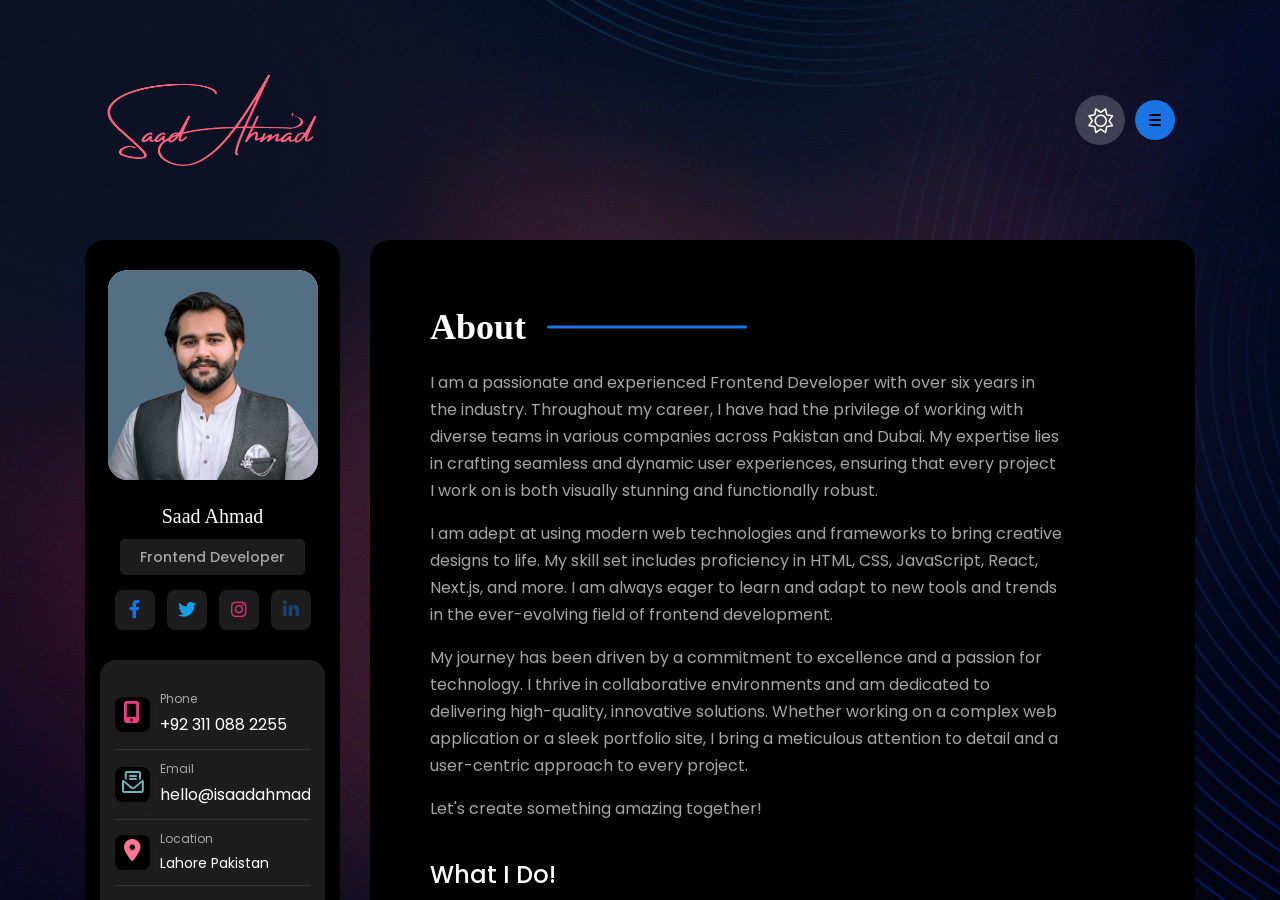
<file: index.html>
<!Doctype html>
<html class="no-js" lang="zxx">


<head>
  <meta charset="utf-8">
  <meta http-equiv="x-ua-compatible" content="ie=edge">
  <title>Saad Ahmad - Experienced Frontend Developer</title>
  <meta name="description"
    content="Saad Ahmad's portfolio showcasing over 6 years of experience in frontend development, including UI/UX design, web development, and performance optimization.">
  <meta name="viewport" content="width=device-width, initial-scale=1">

  <!-- Additional Meta Tags for SEO -->
  <meta name="keywords"
    content="Saad Ahmad, Frontend Developer, UI/UX Design, Web Development, Portfolio, JavaScript, React, Next.js">
  <meta name="author" content="Saad Ahmad">
  <meta property="og:title" content="Saad Ahmad - Experienced Frontend Developer">
  <meta property="og:description"
    content="Saad Ahmad's portfolio showcasing over 6 years of experience in frontend development, including UI/UX design, web development, and performance optimization.">
  <meta property="og:image" content="https://isaadahmad.com/img/parsonal-info/saad_ahmad.svg">
  <meta property="og:url" content="https://isaadahmad.com">
  <meta name="twitter:card" content="summary_large_image">
  <meta name="twitter:title" content="Saad Ahmad - Experienced Frontend Developer">
  <meta name="twitter:description"
    content="Saad Ahmad's portfolio showcasing over 6 years of experience in frontend development, including UI/UX design, web development, and performance optimization.">
  <meta name="twitter:image" content="https://isaadahmad.com/img/parsonal-info/saad_ahmad.svg">
  <meta name="twitter:url" content="https://isaadahmad.com">

  <meta name="google-site-verification" content="AFawb7bnR98AW-VXKnIg9qSYxJrBQGwKhzY2PDUI9mA" />

  <meta name="robots" content="index">

   <link rel="canonical" href="https://isaadahmad.com" />




  <link rel="shortcut icon" type="image/x-icon" href="assets/img/favicon.png">
  <!-- Place favicon.ico in the root directory -->

  <!-- CSS here -->
  <link rel="stylesheet" href="assets/css/bootstrap.min.css">
  <link rel="stylesheet" href="assets/css/animate.min.css">
  <link rel="stylesheet" href="assets/css/fontawesome.min.css">
  <link rel="stylesheet" href="assets/css/all.min.css">
  <link rel="stylesheet" href="assets/css/odometer.min.css">
  <link rel="stylesheet" href="assets/css/jquery.modal.min.css">
  <link rel="stylesheet" href="assets/css/meanmenu.css">
  <link rel="stylesheet" href="assets/css/swipper.css">
  <link rel="stylesheet" href="assets/css/main.css">
</head>

<body class="dark-theme">

  <div class="page-wrapper home-1" data-background="assets/img/bg/page-bg-dark-1.jpg">

    <!-- PRELOADER -->
    <div id="preloader">
      <div class="loader_line"></div>
    </div>
    <!-- /PRELOADER -->

    <!-- header-start -->
    <div class="bostami-header-area mb-30 z-index-5">
      <div class="container">
        <div class="bostami-header-wrap">
          <div class="row align-items-center">

            <!-- logo -->
            <div class="col-6">
              <div class="bostami-header-logo">
                <a class="site-logo" href="https://isaadahmad.com">
                  <img src="assets/img/logo/saad_name.png" class="main-logo" alt="Saad Ahmad">
                </a>
              </div>
            </div>

            <!-- menu btn -->
            <div class="col-6">
              <div class="bostami-header-menu-btn text-right">
                <div class="dark-btn dark-btn-stored dark-btn-icon">
                  <i class="fa-light fa-moon"></i>
                  <i class="fa-light fa-sun"></i>
                </div>
                <div class="menu-btn toggle_menu">
                  <span></span>
                  <span></span>
                  <span></span>
                </div>
              </div>
            </div>

          </div>
        </div>

        <!-- mobile menu -->
        <div class="mobile-menu-wrap">
          <div class="mobile-menu mobile_menu">
          </div>
        </div>

      </div>
    </div>
    <!-- header-end -->

    <div class="container z-index-3">
      <div class="row">

        <!-- parsonal-info-start -->
        <div class="col-xxl-3 col-xl-3">
          <div class="bostami-parsonal-info-area">
            <div class="bostami-parsonal-info-wrap">

              <!-- img -->
              <div class="bostami-parsonal-info-img">
                <img src="assets/img/parsonal-info/saad_ahmad.svg" alt="Saad Ahmad">
              </div>

              <!-- name -->
              <h4 class="bostami-parsonal-info-name">
                <a href="#">Saad Ahmad</a>
              </h4>
              <span class="bostami-parsonal-info-bio mb-15">Frontend Developer</span>

              <!-- socail link -->
              <ul class="bostami-parsonal-info-social-link mb-30">
                <li>
                  <a href="https://web.facebook.com/B3ardGuy" class="facebook">
                    <i class="fa-brands fa-facebook-f"></i>
                  </a>
                </li>
                <li>
                  <a href="https://x.com/saadbhatti_saad" class="twitter">
                    <i class="fa-brands fa-twitter"></i>
                  </a>
                </li>
                <li>
                  <a href="https://www.instagram.com/saadahmad3039/" class="instagram">
                    <i class="fa-brands fa-instagram"></i>
                  </a>
                </li>
                <li>
                  <a href="https://www.linkedin.com/in/isaadahmad/" class="linkedin">
                    <i class="fa-brands fa-linkedin-in"></i>
                  </a>
                </li>
              </ul>

              <!-- contact -->
              <div class="bostami-parsonal-info-contact mb-30">
                <div class="bostami-parsonal-info-contact-item phone">
                  <div class="icon">
                    <i class="fa-solid fa-mobile-screen-button"></i>
                  </div>
                  <div class="text">
                    <span>Phone</span>
                    <a class="text-white" href="tel:+923110882255">+92 311 088 2255</a>
                  </div>
                </div>


                <div class="bostami-parsonal-info-contact-item email">
                  <div class="icon">
                    <i class="fa-regular fa-envelope-open-text"></i>
                  </div>
                  <div class="text">
                    <span>Email</span>
                    <a class="text-white" href="mailto:isaadahmad.com">hello@isaadahmad.com</a>
                  </div>
                </div>

                <div class="bostami-parsonal-info-contact-item location">
                  <div class="icon">
                    <i class="fa-solid fa-location-dot"></i>
                  </div>
                  <div class="text">
                    <span>Location</span>
                    <p>Lahore Pakistan</p>
                  </div>
                </div>

                <div class="bostami-parsonal-info-contact-item calendar">
                  <div class="icon">
                    <i class="fa-light fa-calendar-days"></i>
                  </div>
                  <div class="text">
                    <span>Birthday</span>
                    <p>Dec 09, 2000</p>
                  </div>
                </div>
              </div>

              <!-- cv button -->
              <div class="bostami-parsonal-info-btn">
                <a class="btn-1"
                  href="https://drive.google.com/file/d/1MZ28nQ2D2U1mCT9hXKnlhXymgLYSQ7Zo/view?usp=sharing">
                  <span class="icon">
                    <i class="fa-regular fa-download"></i>
                  </span>
                  download cv
                </a>
              </div>

            </div>
          </div>
        </div>
        <!-- personal-info-end -->

        <!-- about-page-start -->
        <div class="col-xxl-8 col-xl-9">
          <div class="bostami-page-content-wrap">

            <!-- page title -->
            <div class="section-wrapper pl-60 pr-60 pt-60">
              <div class="bostami-page-title-wrap mb-35">
                <h2 class="page-title">about</h2>
                <p>I am a passionate and experienced Frontend Developer with over six years in the
                  industry. Throughout my career, I have
                  had the privilege of working with diverse teams in various companies across Pakistan
                  and Dubai. My expertise lies in
                  crafting seamless and dynamic user experiences, ensuring that every project I work
                  on is both visually stunning and
                  functionally robust.</p>
                <p>I am adept at using modern web technologies and frameworks to bring creative designs
                  to life. My skill set includes
                  proficiency in HTML, CSS, JavaScript, React, Next.js, and more. I am always eager to
                  learn and adapt to new tools and
                  trends in the ever-evolving field of frontend development.</p>
                <p>
                  My journey has been driven by a commitment to excellence and a passion for
                  technology. I thrive in collaborative
                  environments and am dedicated to delivering high-quality, innovative solutions.
                  Whether working on a complex web
                  application or a sleek portfolio site, I bring a meticulous attention to detail and
                  a user-centric approach to every
                  project.
                </p>
                <p>
                  Let's create something amazing together!
                </p>
              </div>
            </div>

            <!-- what-do -->
            <div class="section-wrapper pl-60 pr-60">

              <div class="bostami-section-title-wrap mb-30">
                <h3 class="section-title">What I do!</h3>
              </div>

              <div class="bostami-what-do-wrap mb-30">
                <div class="row">

                  <!-- single item -->
                  <div class="col-xxl-6 col-xl-6 col-lg-6">
                    <div class="bostami-what-do-item bg-prink">
                      <div class="icon">
                        <i class="fa-light fa-swatchbook"></i>
                      </div>
                      <div class="text">
                        <h4 class="title">UI/UX Design</h4>
                        <p>Creating intuitive and visually appealing user interfaces that
                          enhance user experience.</p>
                      </div>
                    </div>
                  </div>
                  <!-- single item -->
                  <div class="col-xxl-6 col-xl-6 col-lg-6">
                    <div class="bostami-what-do-item bg-catkrill">
                      <div class="icon">
                        <i class="fa-regular fa-grid-2"></i>
                      </div>
                      <div class="text">
                        <h4 class="title">Frontend Development</h4>
                        <p>Building responsive and dynamic websites with modern frameworks like
                          React and Next.js.</p>
                      </div>
                    </div>
                  </div>
                  <!-- single item -->
                  <div class="col-xxl-6 col-xl-6 col-lg-6">
                    <div class="bostami-what-do-item  bg-catkrill">
                      <div class="icon">
                        <!-- <i class="fa-regular fa-camera-retro"></i> -->
                        <i class="fa-regular fa-desktop"></i>
                      </div>
                      <div class="text">
                        <h4 class="title">Web Application Development</h4>
                        <p>Developing robust web applications tailored to meet specific business
                          needs.</p>
                      </div>
                    </div>
                  </div>
                  <!-- single item -->
                  <div class="col-xxl-6 col-xl-6 col-lg-6">
                    <div class="bostami-what-do-item bg-prink bg-blue">
                      <div class="icon">
                        <i class="fa-regular fa-code"></i>
                      </div>
                      <div class="text">
                        <h4 class="title">Performance Optimization</h4>
                        <p>Optimizing websites and applications to improve speed and efficiency.
                        </p>
                      </div>
                    </div>
                  </div>

                </div>
              </div>

            </div>

            <!-- client -->
            <div class="section-wrapper bg-light-white-2 pt-45 pb-60 pl-60 pr-60">

              <div class="bostami-section-title-wrap text-center mb-50">
                <h3 class="section-title">companies</h3>
              </div>

              <div class="bostami-client-slider">
                <div class="swiper-container client_slide_active">
                  <div class="swiper-wrapper">

                    <!-- single item -->
                    <div class="swiper-slide">
                      <img class="bostami-client-slider-logo" src="assets/img/client/devfied.jpg" alt="Devfied">
                    </div>

                    <!-- single item -->
                    <div class="swiper-slide">
                      <img class="bostami-client-slider-logo" src="assets/img/client/truth.jpg" alt="Truth">
                    </div>

                    <!-- single item -->
                    <div class="swiper-slide">
                      <img class="bostami-client-slider-logo" src="assets/img/client/plomx.jpg" alt="PlomX Tech">
                    </div>

                    <!-- single item -->
                    <div class="swiper-slide">
                      <img class="bostami-client-slider-logo" src="assets/img/client/wisevision.jpg" alt="WiseVision">
                    </div>

                    <!-- single item -->
                    <div class="swiper-slide">
                      <img class="bostami-client-slider-logo" src="assets/img/client/essentialsofts.jpg"
                        alt="EssentialSofts">
                    </div>

                    <!-- single item -->
                    <div class="swiper-slide">
                      <img class="bostami-client-slider-logo" src="assets/img/client/ozient.jpg"
                        alt="Ozient Technologies">
                    </div>

                  </div>
                </div>
              </div>

            </div>

            <!-- footer copyright -->
            <div class="footer-copyright text-center pt-25 pb-25">
              <span>© 2024 All Rights Reserved by <a href="https://isaadahmad.com" target="_blank"
                  rel="noopener noreferrer">Saad Ahmad</a>.</span>
            </div>

          </div>
        </div>
        <!-- about-page-end -->

        <!-- main-menu-start -->
        <div class="col-xxl-1 d-xxl-block d-none">
          <div class="bostami-main-menu-wrap">
            <nav class="bastami-main-menu main_menu">
              <ul>
                <li class="active">
                  <a href="index.html">
                    <span>
                      <i class="fa-light fa-address-card"></i>
                    </span>
                    about
                  </a>
                </li>
                <li>
                  <a href="resume.html">
                    <span>
                      <i class="fa-light fa-file-user"></i>
                    </span>
                    Resume
                  </a>
                </li>
                <li>
                  <a href="portfolio.html">
                    <span>
                      <i class="fa-light fa-briefcase"></i>
                    </span>
                    Works
                  </a>
                </li>
                <li>
                  <a href="blog.html">
                    <span>
                      <i class="fa-light fa-newspaper"></i>
                    </span>
                    Blogs
                  </a>
                </li>
                <li>
                  <a href="contact.html">
                    <span>
                      <i class="fa-light fa-address-book"></i>
                    </span>
                    contact
                  </a>
                </li>
              </ul>
            </nav>
          </div>
        </div>
        <!-- main-menu-end -->
      </div>
    </div>

  </div>

  <!-- JS here -->
  <script src="assets/js/jquery.min.js"></script>
  <script src="assets/js/bootstrap.bundle.min.js"></script>
  <script src="assets/js/swipper-bundle.min.js"></script>
  <script src="assets/js/jquery.meanmenu.min.js"></script>
  <script src="assets/js/wow.min.js"></script>
  <script src="assets/js/odometer.min.js"></script>
  <script src="assets/js/jquery.modal.min.js"></script>
  <script src="assets/js/appear.min.js"></script>
  <script src="assets/js/main.js"></script>
</body>


</html>
</file>
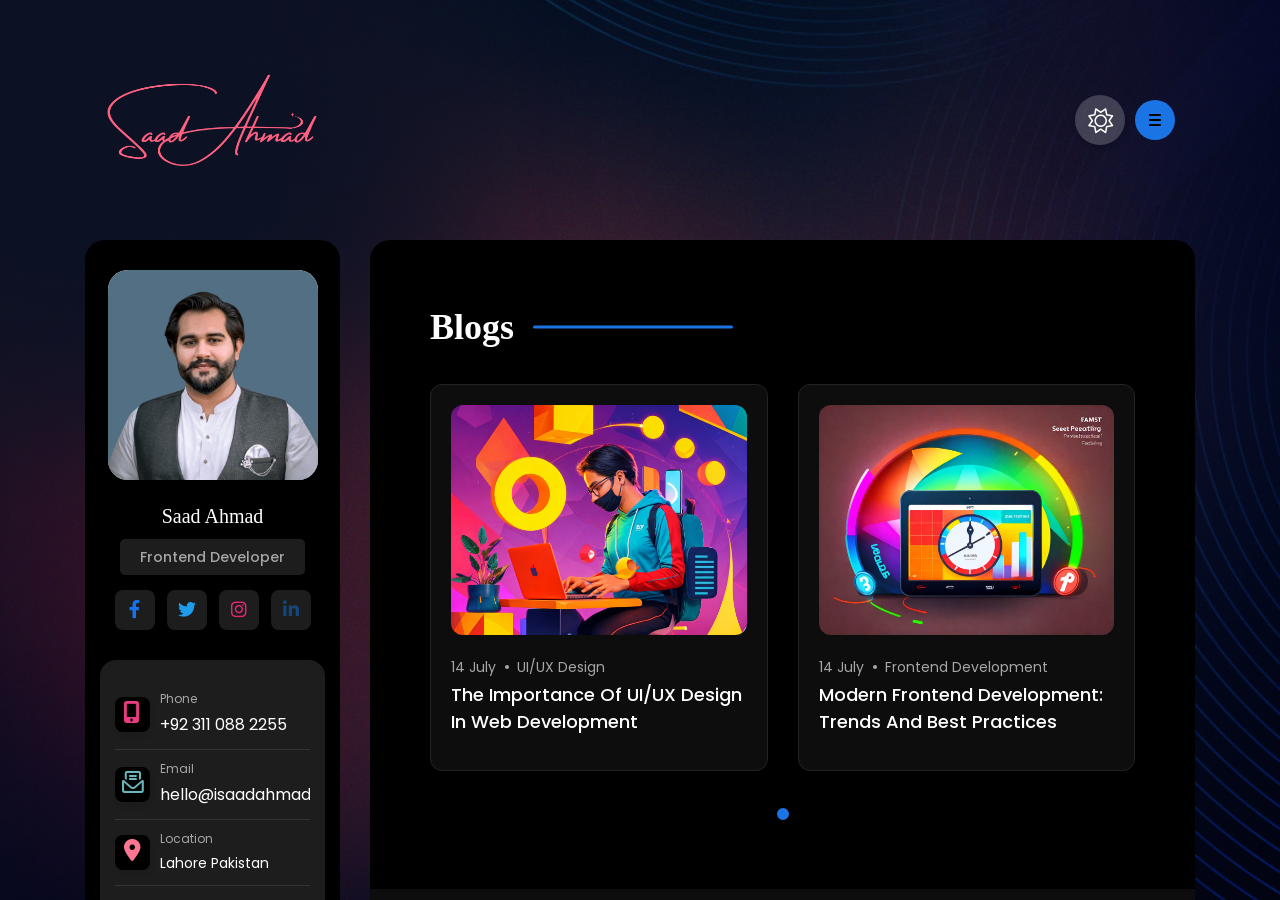
<file: blog.html>
<!Doctype html>
<html class="no-js" lang="zxx">


<head>
    <meta charset="utf-8">
    <meta http-equiv="x-ua-compatible" content="ie=edge">
    <title>Blogs | Saad Ahmad - Experienced Frontend Developer</title>
    <meta name="description"
        content="Saad Ahmad's portfolio showcasing over 6 years of experience in frontend development, including UI/UX design, web development, and performance optimization.">
    <meta name="viewport" content="width=device-width, initial-scale=1">

    <!-- Additional Meta Tags for SEO -->
    <meta name="keywords"
        content="Saad Ahmad, Frontend Developer, UI/UX Design, Web Development, Portfolio, JavaScript, React, Next.js">
    <meta name="author" content="Saad Ahmad">
    <meta property="og:title" content="Saad Ahmad - Experienced Frontend Developer">
    <meta property="og:description"
        content="Saad Ahmad's portfolio showcasing over 6 years of experience in frontend development, including UI/UX design, web development, and performance optimization.">
    <meta property="og:image" content="https://isaadahmad.com/img/parsonal-info/saad_ahmad.svg">
    <meta property="og:url" content="https://isaadahmad.com">
    <meta name="twitter:card" content="summary_large_image">
    <meta name="twitter:title" content="Saad Ahmad - Experienced Frontend Developer">
    <meta name="twitter:description"
        content="Saad Ahmad's portfolio showcasing over 6 years of experience in frontend development, including UI/UX design, web development, and performance optimization.">
    <meta name="twitter:image" content="https://isaadahmad.com/img/parsonal-info/saad_ahmad.svg">
    <meta name="twitter:url" content="https://isaadahmad.com">

    <meta name="google-site-verification" content="AFawb7bnR98AW-VXKnIg9qSYxJrBQGwKhzY2PDUI9mA" />

    <meta name="robots" content="index">

    <link rel="canonical" href="https://isaadahmad.com/blog.html" />

    <link rel="shortcut icon" type="image/x-icon" href="assets/img/favicon.png">
    <!-- Place favicon.ico in the root directory -->

    <!-- CSS here -->
    <link rel="stylesheet" href="assets/css/bootstrap.min.css">
    <link rel="stylesheet" href="assets/css/animate.min.css">
    <link rel="stylesheet" href="assets/css/fontawesome.min.css">
    <link rel="stylesheet" href="assets/css/all.min.css">
    <link rel="stylesheet" href="assets/css/odometer.min.css">
    <!-- <link rel="stylesheet" href="assets/css/jquery.modal.min.css"> -->
    <link rel="stylesheet" href="assets/css/meanmenu.css">
    <link rel="stylesheet" href="assets/css/swipper.css">
    <link rel="stylesheet" href="assets/css/main.css">
</head>

<body class="dark-theme">

    <div class="page-wrapper home-1" data-background="assets/img/bg/page-bg-dark-1.jpg">

        <!-- PRELOADER -->
        <div id="preloader">
            <div class="loader_line"></div>
        </div>
        <!-- /PRELOADER -->

        <!-- header-start -->
        <div class="bostami-header-area mb-30 z-index-5">
            <div class="container">
                <div class="bostami-header-wrap">
                    <div class="row align-items-center">

                        <!-- logo -->
                        <div class="col-6">
                            <div class="bostami-header-logo">
                                <a class="site-logo" href="https://isaadahmad.com">
                                    <img src="assets/img/logo/saad_name.png" class="main-logo" alt="Saad Ahmad">
                                </a>
                            </div>
                        </div>

                        <!-- menu btn -->
                        <div class="col-6">
                            <div class="bostami-header-menu-btn text-right">
                                <div class="dark-btn dark-btn-stored dark-btn-icon">
                                    <i class="fa-light fa-moon"></i>
                                    <i class="fa-light fa-sun"></i>
                                </div>
                                <div class="menu-btn toggle_menu">
                                    <span></span>
                                    <span></span>
                                    <span></span>
                                </div>
                            </div>
                        </div>

                    </div>
                </div>

                <!-- mobile menu -->
                <div class="mobile-menu-wrap">
                    <div class="mobile-menu mobile_menu">
                    </div>
                </div>

            </div>
        </div>
        <!-- header-end -->


        <div class="container z-index-3 ">
            <div class="row">

                <!-- parsonal-info-start -->
                <div class="col-xxl-3 col-xl-3">
                    <div class="bostami-parsonal-info-area">
                        <div class="bostami-parsonal-info-wrap">

                            <!-- img -->
                            <div class="bostami-parsonal-info-img">
                                <img src="assets/img/parsonal-info/saad_ahmad.svg" alt="Saad Ahmad">
                            </div>

                            <!-- name -->
                            <h4 class="bostami-parsonal-info-name">
                                <a href="#">Saad Ahmad</a>
                            </h4>
                            <span class="bostami-parsonal-info-bio mb-15">Frontend Developer</span>

                            <!-- socail link -->
                            <ul class="bostami-parsonal-info-social-link mb-30">
                                <li>
                                    <a href="https://web.facebook.com/B3ardGuy" class="facebook">
                                        <i class="fa-brands fa-facebook-f"></i>
                                    </a>
                                </li>
                                <li>
                                    <a href="https://x.com/saadbhatti_saad" class="twitter">
                                        <i class="fa-brands fa-twitter"></i>
                                    </a>
                                </li>
                                <li>
                                    <a href="https://www.instagram.com/saadahmad3039/" class="instagram">
                                        <i class="fa-brands fa-instagram"></i>
                                    </a>
                                </li>
                                <li>
                                    <a href="https://www.linkedin.com/in/isaadahmad/" class="linkedin">
                                        <i class="fa-brands fa-linkedin-in"></i>
                                    </a>
                                </li>
                            </ul>

                            <!-- contact -->
                            <div class="bostami-parsonal-info-contact mb-30">
                                <div class="bostami-parsonal-info-contact-item phone">
                                    <div class="icon">
                                        <i class="fa-solid fa-mobile-screen-button"></i>
                                    </div>
                                    <div class="text">
                                        <span>Phone</span>
                                        <a class="text-white" href="tel:+923110882255">+92 311 088 2255</a>
                                    </div>
                                </div>


                                <div class="bostami-parsonal-info-contact-item email">
                                    <div class="icon">
                                        <i class="fa-regular fa-envelope-open-text"></i>
                                    </div>
                                    <div class="text">
                                        <span>Email</span>
                                        <a class="text-white" href="mailto:isaadahmad.com">hello@isaadahmad.com</a>
                                    </div>
                                </div>

                                <div class="bostami-parsonal-info-contact-item location">
                                    <div class="icon">
                                        <i class="fa-solid fa-location-dot"></i>
                                    </div>
                                    <div class="text">
                                        <span>Location</span>
                                        <p>Lahore Pakistan</p>
                                    </div>
                                </div>

                                <div class="bostami-parsonal-info-contact-item calendar">
                                    <div class="icon">
                                        <i class="fa-light fa-calendar-days"></i>
                                    </div>
                                    <div class="text">
                                        <span>Birthday</span>
                                        <p>Dec 09, 2000</p>
                                    </div>
                                </div>
                            </div>

                            <!-- cv button -->
                            <div class="bostami-parsonal-info-btn">
                                <a class="btn-1"
                                    href="https://drive.google.com/file/d/1MZ28nQ2D2U1mCT9hXKnlhXymgLYSQ7Zo/view?usp=sharing">
                                    <span class="icon">
                                        <i class="fa-regular fa-download"></i>
                                    </span>
                                    download cv
                                </a>
                            </div>

                        </div>
                    </div>
                </div>
                <!-- personal-info-end -->

                <!-- blog-page-start -->
                <div class="col-xxl-8 col-xl-9">
                    <div class="bostami-page-content-wrap">

                        <!-- page title -->
                        <div class="section-wrapper pl-60 pr-60 pt-60">
                            <div class="bostami-page-title-wrap mb-15">
                                <h2 class="page-title">blogs</h2>
                            </div>
                        </div>


                        <div class="section-wrapper pr-60 pl-60 mb-60">

                            <!-- blog slider -->
                            <div class="blog-slider-wrap">
                                <div class="swiper-container blog-slider-active">
                                    <div class="swiper-wrapper">

                                        <!-- single slider -->
                                        <div class="swiper-slide">
                                            <div class="row">

                                                <!-- single blog -->
                                                <div class="col-lg-6 col-md-6">
                                                    <div class="blog-slider-single bg-prink">
                                                        <a href="#" class="img" data-bs-toggle="modal"
                                                            data-bs-target="#h1-blog-1">
                                                            <img src="assets/img/blog/blog-1.jpg"
                                                                alt="The Importance of UI/UX Design in Web Development">
                                                        </a>
                                                        <div class="blog-meta">
                                                            <span class="blog-date">14 July</span>
                                                            <span class="blog-cetagory">UI/UX Design</span>
                                                        </div>
                                                        <h6 class="blog-title">
                                                            <a href="#" data-bs-toggle="modal"
                                                                data-bs-target="#h1-blog-1">The Importance of UI/UX
                                                                Design in Web Development</a>
                                                        </h6>
                                                    </div>
                                                </div>

                                                <!-- single blog -->
                                                <div class="col-lg-6 col-md-6">
                                                    <div class="blog-slider-single bg-catkrill">
                                                        <a href="#" class="img" data-bs-toggle="modal"
                                                            data-bs-target="#h1-blog-2">
                                                            <img src="assets/img/blog/blog-2.jpg"
                                                                alt="Modern Frontend Development: Trends and Best Practices">
                                                        </a>
                                                        <div class="blog-meta">
                                                            <span class="blog-date">14 July</span>
                                                            <span class="blog-cetagory">Frontend Development</span>
                                                        </div>
                                                        <h6 class="blog-title">
                                                            <a href="#" data-bs-toggle="modal"
                                                                data-bs-target="#h1-blog-2">Modern Frontend Development:
                                                                Trends and Best Practices</a>
                                                        </h6>
                                                    </div>
                                                </div>

                                                <!-- single blog -->
                                                <!-- <div class="col-lg-6 col-md-6">
                                                    <div class="blog-slider-single bg-catkrill">
                                                        <a href="#" class="img" data-bs-toggle="modal"
                                                            data-bs-target="#h1-blog-1">
                                                            <img src="assets/img/blog/blog-img-3.png" alt="">
                                                        </a>
                                                        <div class="blog-meta">
                                                            <span class="blog-date">12 March</span>
                                                            <span class="blog-cetagory">Travel Landing</span>
                                                        </div>
                                                        <h6 class="blog-title">
                                                            <a href="#" data-bs-toggle="modal"
                                                                data-bs-target="#h1-blog-1">Everything You Need to Know
                                                                About Web Accessibility.</a>
                                                        </h6>
                                                    </div>
                                                </div> -->

                                                <!-- single blog -->
                                                <!-- <div class="col-lg-6 col-md-6">
                                                    <div class="blog-slider-single bg-prink">
                                                        <a href="#" class="img" data-bs-toggle="modal"
                                                            data-bs-target="#h1-blog-1">
                                                            <img src="assets/img/blog/blog-img-4.png" alt="">
                                                        </a>
                                                        <div class="blog-meta">
                                                            <span class="blog-date">15 november</span>
                                                            <span class="blog-cetagory">webdesign</span>
                                                        </div>
                                                        <h6 class="blog-title">
                                                            <a href="#" data-bs-toggle="modal"
                                                                data-bs-target="#h1-blog-1">Top 10 Toolkits for Deep
                                                                Learning
                                                                in 2021.</a>
                                                        </h6>
                                                    </div>
                                                </div> -->

                                            </div>
                                        </div>



                                    </div>
                                    <div class="blog-progation"></div>
                                </div>
                            </div>

                        </div>

                        <!-- footer copyright -->
                        <div class="footer-copyright text-center bg-light-white-2 pt-25 pb-25">
                            <span>© 2024 All Rights Reserved by <a href="https://isaadahmad.com" target="_blank"
                                    rel="noopener noreferrer">Saad Ahmad</a>.</span>
                        </div>

                    </div>
                </div>
                <!-- resume-page-end -->

                <!-- main-menu-start -->
                <div class="col-xxl-1 d-xxl-block d-none">
                    <div class="bostami-main-menu-wrap">
                        <nav class="bastami-main-menu main_menu">
                            <ul>
                                <li>
                                    <a href="index.html">
                                        <span>
                                            <i class="fa-light fa-address-card"></i>
                                        </span>
                                        about
                                    </a>
                                </li>
                                <li>
                                    <a href="resume.html">
                                        <span>
                                            <i class="fa-light fa-file-user"></i>
                                        </span>
                                        Resume
                                    </a>
                                </li>
                                <li>
                                    <a href="portfolio.html">
                                        <span>
                                            <i class="fa-light fa-briefcase"></i>
                                        </span>
                                        Works
                                    </a>
                                </li>
                                <li class="active">
                                    <a href="blog.html">
                                        <span>
                                            <i class="fa-light fa-newspaper"></i>
                                        </span>
                                        Blogs
                                    </a>
                                </li>
                                <li>
                                    <a href="contact.html">
                                        <span>
                                            <i class="fa-light fa-address-book"></i>
                                        </span>
                                        contact
                                    </a>
                                </li>
                            </ul>
                        </nav>
                    </div>
                </div>
                <!-- main-menu-end -->

            </div>


        </div>


        <!-- blog-modal-start -->

        <div class="modal h1-modal-box fade" id="h1-blog-1" tabindex="-1" role="dialog">
            <div class="modal-dialog modal-dialog-centered" role="document">
                <div class="modal-content">
                    <div class="modal-header">
                        <button type="button" class="close" data-bs-dismiss="modal">
                            <i class="far fa-times"></i>
                        </button>
                    </div>

                    <div class="modal-body">

                        <div class="h1-modal-img">
                            <img src="assets/img/blog/blog-1.jpg" alt="">
                        </div>

                        <div class="blog-meta">
                            <span class="blog-date">14 July</span>
                            <span class="blog-cetagory">UI/UX Design</span>
                        </div>

                        <h6 class="blog-title">
                            The Importance of UI/UX Design in Web Development
                        </h6>

                        <div class="h1-modal-paragraph">
                            <p>In the fast-paced digital world, UI/UX design plays a critical role in web development. A
                                well-designed user interface
                                (UI) makes a great first impression, capturing users' attention with its visual appeal.
                                User experience (UX) design
                                focuses on ease of navigation and overall satisfaction, ensuring users can find what
                                they need effortlessly.</p>

                            <p>Effective UI/UX design builds brand loyalty by offering a consistent and enjoyable
                                experience. It also promotes
                                accessibility, making your website usable for everyone, including those with
                                disabilities. Investing in UI/UX design not
                                only enhances your site's look but also its functionality, setting you apart from
                                competitors.</p>

                            <p>In summary, prioritizing UI/UX design is essential for creating websites that are not
                                only beautiful but also
                                user-friendly and inclusive, leading to higher user satisfaction and engagement.</p>
                        </div>

                        <!-- <div class="h1-modal-comment-item">
                            <div class="img">
                                <img src="assets/img/parsonal-info/parson-img-2.png" alt="">
                            </div>
                            <div class="content">
                                <div class="name-date">
                                    <h5 class="name">Rafia Ana</h5>
                                    <span class="date">15 min ago</span>
                                </div>
                                <p class="comment-text">
                                    Lorem, ipsum dolor sit amet consectetur adipisicing elit. Sequi nam ad, unde vel aut
                                    soluta atque consequatur. Omnis, debitis nihil?
                                </p>
                                <a class="reply-btn" href="#">Reply</a>
                            </div>
                        </div>

                        <div class="h1-modal-comment-box">
                            <h2 class="title">Leave a Reply</h2>
                            <textarea cols="30" rows="10" placeholder="write comment"></textarea>
                            <button>comment</button>
                        </div> -->

                    </div>

                </div>
            </div>
        </div>



        <!-- Blogs 2 -->
        <div class="modal h1-modal-box fade" id="h1-blog-2" tabindex="-1" role="dialog">
            <div class="modal-dialog modal-dialog-centered" role="document">
                <div class="modal-content">
                    <div class="modal-header">
                        <button type="button" class="close" data-bs-dismiss="modal">
                            <i class="far fa-times"></i>
                        </button>
                    </div>

                    <div class="modal-body">

                        <div class="h1-modal-img">
                            <img src="assets/img/blog/blog-2.jpg" alt="">
                        </div>

                        <div class="blog-meta">
                            <span class="blog-date">14 July</span>
                            <span class="blog-cetagory">Frontend Development</span>
                        </div>

                        <h6 class="blog-title">
                            Modern Frontend Development: Trends and Best Practices
                        </h6>

                        <div class="h1-modal-paragraph">
                            <p>Frontend development is ever-evolving, with new trends and best practices emerging
                                regularly. Progressive Web Apps
                                (PWAs) offer a native app-like experience, improving user engagement. JavaScript
                                frameworks like React and Vue.js
                                simplify development and enhance performance.</p>

                            <p>
                                CSS-in-JS, using libraries like Styled-components, allows for scoped and dynamic styling
                                within JavaScript. Lazy loading
                                improves page speed by deferring non-essential resources. Accessibility remains crucial,
                                ensuring websites are usable by
                                everyone.
                            </p>

                            <p>
                                Static site generators like Next.js combine speed and flexibility, while responsive
                                design ensures your site looks great
                                on all devices. Staying updated with these trends and practices helps developers create
                                efficient, scalable, and
                                user-friendly web applications.
                            </p>
                            <p>
                                In conclusion, embracing modern tools and techniques in frontend development leads to
                                high-quality, performant, and
                                accessible web applications.
                            </p>
                        </div>
                    </div>
                </div>
            </div>
        </div>

        <!-- blog-modal-end -->

    </div>

    <!-- JS here -->
    <script src="assets/js/jquery.min.js"></script>
    <script src="assets/js/bootstrap.bundle.min.js"></script>
    <script src="assets/js/swipper-bundle.min.js"></script>
    <script src="assets/js/jquery.meanmenu.min.js"></script>
    <!-- <script src="assets/js/jquery.modal.min.js"></script> -->
    <script src="assets/js/wow.min.js"></script>
    <script src="assets/js/isotope.pkgd.min.js"></script>
    <script src="assets/js/odometer.min.js"></script>
    <script src="assets/js/appear.min.js"></script>
    <script src="assets/js/main.js"></script>
</body>


</html>
</file>
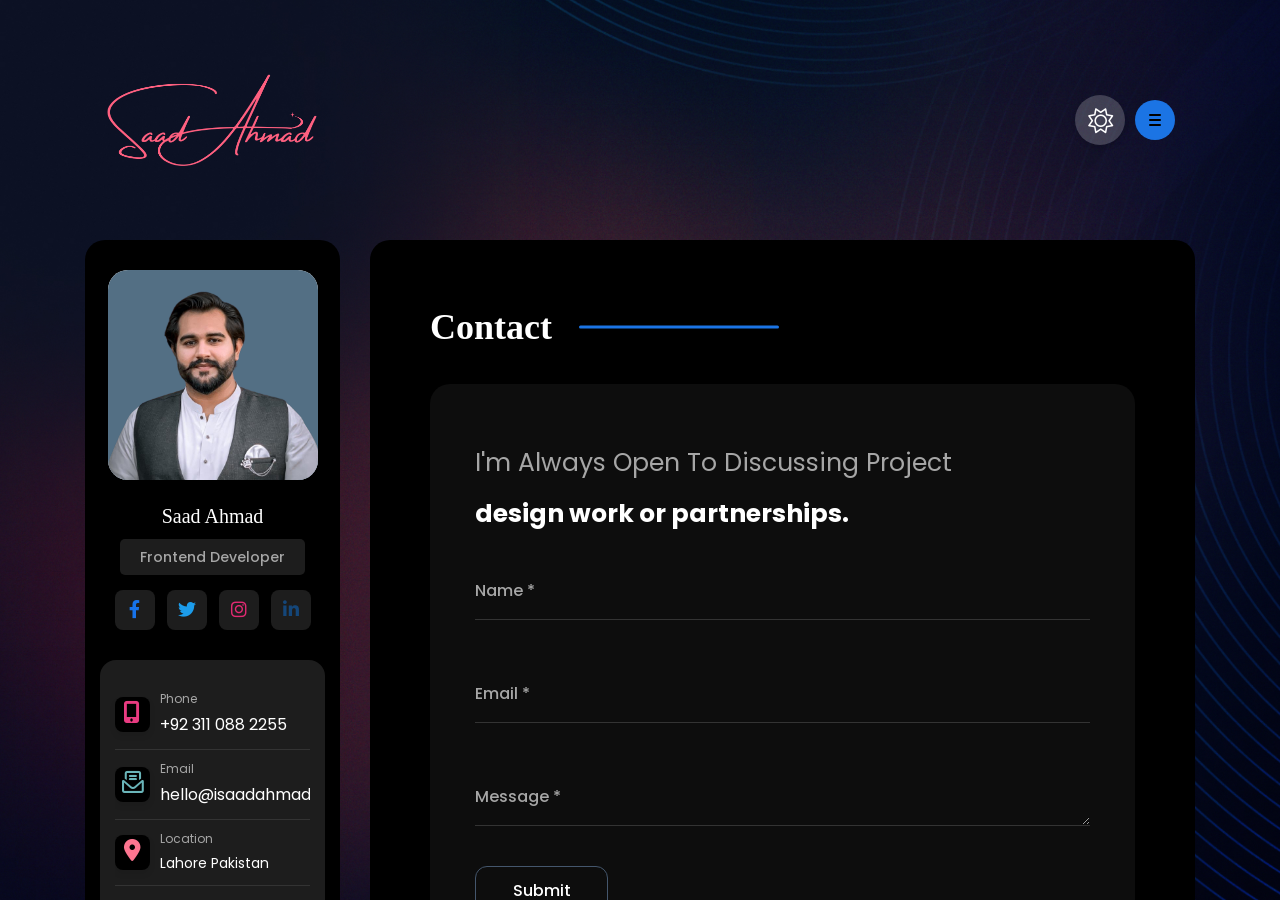
<file: contact.html>
<!Doctype html>
<html class="no-js" lang="zxx">


<head>
    <meta charset="utf-8">
    <meta http-equiv="x-ua-compatible" content="ie=edge">
    <title>Contact | Saad Ahmad - Experienced Frontend Developer</title>
    <meta name="description"
        content="Saad Ahmad's portfolio showcasing over 6 years of experience in frontend development, including UI/UX design, web development, and performance optimization.">
    <meta name="viewport" content="width=device-width, initial-scale=1">

    <!-- Additional Meta Tags for SEO -->
    <meta name="keywords"
        content="Saad Ahmad, Frontend Developer, UI/UX Design, Web Development, Portfolio, JavaScript, React, Next.js">
    <meta name="author" content="Saad Ahmad">
    <meta property="og:title" content="Saad Ahmad - Experienced Frontend Developer">
    <meta property="og:description"
        content="Saad Ahmad's portfolio showcasing over 6 years of experience in frontend development, including UI/UX design, web development, and performance optimization.">
    <meta property="og:image" content="https://isaadahmad.com/img/parsonal-info/saad_ahmad.svg">
    <meta property="og:url" content="https://isaadahmad.com">
    <meta name="twitter:card" content="summary_large_image">
    <meta name="twitter:title" content="Saad Ahmad - Experienced Frontend Developer">
    <meta name="twitter:description"
        content="Saad Ahmad's portfolio showcasing over 6 years of experience in frontend development, including UI/UX design, web development, and performance optimization.">
    <meta name="twitter:image" content="https://isaadahmad.com/img/parsonal-info/saad_ahmad.svg">
    <meta name="twitter:url" content="https://isaadahmad.com">

    <meta name="google-site-verification" content="AFawb7bnR98AW-VXKnIg9qSYxJrBQGwKhzY2PDUI9mA" />

    <meta name="robots" content="index">

    <link rel="canonical" href="https://isaadahmad.com/contact.html" />

    <link rel="shortcut icon" type="image/x-icon" href="assets/img/favicon.png">
    <!-- Place favicon.ico in the root directory -->

    <!-- CSS here -->
    <link rel="stylesheet" href="assets/css/bootstrap.min.css">
    <link rel="stylesheet" href="assets/css/animate.min.css">
    <link rel="stylesheet" href="assets/css/fontawesome.min.css">
    <link rel="stylesheet" href="assets/css/all.min.css">
    <link rel="stylesheet" href="assets/css/odometer.min.css">
    <link rel="stylesheet" href="assets/css/meanmenu.css">
    <link rel="stylesheet" href="assets/css/swipper.css">
    <link rel="stylesheet" href="assets/css/main.css">
</head>

<body class="dark-theme">

    <div class="page-wrapper home-1" data-background="assets/img/bg/page-bg-dark-1.jpg">


        <!-- PRELOADER -->
        <div id="preloader">
            <div class="loader_line"></div>
        </div>
        <!-- /PRELOADER -->

        <!-- header-start -->
        <div class="bostami-header-area mb-30 z-index-5">
            <div class="container">
                <div class="bostami-header-wrap">
                    <div class="row align-items-center">

                        <!-- logo -->
                        <div class="col-6">
                            <div class="bostami-header-logo">
                                <a class="site-logo" href="https://isaadahmad.com">
                                    <img src="assets/img/logo/saad_name.png" class="main-logo" alt="Saad Ahmad">
                                </a>
                            </div>
                        </div>

                        <!-- menu btn -->
                        <div class="col-6">
                            <div class="bostami-header-menu-btn text-right">
                                <div class="dark-btn dark-btn-stored dark-btn-icon">
                                    <i class="fa-light fa-moon"></i>
                                    <i class="fa-light fa-sun"></i>
                                </div>
                                <div class="menu-btn toggle_menu">
                                    <span></span>
                                    <span></span>
                                    <span></span>
                                </div>
                            </div>
                        </div>

                    </div>
                </div>

                <!-- mobile menu -->
                <div class="mobile-menu-wrap">
                    <div class="mobile-menu mobile_menu">
                    </div>
                </div>

            </div>
        </div>
        <!-- header-end -->

        <div class="container z-index-3">
            <div class="row">

                <!-- parsonal-info-start -->
                <div class="col-xxl-3 col-xl-3">
                    <div class="bostami-parsonal-info-area">
                        <div class="bostami-parsonal-info-wrap">

                            <!-- img -->
                            <div class="bostami-parsonal-info-img">
                                <img src="assets/img/parsonal-info/saad_ahmad.svg" alt="Saad Ahmad">
                            </div>

                            <!-- name -->
                            <h4 class="bostami-parsonal-info-name">
                                <a href="#">Saad Ahmad</a>
                            </h4>
                            <span class="bostami-parsonal-info-bio mb-15">Frontend Developer</span>

                            <!-- socail link -->
                            <ul class="bostami-parsonal-info-social-link mb-30">
                                <li>
                                    <a href="https://web.facebook.com/B3ardGuy" class="facebook">
                                        <i class="fa-brands fa-facebook-f"></i>
                                    </a>
                                </li>
                                <li>
                                    <a href="https://x.com/saadbhatti_saad" class="twitter">
                                        <i class="fa-brands fa-twitter"></i>
                                    </a>
                                </li>
                                <li>
                                    <a href="https://www.instagram.com/saadahmad3039/" class="instagram">
                                        <i class="fa-brands fa-instagram"></i>
                                    </a>
                                </li>
                                <li>
                                    <a href="https://www.linkedin.com/in/isaadahmad/" class="linkedin">
                                        <i class="fa-brands fa-linkedin-in"></i>
                                    </a>
                                </li>
                            </ul>

                            <!-- contact -->
                            <div class="bostami-parsonal-info-contact mb-30">
                                <div class="bostami-parsonal-info-contact-item phone">
                                    <div class="icon">
                                        <i class="fa-solid fa-mobile-screen-button"></i>
                                    </div>
                                    <div class="text">
                                        <span>Phone</span>
                                        <a class="text-white" href="tel:+923110882255">+92 311 088 2255</a>
                                    </div>
                                </div>


                                <div class="bostami-parsonal-info-contact-item email">
                                    <div class="icon">
                                        <i class="fa-regular fa-envelope-open-text"></i>
                                    </div>
                                    <div class="text">
                                        <span>Email</span>
                                        <a class="text-white" href="mailto:isaadahmad.com">hello@isaadahmad.com</a>
                                    </div>
                                </div>

                                <div class="bostami-parsonal-info-contact-item location">
                                    <div class="icon">
                                        <i class="fa-solid fa-location-dot"></i>
                                    </div>
                                    <div class="text">
                                        <span>Location</span>
                                        <p>Lahore Pakistan</p>
                                    </div>
                                </div>

                                <div class="bostami-parsonal-info-contact-item calendar">
                                    <div class="icon">
                                        <i class="fa-light fa-calendar-days"></i>
                                    </div>
                                    <div class="text">
                                        <span>Birthday</span>
                                        <p>Dec 09, 2000</p>
                                    </div>
                                </div>
                            </div>

                            <!-- cv button -->
                            <div class="bostami-parsonal-info-btn">
                                <a class="btn-1"
                                    href="https://drive.google.com/file/d/1MZ28nQ2D2U1mCT9hXKnlhXymgLYSQ7Zo/view?usp=sharing">
                                    <span class="icon">
                                        <i class="fa-regular fa-download"></i>
                                    </span>
                                    download cv
                                </a>
                            </div>

                        </div>
                    </div>
                </div>
                <!-- personal-info-end -->

                <!-- resume-page-start -->
                <div class="col-xxl-8 col-xl-9">
                    <div class="bostami-page-content-wrap">

                        <!-- page title -->
                        <div class="section-wrapper pl-60 pr-60 pt-60">
                            <div class="bostami-page-title-wrap mb-15">
                                <h2 class="page-title">contact</h2>
                            </div>
                        </div>

                        <!-- contact form -->
                        <div class="section-wrapper pr-60 pl-60 mb-60">
                            <div class="contact-area bg-light-white-2">
                                <h5 class="contact-title">I'm always open to discussing project</h5>
                                <h5 class="contact-title-b">design work or partnerships.</h5>
                                <form class="contact-form" action="https://formspree.io/f/meojogll" method="post">
                                    <div class="form-input-item mb-60">
                                        <label class="input-lebel name">name *</label>
                                        <input name="name" class="input-box name" type="text" required>
                                    </div>
                                    <div class="form-input-item mb-60">
                                        <label class="input-lebel gmail">Email *</label>
                                        <input name="email" class="input-box gmail" type="Email" required>
                                    </div>
                                    <div class="form-input-item mb-40">
                                        <label class="input-lebel message">Message *</label>
                                        <textarea name="message" class="input-box message" cols="30"
                                            rows="10"></textarea>
                                    </div>
                                    <div class="form-btn-wrap">
                                        <button type="submit" value="Send" class="form-btn">submit</button>
                                    </div>
                                </form>
                            </div>
                        </div>

                        <!-- footer copyright -->
                        <div class="footer-copyright text-center bg-light-white-2 pt-25 pb-25">
                            <span>© 2024 All Rights Reserved by <a href="https://isaadahmad.com" target="_blank"
                                    rel="noopener noreferrer">Saad Ahmad</a>.</span>
                        </div>

                    </div>
                </div>
                <!-- resume-page-end -->

                <!-- main-menu-start -->
                <div class="col-xxl-1 d-xxl-block d-none">
                    <div class="bostami-main-menu-wrap">
                        <nav class="bastami-main-menu main_menu">
                            <ul>
                                <li>
                                    <a href="index.html">
                                        <span>
                                            <i class="fa-light fa-address-card"></i>
                                        </span>
                                        about
                                    </a>
                                </li>
                                <li>
                                    <a href="resume.html">
                                        <span>
                                            <i class="fa-light fa-file-user"></i>
                                        </span>
                                        Resume
                                    </a>
                                </li>
                                <li>
                                    <a href="portfolio.html">
                                        <span>
                                            <i class="fa-light fa-briefcase"></i>
                                        </span>
                                        Works
                                    </a>
                                </li>
                                <li>
                                    <a href="blog.html">
                                        <span>
                                            <i class="fa-light fa-newspaper"></i>
                                        </span>
                                        Blogs
                                    </a>
                                </li>
                                <li class="active">
                                    <a href="contact.html">
                                        <span>
                                            <i class="fa-light fa-address-book"></i>
                                        </span>
                                        contact
                                    </a>
                                </li>
                            </ul>
                        </nav>
                    </div>
                </div>
                <!-- main-menu-end -->

            </div>

        </div>


    </div>




    <!-- JS here -->
    <script src="assets/js/jquery.min.js"></script>
    <script src="assets/js/bootstrap.bundle.min.js"></script>
    <script src="assets/js/swipper-bundle.min.js"></script>
    <script src="assets/js/jquery.meanmenu.min.js"></script>
    <script src="assets/js/wow.min.js"></script>
    <script src="assets/js/isotope.pkgd.min.js"></script>
    <script src="assets/js/odometer.min.js"></script>
    <script src="assets/js/appear.min.js"></script>
    <script src="assets/js/main.js"></script>
</body>


</html>
</file>
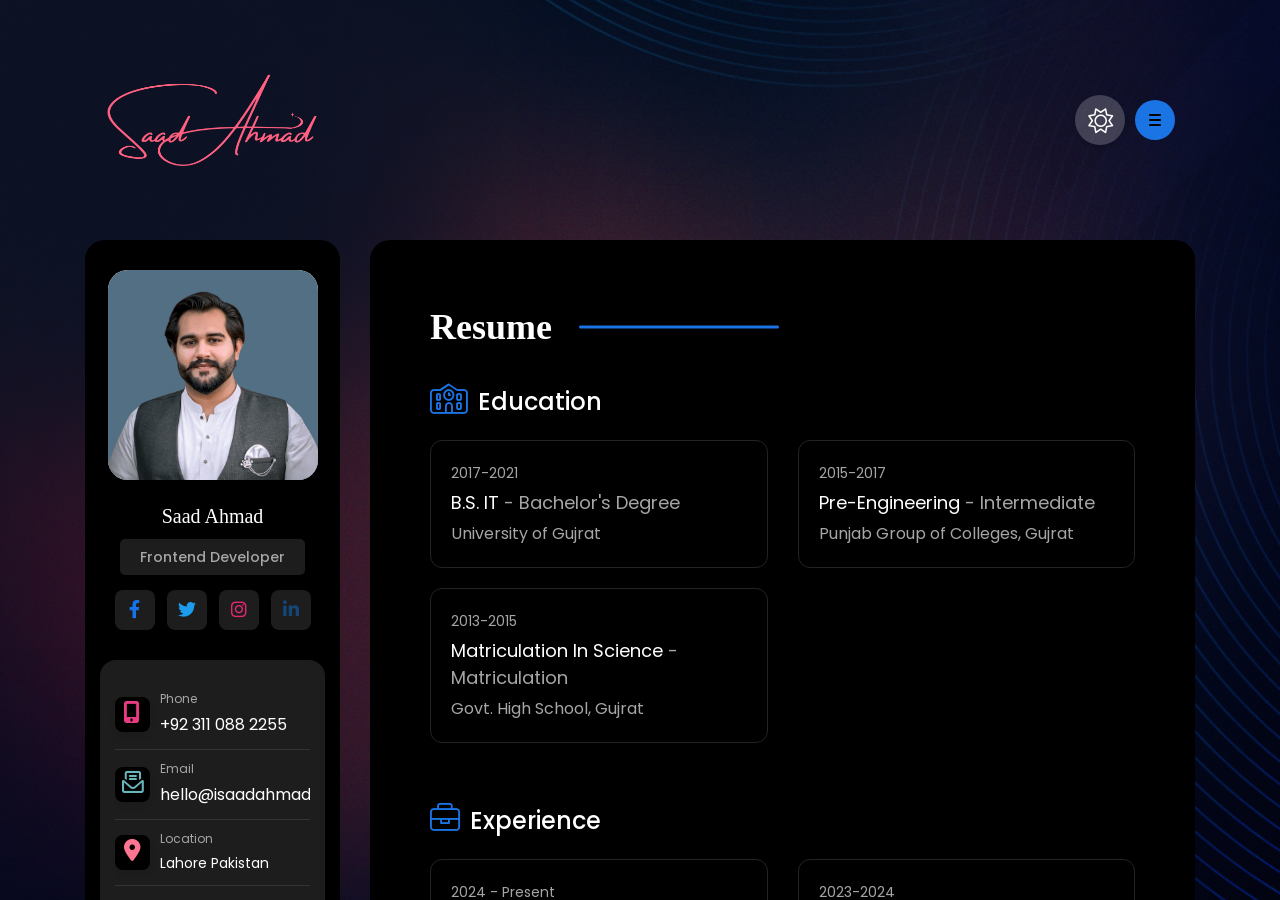
<file: resume.html>
<!Doctype html>
<html class="no-js" lang="zxx">


<head>
    <meta charset="utf-8">
    <meta http-equiv="x-ua-compatible" content="ie=edge">
    <title>Resume | Saad Ahmad - Experienced Frontend Developer</title>
    <meta name="description"
        content="Saad Ahmad's portfolio showcasing over 6 years of experience in frontend development, including UI/UX design, web development, and performance optimization.">
    <meta name="viewport" content="width=device-width, initial-scale=1">

    <!-- Additional Meta Tags for SEO -->
    <meta name="keywords"
        content="Saad Ahmad, Frontend Developer, UI/UX Design, Web Development, Portfolio, JavaScript, React, Next.js">
    <meta name="author" content="Saad Ahmad">
    <meta property="og:title" content="Saad Ahmad - Experienced Frontend Developer">
    <meta property="og:description"
        content="Saad Ahmad's portfolio showcasing over 6 years of experience in frontend development, including UI/UX design, web development, and performance optimization.">
    <meta property="og:image" content="https://isaadahmad.com/img/parsonal-info/saad_ahmad.svg">
    <meta property="og:url" content="https://isaadahmad.com">
    <meta name="twitter:card" content="summary_large_image">
    <meta name="twitter:title" content="Saad Ahmad - Experienced Frontend Developer">
    <meta name="twitter:description"
        content="Saad Ahmad's portfolio showcasing over 6 years of experience in frontend development, including UI/UX design, web development, and performance optimization.">
    <meta name="twitter:image" content="https://isaadahmad.com/img/parsonal-info/saad_ahmad.svg">
    <meta name="twitter:url" content="https://isaadahmad.com">

    <meta name="google-site-verification" content="AFawb7bnR98AW-VXKnIg9qSYxJrBQGwKhzY2PDUI9mA" />

    <meta name="robots" content="index">

    <link rel="canonical" href="https://isaadahmad.com/resume.html" />

    <link rel="shortcut icon" type="image/x-icon" href="assets/img/favicon.png">
    <!-- Place favicon.ico in the root directory -->

    <!-- CSS here -->
    <link rel="stylesheet" href="assets/css/bootstrap.min.css">
    <link rel="stylesheet" href="assets/css/animate.min.css">
    <link rel="stylesheet" href="assets/css/fontawesome.min.css">
    <link rel="stylesheet" href="assets/css/all.min.css">
    <link rel="stylesheet" href="assets/css/odometer.min.css">
    <link rel="stylesheet" href="assets/css/meanmenu.css">
    <link rel="stylesheet" href="assets/css/swipper.css">
    <link rel="stylesheet" href="assets/css/main.css">
</head>

<body class="dark-theme">

    <div class="page-wrapper home-1" data-background="assets/img/bg/page-bg-dark-1.jpg">

        <!-- PRELOADER -->
        <div id="preloader">
            <div class="loader_line"></div>
        </div>
        <!-- /PRELOADER -->

        <!-- header-start -->
        <div class="bostami-header-area mb-30 z-index-5">
            <div class="container">
                <div class="bostami-header-wrap">
                    <div class="row align-items-center">

                        <!-- logo -->
                        <div class="col-6">
                            <div class="bostami-header-logo">
                                <a class="site-logo" href="https://isaadahmad.com">
                                    <img src="assets/img/logo/saad_name.png" class="main-logo" alt="Saad Ahmad">
                                </a>
                            </div>
                        </div>

                        <!-- menu btn -->
                        <div class="col-6">
                            <div class="bostami-header-menu-btn text-right">
                                <div class="dark-btn dark-btn-stored dark-btn-icon">
                                    <i class="fa-light fa-moon"></i>
                                    <i class="fa-light fa-sun"></i>
                                </div>
                                <div class="menu-btn toggle_menu ">
                                    <span></span>
                                    <span></span>
                                    <span></span>
                                </div>
                            </div>
                        </div>

                    </div>
                </div>

                <!-- mobile menu -->
                <div class="mobile-menu-wrap">
                    <div class="mobile-menu mobile_menu">
                    </div>
                </div>

            </div>
        </div>
        <!-- header-end -->


        <div class="container z-index-3">
            <div class="row">

                <!-- parsonal-info-start -->
                <div class="col-xxl-3 col-xl-3">
                    <div class="bostami-parsonal-info-area">
                        <div class="bostami-parsonal-info-wrap">

                            <!-- img -->
                            <div class="bostami-parsonal-info-img">
                                <img src="assets/img/parsonal-info/saad_ahmad.svg" alt="Saad Ahmad">
                            </div>

                            <!-- name -->
                            <h4 class="bostami-parsonal-info-name">
                                <a href="#">Saad Ahmad</a>
                            </h4>
                            <span class="bostami-parsonal-info-bio mb-15">Frontend Developer</span>

                            <!-- socail link -->
                            <ul class="bostami-parsonal-info-social-link mb-30">
                                <li>
                                    <a href="https://web.facebook.com/B3ardGuy" class="facebook">
                                        <i class="fa-brands fa-facebook-f"></i>
                                    </a>
                                </li>
                                <li>
                                    <a href="https://x.com/saadbhatti_saad" class="twitter">
                                        <i class="fa-brands fa-twitter"></i>
                                    </a>
                                </li>
                                <li>
                                    <a href="https://www.instagram.com/saadahmad3039/" class="instagram">
                                        <i class="fa-brands fa-instagram"></i>
                                    </a>
                                </li>
                                <li>
                                    <a href="https://www.linkedin.com/in/isaadahmad/" class="linkedin">
                                        <i class="fa-brands fa-linkedin-in"></i>
                                    </a>
                                </li>
                            </ul>

                            <!-- contact -->
                            <div class="bostami-parsonal-info-contact mb-30">
                                <div class="bostami-parsonal-info-contact-item phone">
                                    <div class="icon">
                                        <i class="fa-solid fa-mobile-screen-button"></i>
                                    </div>
                                    <div class="text">
                                        <span>Phone</span>
                                        <a class="text-white" href="tel:+923110882255">+92 311 088 2255</a>
                                    </div>
                                </div>


                                <div class="bostami-parsonal-info-contact-item email">
                                    <div class="icon">
                                        <i class="fa-regular fa-envelope-open-text"></i>
                                    </div>
                                    <div class="text">
                                        <span>Email</span>
                                        <a class="text-white" href="mailto:isaadahmad.com">hello@isaadahmad.com</a>
                                    </div>
                                </div>

                                <div class="bostami-parsonal-info-contact-item location">
                                    <div class="icon">
                                        <i class="fa-solid fa-location-dot"></i>
                                    </div>
                                    <div class="text">
                                        <span>Location</span>
                                        <p>Lahore Pakistan</p>
                                    </div>
                                </div>

                                <div class="bostami-parsonal-info-contact-item calendar">
                                    <div class="icon">
                                        <i class="fa-light fa-calendar-days"></i>
                                    </div>
                                    <div class="text">
                                        <span>Birthday</span>
                                        <p>Dec 09, 2000</p>
                                    </div>
                                </div>
                            </div>

                            <!-- cv button -->
                            <div class="bostami-parsonal-info-btn">
                                <a class="btn-1"
                                    href="https://drive.google.com/file/d/1MZ28nQ2D2U1mCT9hXKnlhXymgLYSQ7Zo/view?usp=sharing">
                                    <span class="icon">
                                        <i class="fa-regular fa-download"></i>
                                    </span>
                                    download cv
                                </a>
                            </div>

                        </div>
                    </div>
                </div>
                <!-- personal-info-end -->

                <!-- resume-page-start -->
                <div class="col-xxl-8 col-xl-9">
                    <div class="bostami-page-content-wrap">

                        <!-- page title -->
                        <div class="section-wrapper pl-60 pr-60 pt-60">
                            <div class="bostami-page-title-wrap mb-15">
                                <h2 class="page-title">resume</h2>
                            </div>
                        </div>

                        <div class="section-wrapper pl-60 pr-60 mb-60">
                            <div class="row">

                                <!-- education -->
                                <div class="col-12">
                                    <div class="bostami-section-title-wrap mb-20">
                                        <h4 class="section-title"><i class="fa-light fa-school"></i>Education</h4>
                                    </div>

                                    <div class="bostami-card-wrap mb-60">
                                        <div class="row">
                                            <div class="col-lg-6 col-md-6 col-12">
                                                <div class="bostami-card-item bg-prink mb-20">
                                                    <span class="card-subtitle">2017-2021</span>
                                                    <h6 class="card-title">B.S. IT <span>- Bachelor's Degree</span></h6>
                                                    <p class="card-text">University of Gujrat</p>
                                                </div>
                                            </div>
                                            <div class="col-lg-6 col-md-6 col-12">
                                                <div class="bostami-card-item bg-catkrill mb-20">
                                                    <span class="card-subtitle">2015-2017</span>
                                                    <h6 class="card-title">Pre-Engineering <span>- Intermediate</span>
                                                    </h6>
                                                    <p class="card-text">Punjab Group of Colleges, Gujrat</p>
                                                </div>
                                            </div>
                                            <div class="col-lg-6 col-md-6 col-12">
                                                <div class="bostami-card-item bg-prink">
                                                    <span class="card-subtitle">2013-2015</span>
                                                    <h6 class="card-title">Matriculation in Science <span>-
                                                            Matriculation</span></h6>
                                                    <p class="card-text">Govt. High School, Gujrat</p>
                                                </div>
                                            </div>
                                        </div>
                                    </div>




                                </div>

                                <!-- education -->
                                <div class="col-12">
                                    <div class="bostami-section-title-wrap mb-20">
                                        <h4 class="section-title"><i class="fa-light fa-briefcase"></i>experience</h4>
                                    </div>

                                    <div class="row">
                                        <div class="col-lg-6 col-md-6 col-12">
                                            <div class="bostami-card-item bg-catkrill  mb-20">
                                                <span class="card-subtitle">2024 - Present</span>
                                                <h6 class="card-title">Sr. Frontend Developer</h6>
                                                <p class="card-text">Devfied</p>
                                            </div>
                                        </div>
                                        <div class="col-lg-6 col-md-6 col-12">
                                            <div class="bostami-card-item bg-prink mb-20">
                                                <span class="card-subtitle">2023-2024</span>
                                                <h6 class="card-title">Sr. Frontend Developer</h6>
                                                <p class="card-text">Truth (Dubai)</p>
                                            </div>
                                        </div>
                                        <div class="col-lg-6 col-md-6 col-12">
                                            <div class="bostami-card-item bg-catkrill mb-20">
                                                <span class="card-subtitle">2022-2023</span>
                                                <h6 class="card-title">Sr. Frontend Developer</h6>
                                                <p class="card-text">PlomX</p>
                                            </div>
                                        </div>
                                        <div class="col-lg-6 col-md-6 col-12">
                                            <div class="bostami-card-item bg-catkrill mb-20">
                                                <span class="card-subtitle">2021-2022</span>
                                                <h6 class="card-title">Sr. Frontend Developer</h6>
                                                <p class="card-text">WiseVision</p>
                                            </div>
                                        </div>
                                        <div class="col-lg-6 col-md-6 col-12">
                                            <div class="bostami-card-item bg-catkrill mb-20">
                                                <span class="card-subtitle">2020-2021</span>
                                                <h6 class="card-title">Website Developer</h6>
                                                <p class="card-text">EssentialSofts</p>
                                            </div>
                                        </div>
                                        <div class="col-lg-6 col-md-6 col-12">
                                            <div class="bostami-card-item bg-catkrill mb-20">
                                                <span class="card-subtitle">2018-2020</span>
                                                <h6 class="card-title">UI / UX & Frontend Developer</h6>
                                                <p class="card-text">Ozient Technologies</p>
                                            </div>
                                        </div>
                                        <div class="col-lg-6 col-md-6 col-12">
                                            <div class="bostami-card-item bg-catkrill ">
                                                <span class="card-subtitle">2019 - Present</span>
                                                <h6 class="card-title">UI / UX & Frontend Developer</h6>
                                                <p class="card-text">Freelancing</p>
                                            </div>
                                        </div>
                                    </div>
                                </div>
                            </div>
                        </div>

                        <div class="section-wrapper bg-light-white-2 pt-70 pb-60 pl-60 pr-60">
                            <div class="row">

                                <!-- Programing skill -->
                                <div class="col-xl-6 col-lg-7 mb-60">
                                    <div class="bostami-section-title-wrap mb-20">
                                        <h4 class="section-title">Programming Skills</h4>
                                    </div>

                                    <div class="skill-bar-wrap">

                                        <div class="skill-bar-item mb-30">
                                            <div class="title-wrap">
                                                <h5 class="title">HTML</h5>
                                                <span class="count">90%</span>
                                            </div>
                                            <div class="progress-bar-wrap">
                                                <div class="progress-line progress-bg-1" style="width: 90%;">
                                                </div>
                                            </div>
                                        </div>

                                        <div class="skill-bar-item mb-30">
                                            <div class="title-wrap">
                                                <h5 class="title">CSS</h5>
                                                <span class="count">90%</span>
                                            </div>
                                            <div class="progress-bar-wrap">
                                                <div class="progress-line progress-bg-2" style="width: 90%;">
                                                </div>
                                            </div>
                                        </div>

                                        <div class="skill-bar-item mb-30">
                                            <div class="title-wrap">
                                                <h5 class="title">JavaScript</h5>
                                                <span class="count">75%</span>
                                            </div>
                                            <div class="progress-bar-wrap">
                                                <div class="progress-line progress-bg-3" style="width: 75%;">
                                                </div>
                                            </div>
                                        </div>

                                        <div class="skill-bar-item mb-30">
                                            <div class="title-wrap">
                                                <h5 class="title">jQuery</h5>
                                                <span class="count">75%</span>
                                            </div>
                                            <div class="progress-bar-wrap">
                                                <div class="progress-line progress-bg-4" style="width: 75%;">
                                                </div>
                                            </div>
                                        </div>

                                        <div class="skill-bar-item mb-30">
                                            <div class="title-wrap">
                                                <h5 class="title">Figma</h5>
                                                <span class="count">90%</span>
                                            </div>
                                            <div class="progress-bar-wrap">
                                                <div class="progress-line progress-bg-1" style="width: 90%;">
                                                </div>
                                            </div>
                                        </div>

                                        <div class="skill-bar-item">
                                            <div class="title-wrap">
                                                <h5 class="title">Zeplin</h5>
                                                <span class="count">70%</span>
                                            </div>
                                            <div class="progress-bar-wrap">
                                                <div class="progress-line progress-bg-2" style="width: 70%;">
                                                </div>
                                            </div>
                                        </div>

                                    </div>

                                </div>
                                <div class="col-xl-6 col-lg-7 ">
                                    <div class="bostami-section-title-wrap mb-20">
                                        <h4 class="section-title">&zwnj;</h4>
                                    </div>

                                    <div class="skill-bar-wrap">

                                        <div class="skill-bar-item mb-30">
                                            <div class="title-wrap">
                                                <h5 class="title">Bootstrap</h5>
                                                <span class="count">90%</span>
                                            </div>
                                            <div class="progress-bar-wrap">
                                                <div class="progress-line progress-bg-1" style="width: 90%;">
                                                </div>
                                            </div>
                                        </div>

                                        <div class="skill-bar-item mb-30">
                                            <div class="title-wrap">
                                                <h5 class="title">WordPress</h5>
                                                <span class="count">80%</span>
                                            </div>
                                            <div class="progress-bar-wrap">
                                                <div class="progress-line progress-bg-2" style="width: 80%;">
                                                </div>
                                            </div>
                                        </div>

                                        <div class="skill-bar-item mb-30">
                                            <div class="title-wrap">
                                                <h5 class="title">React Js</h5>
                                                <span class="count">65%</span>
                                            </div>
                                            <div class="progress-bar-wrap">
                                                <div class="progress-line progress-bg-3" style="width: 65%;">
                                                </div>
                                            </div>
                                        </div>

                                        <div class="skill-bar-item mb-30">
                                            <div class="title-wrap">
                                                <h5 class="title">Next Js</h5>
                                                <span class="count">65%</span>
                                            </div>
                                            <div class="progress-bar-wrap">
                                                <div class="progress-line progress-bg-4" style="width: 65%;">
                                                </div>
                                            </div>
                                        </div>

                                        <div class="skill-bar-item">
                                            <div class="title-wrap">
                                                <h5 class="title">Adobe XD</h5>
                                                <span class="count">75%</span>
                                            </div>
                                            <div class="progress-bar-wrap">
                                                <div class="progress-line progress-bg-1" style="width: 75%;">
                                                </div>
                                            </div>
                                        </div>

                                    </div>

                                </div>

                                <!-- Professional Skills -->
                                <div class="col-xl-6 col-lg-7 mb-60">
                                    <div class="bostami-section-title-wrap mb-20">
                                        <h4 class="section-title">Profrssional Skills</h4>
                                    </div>

                                    <div class="skill-bar-wrap">

                                        <div class="skill-bar-item mb-30">
                                            <div class="title-wrap">
                                                <h5 class="title">Frontend Development</h5>
                                                <span class="count">90%</span>
                                            </div>
                                            <div class="progress-bar-wrap">
                                                <div class="progress-line progress-bg-1" style="width: 90%;">
                                                </div>
                                            </div>
                                        </div>

                                        <div class="skill-bar-item mb-30">
                                            <div class="title-wrap">
                                                <h5 class="title">Responsive Desing</h5>
                                                <span class="count">90%</span>
                                            </div>
                                            <div class="progress-bar-wrap">
                                                <div class="progress-line progress-bg-2" style="width: 90%;">
                                                </div>
                                            </div>
                                        </div>

                                        <div class="skill-bar-item mb-30">
                                            <div class="title-wrap">
                                                <h5 class="title">Browser Compatibility</h5>
                                                <span class="count">90%</span>
                                            </div>
                                            <div class="progress-bar-wrap">
                                                <div class="progress-line progress-bg-3" style="width: 90%;">
                                                </div>
                                            </div>
                                        </div>

                                        <div class="skill-bar-item mb-30">
                                            <div class="title-wrap">
                                                <h5 class="title">Git</h5>
                                                <span class="count">80%</span>
                                            </div>
                                            <div class="progress-bar-wrap">
                                                <div class="progress-line progress-bg-4" style="width: 80%;">
                                                </div>
                                            </div>
                                        </div>

                                        <div class="skill-bar-item mb-30">
                                            <div class="title-wrap">
                                                <h5 class="title">Teamwork</h5>
                                                <span class="count">90%</span>
                                            </div>
                                            <div class="progress-bar-wrap">
                                                <div class="progress-line progress-bg-1" style="width: 90%;">
                                                </div>
                                            </div>
                                        </div>

                                        <div class="skill-bar-item">
                                            <div class="title-wrap">
                                                <h5 class="title">Quick Learner</h5>
                                                <span class="count">80%</span>
                                            </div>
                                            <div class="progress-bar-wrap">
                                                <div class="progress-line progress-bg-2" style="width: 80%;">
                                                </div>
                                            </div>
                                        </div>

                                    </div>

                                </div>

                                <!-- gk -->
                                <div class="col-xl-6 col-lg-5">
                                    <div class="bostami-section-title-wrap mb-20">
                                        <h4 class="section-title">Personal Skills</h4>
                                    </div>

                                    <div class="knowledeges-item-wrap">
                                        <span class="gk-item">Critical Thinker</span>
                                        <span class="gk-item">Innoative</span>
                                        <span class="gk-item">Communication Skills</span>
                                        <span class="gk-item">Adaptivity</span>
                                        <span class="gk-item">Time Management</span>
                                        <span class="gk-item">Flexibility</span>
                                        <span class="gk-item">Web Programing</span>
                                    </div>

                                </div>

                            </div>



                        </div>

                        <!-- footer copyright -->
                        <div class="footer-copyright text-center pt-25 pb-25">
                            <span>© 2024 All Rights Reserved by <a href="https://isaadahmad.com" target="_blank"
                                    rel="noopener noreferrer">Saad Ahmad</a>.</span>
                        </div>

                    </div>
                </div>
                <!-- resume-page-end -->

                <!-- main-menu-start -->
                <div class="col-xxl-1 d-xxl-block d-none">
                    <div class="bostami-main-menu-wrap">
                        <nav class="bastami-main-menu main_menu">
                            <ul>
                                <li>
                                    <a href="index.html">
                                        <span>
                                            <i class="fa-light fa-address-card"></i>
                                        </span>
                                        about
                                    </a>
                                </li>
                                <li class="active">
                                    <a href="resume.html">
                                        <span>
                                            <i class="fa-light fa-file-user"></i>
                                        </span>
                                        Resume
                                    </a>
                                </li>
                                <li>
                                    <a href="portfolio.html">
                                        <span>
                                            <i class="fa-light fa-briefcase"></i>
                                        </span>
                                        Works
                                    </a>
                                </li>
                                <li>
                                    <a href="blog.html">
                                        <span>
                                            <i class="fa-light fa-newspaper"></i>
                                        </span>
                                        Blogs
                                    </a>
                                </li>
                                <li>
                                    <a href="contact.html">
                                        <span>
                                            <i class="fa-light fa-address-book"></i>
                                        </span>
                                        contact
                                    </a>
                                </li>
                            </ul>
                        </nav>
                    </div>
                </div>
                <!-- main-menu-end -->

            </div>


        </div>


    </div>

    <!-- JS here -->
    <script src="assets/js/jquery.min.js"></script>
    <script src="assets/js/bootstrap.bundle.min.js"></script>
    <script src="assets/js/swipper-bundle.min.js"></script>
    <script src="assets/js/jquery.meanmenu.min.js"></script>
    <script src="assets/js/wow.min.js"></script>
    <script src="assets/js/odometer.min.js"></script>
    <script src="assets/js/appear.min.js"></script>
    <script src="assets/js/main.js"></script>
</body>


</html>
</file>
<file: assets/css/swipper.css>
/**
 * Swiper 6.5.0
 * Most modern mobile touch slider and framework with hardware accelerated transitions
 * https://swiperjs.com
 *
 * Copyright 2014-2021 Vladimir Kharlampidi
 *
 * Released under the MIT License
 *
 * Released on: March 5, 2021
 */

 @font-face {
    font-family: 'swiper-icons';
    src: url('data:application/font-woff;charset=utf-8;base64, [base64]//wADZ2x5ZgAAAywAAADMAAAD2MHtryVoZWFkAAABbAAAADAAAAA2E2+eoWhoZWEAAAGcAAAAHwAAACQC9gDzaG10eAAAAigAAAAZAAAArgJkABFsb2NhAAAC0AAAAFoAAABaFQAUGG1heHAAAAG8AAAAHwAAACAAcABAbmFtZQAAA/gAAAE5AAACXvFdBwlwb3N0AAAFNAAAAGIAAACE5s74hXjaY2BkYGAAYpf5Hu/j+W2+MnAzMYDAzaX6QjD6/4//Bxj5GA8AuRwMYGkAPywL13jaY2BkYGA88P8Agx4j+/8fQDYfA1AEBWgDAIB2BOoAeNpjYGRgYNBh4GdgYgABEMnIABJzYNADCQAACWgAsQB42mNgYfzCOIGBlYGB0YcxjYGBwR1Kf2WQZGhhYGBiYGVmgAFGBiQQkOaawtDAoMBQxXjg/wEGPcYDDA4wNUA2CCgwsAAAO4EL6gAAeNpj2M0gyAACqxgGNWBkZ2D4/wMA+xkDdgAAAHjaY2BgYGaAYBkGRgYQiAHyGMF8FgYHIM3DwMHABGQrMOgyWDLEM1T9/w8UBfEMgLzE////P/5//f/V/xv+r4eaAAeMbAxwIUYmIMHEgKYAYjUcsDAwsLKxc3BycfPw8jEQA/[base64]/uznmfPFBNODM2K7MTQ45YEAZqGP81AmGGcF3iPqOop0r1SPTaTbVkfUe4HXj97wYE+yNwWYxwWu4v1ugWHgo3S1XdZEVqWM7ET0cfnLGxWfkgR42o2PvWrDMBSFj/IHLaF0zKjRgdiVMwScNRAoWUoH78Y2icB/yIY09An6AH2Bdu/UB+yxopYshQiEvnvu0dURgDt8QeC8PDw7Fpji3fEA4z/PEJ6YOB5hKh4dj3EvXhxPqH/SKUY3rJ7srZ4FZnh1PMAtPhwP6fl2PMJMPDgeQ4rY8YT6Gzao0eAEA409DuggmTnFnOcSCiEiLMgxCiTI6Cq5DZUd3Qmp10vO0LaLTd2cjN4fOumlc7lUYbSQcZFkutRG7g6JKZKy0RmdLY680CDnEJ+UMkpFFe1RN7nxdVpXrC4aTtnaurOnYercZg2YVmLN/d/gczfEimrE/fs/bOuq29Zmn8tloORaXgZgGa78yO9/cnXm2BpaGvq25Dv9S4E9+5SIc9PqupJKhYFSSl47+Qcr1mYNAAAAeNptw0cKwkAAAMDZJA8Q7OUJvkLsPfZ6zFVERPy8qHh2YER+3i/BP83vIBLLySsoKimrqKqpa2hp6+jq6RsYGhmbmJqZSy0sraxtbO3sHRydnEMU4uR6yx7JJXveP7WrDycAAAAAAAH//wACeNpjYGRgYOABYhkgZgJCZgZNBkYGLQZtIJsFLMYAAAw3ALgAeNolizEKgDAQBCchRbC2sFER0YD6qVQiBCv/H9ezGI6Z5XBAw8CBK/m5iQQVauVbXLnOrMZv2oLdKFa8Pjuru2hJzGabmOSLzNMzvutpB3N42mNgZGBg4GKQYzBhYMxJLMlj4GBgAYow/P/PAJJhLM6sSoWKfWCAAwDAjgbRAAB42mNgYGBkAIIbCZo5IPrmUn0hGA0AO8EFTQAA') format('woff');
    font-weight: 400;
    font-style: normal;
  }
  :root {
    --swiper-theme-color: #007aff;
  }
  .swiper-container {
    margin-left: auto;
    margin-right: auto;
    position: relative;
    overflow: hidden;
    list-style: none;
    padding: 0;
    /* Fix of Webkit flickering */
    z-index: 1;
  }
  .swiper-container-vertical > .swiper-wrapper {
    flex-direction: column;
  }
  .swiper-wrapper {
    position: relative;
    width: 100%;
    height: 100%;
    z-index: 1;
    display: flex;
    transition-property: transform;
    box-sizing: content-box;
  }
  .swiper-container-android .swiper-slide,
  .swiper-wrapper {
    transform: translate3d(0px, 0, 0);
  }
  .swiper-container-multirow > .swiper-wrapper {
    flex-wrap: wrap;
  }
  .swiper-container-multirow-column > .swiper-wrapper {
    flex-wrap: wrap;
    flex-direction: column;
  }
  .swiper-container-free-mode > .swiper-wrapper {
    transition-timing-function: ease-out;
    margin: 0 auto;
  }
  .swiper-container-pointer-events {
    touch-action: pan-y;
  }
  .swiper-container-pointer-events.swiper-container-vertical {
    touch-action: pan-x;
  }
  .swiper-slide {
    flex-shrink: 0;
    width: 100%;
    height: 100%;
    position: relative;
    transition-property: transform;
  }
  .swiper-slide-invisible-blank {
    visibility: hidden;
  }
  /* Auto Height */
  .swiper-container-autoheight,
  .swiper-container-autoheight .swiper-slide {
    height: auto;
  }
  .swiper-container-autoheight .swiper-wrapper {
    align-items: flex-start;
    transition-property: transform, height;
  }
  /* 3D Effects */
  .swiper-container-3d {
    perspective: 1200px;
  }
  .swiper-container-3d .swiper-wrapper,
  .swiper-container-3d .swiper-slide,
  .swiper-container-3d .swiper-slide-shadow-left,
  .swiper-container-3d .swiper-slide-shadow-right,
  .swiper-container-3d .swiper-slide-shadow-top,
  .swiper-container-3d .swiper-slide-shadow-bottom,
  .swiper-container-3d .swiper-cube-shadow {
    transform-style: preserve-3d;
  }
  .swiper-container-3d .swiper-slide-shadow-left,
  .swiper-container-3d .swiper-slide-shadow-right,
  .swiper-container-3d .swiper-slide-shadow-top,
  .swiper-container-3d .swiper-slide-shadow-bottom {
    position: absolute;
    left: 0;
    top: 0;
    width: 100%;
    height: 100%;
    pointer-events: none;
    z-index: 10;
  }
  .swiper-container-3d .swiper-slide-shadow-left {
    background-image: linear-gradient(to left, rgba(0, 0, 0, 0.5), rgba(0, 0, 0, 0));
  }
  .swiper-container-3d .swiper-slide-shadow-right {
    background-image: linear-gradient(to right, rgba(0, 0, 0, 0.5), rgba(0, 0, 0, 0));
  }
  .swiper-container-3d .swiper-slide-shadow-top {
    background-image: linear-gradient(to top, rgba(0, 0, 0, 0.5), rgba(0, 0, 0, 0));
  }
  .swiper-container-3d .swiper-slide-shadow-bottom {
    background-image: linear-gradient(to bottom, rgba(0, 0, 0, 0.5), rgba(0, 0, 0, 0));
  }
  /* CSS Mode */
  .swiper-container-css-mode > .swiper-wrapper {
    overflow: auto;
    scrollbar-width: none;
    /* For Firefox */
    -ms-overflow-style: none;
    /* For Internet Explorer and Edge */
  }
  .swiper-container-css-mode > .swiper-wrapper::-webkit-scrollbar {
    display: none;
  }
  .swiper-container-css-mode > .swiper-wrapper > .swiper-slide {
    scroll-snap-align: start start;
  }
  .swiper-container-horizontal.swiper-container-css-mode > .swiper-wrapper {
    scroll-snap-type: x mandatory;
  }
  .swiper-container-vertical.swiper-container-css-mode > .swiper-wrapper {
    scroll-snap-type: y mandatory;
  }
  :root {
    --swiper-navigation-size: 44px;
    /*
    --swiper-navigation-color: var(--swiper-theme-color);
    */
  }
  .swiper-button-prev,
  .swiper-button-next {
    position: absolute;
    top: 50%;
    width: calc(var(--swiper-navigation-size) / 44 * 27);
    height: var(--swiper-navigation-size);
    margin-top: calc(-1 * var(--swiper-navigation-size) / 2);
    z-index: 10;
    cursor: pointer;
    display: flex;
    align-items: center;
    justify-content: center;
    color: var(--swiper-navigation-color, var(--swiper-theme-color));
  }
  .swiper-button-prev.swiper-button-disabled,
  .swiper-button-next.swiper-button-disabled {
    opacity: 0.35;
    cursor: auto;
    pointer-events: none;
  }
  .swiper-button-prev:after,
  .swiper-button-next:after {
    font-family: swiper-icons;
    font-size: var(--swiper-navigation-size);
    text-transform: none !important;
    letter-spacing: 0;
    text-transform: none;
    font-variant: initial;
    line-height: 1;
  }
  .swiper-button-prev,
  .swiper-container-rtl .swiper-button-next {
    left: 10px;
    right: auto;
  }
  .swiper-button-prev:after,
  .swiper-container-rtl .swiper-button-next:after {
    content: 'prev';
  }
  .swiper-button-next,
  .swiper-container-rtl .swiper-button-prev {
    right: 10px;
    left: auto;
  }
  .swiper-button-next:after,
  .swiper-container-rtl .swiper-button-prev:after {
    content: 'next';
  }
  .swiper-button-prev.swiper-button-white,
  .swiper-button-next.swiper-button-white {
    --swiper-navigation-color: #ffffff;
  }
  .swiper-button-prev.swiper-button-black,
  .swiper-button-next.swiper-button-black {
    --swiper-navigation-color: #000000;
  }
  .swiper-button-lock {
    display: none;
  }
  :root {
    /*
    --swiper-pagination-color: var(--swiper-theme-color);
    */
  }
  .swiper-pagination {
    position: absolute;
    text-align: center;
    transition: 300ms opacity;
    transform: translate3d(0, 0, 0);
    z-index: 10;
  }
  .swiper-pagination.swiper-pagination-hidden {
    opacity: 0;
  }
  /* Common Styles */
  .swiper-pagination-fraction,
  .swiper-pagination-custom,
  .swiper-container-horizontal > .swiper-pagination-bullets {
    bottom: 10px;
    left: 0;
    width: 100%;
  }
  /* Bullets */
  .swiper-pagination-bullets-dynamic {
    overflow: hidden;
    font-size: 0;
  }
  .swiper-pagination-bullets-dynamic .swiper-pagination-bullet {
    transform: scale(0.33);
    position: relative;
  }
  .swiper-pagination-bullets-dynamic .swiper-pagination-bullet-active {
    transform: scale(1);
  }
  .swiper-pagination-bullets-dynamic .swiper-pagination-bullet-active-main {
    transform: scale(1);
  }
  .swiper-pagination-bullets-dynamic .swiper-pagination-bullet-active-prev {
    transform: scale(0.66);
  }
  .swiper-pagination-bullets-dynamic .swiper-pagination-bullet-active-prev-prev {
    transform: scale(0.33);
  }
  .swiper-pagination-bullets-dynamic .swiper-pagination-bullet-active-next {
    transform: scale(0.66);
  }
  .swiper-pagination-bullets-dynamic .swiper-pagination-bullet-active-next-next {
    transform: scale(0.33);
  }
  .swiper-pagination-bullet {
    width: 8px;
    height: 8px;
    display: inline-block;
    border-radius: 50%;
    background: #000;
    opacity: 0.2;
  }
  button.swiper-pagination-bullet {
    border: none;
    margin: 0;
    padding: 0;
    box-shadow: none;
    -webkit-appearance: none;
       -moz-appearance: none;
            appearance: none;
  }
  .swiper-pagination-clickable .swiper-pagination-bullet {
    cursor: pointer;
  }
  .swiper-pagination-bullet-active {
    opacity: 1;
    background: var(--swiper-pagination-color, var(--swiper-theme-color));
  }
  .swiper-container-vertical > .swiper-pagination-bullets {
    right: 10px;
    top: 50%;
    transform: translate3d(0px, -50%, 0);
  }
  .swiper-container-vertical > .swiper-pagination-bullets .swiper-pagination-bullet {
    margin: 6px 0;
    display: block;
  }
  .swiper-container-vertical > .swiper-pagination-bullets.swiper-pagination-bullets-dynamic {
    top: 50%;
    transform: translateY(-50%);
    width: 8px;
  }
  .swiper-container-vertical > .swiper-pagination-bullets.swiper-pagination-bullets-dynamic .swiper-pagination-bullet {
    display: inline-block;
    transition: 200ms transform, 200ms top;
  }
  .swiper-container-horizontal > .swiper-pagination-bullets .swiper-pagination-bullet {
    margin: 0 4px;
  }
  .swiper-container-horizontal > .swiper-pagination-bullets.swiper-pagination-bullets-dynamic {
    left: 50%;
    transform: translateX(-50%);
    white-space: nowrap;
  }
  .swiper-container-horizontal > .swiper-pagination-bullets.swiper-pagination-bullets-dynamic .swiper-pagination-bullet {
    transition: 200ms transform, 200ms left;
  }
  .swiper-container-horizontal.swiper-container-rtl > .swiper-pagination-bullets-dynamic .swiper-pagination-bullet {
    transition: 200ms transform, 200ms right;
  }
  /* Progress */
  .swiper-pagination-progressbar {
    background: rgba(0, 0, 0, 0.25);
    position: absolute;
  }
  .swiper-pagination-progressbar .swiper-pagination-progressbar-fill {
    background: var(--swiper-pagination-color, var(--swiper-theme-color));
    position: absolute;
    left: 0;
    top: 0;
    width: 100%;
    height: 100%;
    transform: scale(0);
    transform-origin: left top;
  }
  .swiper-container-rtl .swiper-pagination-progressbar .swiper-pagination-progressbar-fill {
    transform-origin: right top;
  }
  .swiper-container-horizontal > .swiper-pagination-progressbar,
  .swiper-container-vertical > .swiper-pagination-progressbar.swiper-pagination-progressbar-opposite {
    width: 100%;
    height: 4px;
    left: 0;
    top: 0;
  }
  .swiper-container-vertical > .swiper-pagination-progressbar,
  .swiper-container-horizontal > .swiper-pagination-progressbar.swiper-pagination-progressbar-opposite {
    width: 4px;
    height: 100%;
    left: 0;
    top: 0;
  }
  .swiper-pagination-white {
    --swiper-pagination-color: #ffffff;
  }
  .swiper-pagination-black {
    --swiper-pagination-color: #000000;
  }
  .swiper-pagination-lock {
    display: none;
  }
  /* Scrollbar */
  .swiper-scrollbar {
    border-radius: 10px;
    position: relative;
    -ms-touch-action: none;
    background: rgba(0, 0, 0, 0.1);
  }
  .swiper-container-horizontal > .swiper-scrollbar {
    position: absolute;
    left: 1%;
    bottom: 3px;
    z-index: 50;
    height: 5px;
    width: 98%;
  }
  .swiper-container-vertical > .swiper-scrollbar {
    position: absolute;
    right: 3px;
    top: 1%;
    z-index: 50;
    width: 5px;
    height: 98%;
  }
  .swiper-scrollbar-drag {
    height: 100%;
    width: 100%;
    position: relative;
    background: rgba(0, 0, 0, 0.5);
    border-radius: 10px;
    left: 0;
    top: 0;
  }
  .swiper-scrollbar-cursor-drag {
    cursor: move;
  }
  .swiper-scrollbar-lock {
    display: none;
  }
  .swiper-zoom-container {
    width: 100%;
    height: 100%;
    display: flex;
    justify-content: center;
    align-items: center;
    text-align: center;
  }
  .swiper-zoom-container > img,
  .swiper-zoom-container > svg,
  .swiper-zoom-container > canvas {
    max-width: 100%;
    max-height: 100%;
    object-fit: contain;
  }
  .swiper-slide-zoomed {
    cursor: move;
  }
  /* Preloader */
  :root {
    /*
    --swiper-preloader-color: var(--swiper-theme-color);
    */
  }
  .swiper-lazy-preloader {
    width: 42px;
    height: 42px;
    position: absolute;
    left: 50%;
    top: 50%;
    margin-left: -21px;
    margin-top: -21px;
    z-index: 10;
    transform-origin: 50%;
    animation: swiper-preloader-spin 1s infinite linear;
    box-sizing: border-box;
    border: 4px solid var(--swiper-preloader-color, var(--swiper-theme-color));
    border-radius: 50%;
    border-top-color: transparent;
  }
  .swiper-lazy-preloader-white {
    --swiper-preloader-color: #fff;
  }
  .swiper-lazy-preloader-black {
    --swiper-preloader-color: #000;
  }
  @keyframes swiper-preloader-spin {
    100% {
      transform: rotate(360deg);
    }
  }
  /* a11y */
  .swiper-container .swiper-notification {
    position: absolute;
    left: 0;
    top: 0;
    pointer-events: none;
    opacity: 0;
    z-index: -1000;
  }
  .swiper-container-fade.swiper-container-free-mode .swiper-slide {
    transition-timing-function: ease-out;
  }
  .swiper-container-fade .swiper-slide {
    pointer-events: none;
    transition-property: opacity;
  }
  .swiper-container-fade .swiper-slide .swiper-slide {
    pointer-events: none;
  }
  .swiper-container-fade .swiper-slide-active,
  .swiper-container-fade .swiper-slide-active .swiper-slide-active {
    pointer-events: auto;
  }
  .swiper-container-cube {
    overflow: visible;
  }
  .swiper-container-cube .swiper-slide {
    pointer-events: none;
    -webkit-backface-visibility: hidden;
            backface-visibility: hidden;
    z-index: 1;
    visibility: hidden;
    transform-origin: 0 0;
    width: 100%;
    height: 100%;
  }
  .swiper-container-cube .swiper-slide .swiper-slide {
    pointer-events: none;
  }
  .swiper-container-cube.swiper-container-rtl .swiper-slide {
    transform-origin: 100% 0;
  }
  .swiper-container-cube .swiper-slide-active,
  .swiper-container-cube .swiper-slide-active .swiper-slide-active {
    pointer-events: auto;
  }
  .swiper-container-cube .swiper-slide-active,
  .swiper-container-cube .swiper-slide-next,
  .swiper-container-cube .swiper-slide-prev,
  .swiper-container-cube .swiper-slide-next + .swiper-slide {
    pointer-events: auto;
    visibility: visible;
  }
  .swiper-container-cube .swiper-slide-shadow-top,
  .swiper-container-cube .swiper-slide-shadow-bottom,
  .swiper-container-cube .swiper-slide-shadow-left,
  .swiper-container-cube .swiper-slide-shadow-right {
    z-index: 0;
    -webkit-backface-visibility: hidden;
            backface-visibility: hidden;
  }
  .swiper-container-cube .swiper-cube-shadow {
    position: absolute;
    left: 0;
    bottom: 0px;
    width: 100%;
    height: 100%;
    opacity: 0.6;
    z-index: 0;
  }
  .swiper-container-cube .swiper-cube-shadow:before {
    content: '';
    background: #000;
    position: absolute;
    left: 0;
    top: 0;
    bottom: 0;
    right: 0;
    -webkit-filter: blur(50px);
    filter: blur(50px);
  }
  .swiper-container-flip {
    overflow: visible;
  }
  .swiper-container-flip .swiper-slide {
    pointer-events: none;
    -webkit-backface-visibility: hidden;
            backface-visibility: hidden;
    z-index: 1;
  }
  .swiper-container-flip .swiper-slide .swiper-slide {
    pointer-events: none;
  }
  .swiper-container-flip .swiper-slide-active,
  .swiper-container-flip .swiper-slide-active .swiper-slide-active {
    pointer-events: auto;
  }
  .swiper-container-flip .swiper-slide-shadow-top,
  .swiper-container-flip .swiper-slide-shadow-bottom,
  .swiper-container-flip .swiper-slide-shadow-left,
  .swiper-container-flip .swiper-slide-shadow-right {
    z-index: 0;
    -webkit-backface-visibility: hidden;
            backface-visibility: hidden;
  }
</file>
<file: assets/css/main.css>
@charset "UTF-8";
/*
************
*************************

Template Name: Saad Ahmad - Experienced Frontend Developer
Description: Saad Ahmad's portfolio showcasing over 6 years of experience in frontend development, including UI/UX design, web development, and performance optimization.
Author: Team EssentialSofts
Version: 1.0

-----------------------------------------------------------------------------------

CSS INDEX
=================== 
01. common
02. button
03. page
04. header
05. parsonal info
06. client
07. what do
08. resume
09. portfolio
10. blog
11. contact
12. preloader
13. blog details
14. sidebar
15. dark theme

******************************************************* 
*************************************************************** */
/*
************
*************************
01. common
******************************************************* 
*************************************************************** */
@import url("https://fonts.googleapis.com/css2?family=Poppins:ital,wght@0,300;0,400;0,500;0,600;0,700;0,800;0,900;1,300;1,400;1,500;1,600;1,700;1,800;1,900&amp;family=Roboto+Slab:wght@300;400;500;600;700;800;900&amp;display=swap");

:root {
  --common-white: #ffffff;
  --common-black: #000;
  --theme-primary: #1b74e4;
  --theme-secondary: #fa5252;
  --body-text: #44566c;
  --body-heading: #000;
  --heading-black: #0f172a;
  --light-white: #f3f6f6;
  --light-white-2: #f8fbfb;
  --prink: #fff4f4;
  --catkrill: #eef5fa;
  --cyan: rgb(252, 244, 255);
  --rose: rgb(255, 240, 248);
  --yellow: rgb(254, 250, 240);
}

:root .dark-theme {
  --common-white: #000;
  --common-black: #fff;
  --theme-primary: #1b74e4;
  --theme-secondary: #fa5252;
  --body-text: #a6a6a6;
  --body-heading: #fff;
  --heading-black: #0f172a;
  --light-white: #f3f6f6;
  --light-white-2: #f8fbfb;
  --prink: #fff4f4;
  --catkrill: #eef5fa;
}

body {
  font-family: "Poppins", sans-serif;
  font-weight: 400;
  font-style: normal;
  color: var(--body-text);
  font-size: 16px;
  line-height: 28px;
}

.img,
img {
  max-width: 100%;
  -webkit-transition: 0.3s;
  -moz-transition: 0.3s;
  -ms-transition: 0.3s;
  -o-transition: 0.3s;
  transition: 0.3s;
}

a,
.button,
button {
  -webkit-transition: 0.3s;
  -moz-transition: 0.3s;
  -ms-transition: 0.3s;
  -o-transition: 0.3s;
  transition: 0.3s;
}

a:focus,
.button:focus {
  text-decoration: none;
  outline: none;
}

a:focus,
a:hover {
  color: inherit;
  text-decoration: none;
}

a,
button {
  color: inherit;
  outline: medium none;
  text-decoration: none;
}

button:focus,
input:focus,
input:focus,
textarea,
textarea:focus {
  outline: 0;
}

.uppercase {
  text-transform: uppercase;
}

.capitalize {
  text-transform: capitalize;
}

h1,
h2,
h3,
h4,
h5,
h6 {
  font-family: "Poppins", sans-serif;
  color: var(--body-heading);
  margin-top: 0px;
  line-height: 1.5;
  font-weight: 700;
  text-transform: capitalize;
  margin-bottom: 15px;
}

h1 a,
h2 a,
h3 a,
h4 a,
h5 a,
h6 a {
  color: inherit;
}

h1 {
  font-size: 60px;
}

h2 {
  font-size: 40px;
}

h3 {
  font-size: 28px;
}

h4 {
  font-size: 26px;
}

h5 {
  font-size: 22px;
}

h6 {
  font-size: 16px;
}

ul {
  margin: 0px;
  padding: 0px;
  list-style: none;
}

p {
  font-family: "Poppins", sans-serif;
  font-weight: 400;
  font-size: 16px;
  line-height: 27px;
  color: var(--body-text);
}

hr {
  border-bottom: 1px solid var(--clr-bg-gray-3);
  border-top: 0 none;
  padding: 0;
  opacity: 1;
}

label {
  color: var(--clr-common-black);
  cursor: pointer;
  font-size: 14px;
  font-weight: 400;
}

*::-moz-selection {
  background-color: #037fff;
  color: #fff;
  text-shadow: none;
}

::-moz-selection {
  background-color: #037fff;
  color: #fff;
  text-shadow: none;
}

::selection {
  background-color: #037fff;
  color: #fff;
  text-shadow: none;
}

/* <<<<<<<    Input Placeholder   >>>>>>>>> */
input::-webkit-input-placeholder {
  color: var(--clr-body-text);
  font-size: 16px;
  opacity: 1;
  -webkit-transition: all 0.5s linear 0s;
  -moz-transition: all 0.5s linear 0s;
  -ms-transition: all 0.5s linear 0s;
  -o-transition: all 0.5s linear 0s;
  transition: all 0.5s linear 0s;
}

input:-moz-placeholder {
  color: var(--clr-body-text);
  font-size: 16px;
  opacity: 1;
  -webkit-transition: all 0.5s linear 0s;
  -moz-transition: all 0.5s linear 0s;
  -ms-transition: all 0.5s linear 0s;
  -o-transition: all 0.5s linear 0s;
  transition: all 0.5s linear 0s;
}

input::-moz-placeholder {
  color: var(--clr-body-text);
  font-size: 16px;
  opacity: 1;
  -webkit-transition: all 0.5s linear 0s;
  -moz-transition: all 0.5s linear 0s;
  -ms-transition: all 0.5s linear 0s;
  -o-transition: all 0.5s linear 0s;
  transition: all 0.5s linear 0s;
}

input:-ms-input-placeholder {
  color: var(--clr-body-text);
  font-size: 16px;
  opacity: 1;
  -webkit-transition: all 0.5s linear 0s;
  -moz-transition: all 0.5s linear 0s;
  -ms-transition: all 0.5s linear 0s;
  -o-transition: all 0.5s linear 0s;
  transition: all 0.5s linear 0s;
}

textarea::-webkit-input-placeholder {
  color: var(--clr-body-text);
  font-size: 16px;
  opacity: 1;
  -webkit-transition: all 0.5s linear 0s;
  -moz-transition: all 0.5s linear 0s;
  -ms-transition: all 0.5s linear 0s;
  -o-transition: all 0.5s linear 0s;
  transition: all 0.5s linear 0s;
}

textarea:-moz-placeholder {
  color: var(--clr-body-text);
  font-size: 16px;
  opacity: 1;
  -webkit-transition: all 0.5s linear 0s;
  -moz-transition: all 0.5s linear 0s;
  -ms-transition: all 0.5s linear 0s;
  -o-transition: all 0.5s linear 0s;
  transition: all 0.5s linear 0s;
}

textarea::-moz-placeholder {
  color: var(--clr-body-text);
  font-size: 16px;
  opacity: 1;
  -webkit-transition: all 0.5s linear 0s;
  -moz-transition: all 0.5s linear 0s;
  -ms-transition: all 0.5s linear 0s;
  -o-transition: all 0.5s linear 0s;
  transition: all 0.5s linear 0s;
}

textarea:-ms-input-placeholder {
  color: var(--clr-body-text);
  font-size: 16px;
  opacity: 1;
  -webkit-transition: all 0.5s linear 0s;
  -moz-transition: all 0.5s linear 0s;
  -ms-transition: all 0.5s linear 0s;
  -o-transition: all 0.5s linear 0s;
  transition: all 0.5s linear 0s;
}

input:focus::placeholder,
textarea:focus::placeholder {
  opacity: 0;
}

/* <<<<<<<    Common Classes   >>>>>>>>> */
.w_img img {
  width: 100%;
}

/* <<<<<<<    Overlay   >>>>>>>>> */
[data-overlay] {
  position: relative;
  background-size: cover;
  background-repeat: no-repeat;
  background-position: center center;
}

[data-overlay]::before {
  position: absolute;
  left: 0;
  top: 0;
  right: 0;
  bottom: 0;
  content: "";
}

/* <<<<<<<    Margin & Padding     >>>>>>>>> */
.mt-5 {
  margin-top: 5px;
}

.mt-10 {
  margin-top: 10px;
}

.mt-15 {
  margin-top: 15px;
}

.mt-20 {
  margin-top: 20px;
}

.mt-25 {
  margin-top: 25px;
}

.mt-30 {
  margin-top: 30px;
}

.mt-35 {
  margin-top: 35px;
}

.mt-40 {
  margin-top: 40px;
}

.mt-45 {
  margin-top: 45px;
}

.mt-50 {
  margin-top: 50px;
}

.mt-55 {
  margin-top: 55px;
}

.mt-60 {
  margin-top: 60px;
}

.mt-65 {
  margin-top: 65px;
}

.mt-70 {
  margin-top: 70px;
}

.mt-75 {
  margin-top: 75px;
}

.mt-80 {
  margin-top: 80px;
}

.mt-85 {
  margin-top: 85px;
}

.mt-90 {
  margin-top: 90px;
}

.mt-95 {
  margin-top: 95px;
}

.mt-100 {
  margin-top: 100px;
}

.mt-105 {
  margin-top: 105px;
}

.mt-110 {
  margin-top: 110px;
}

.mt-115 {
  margin-top: 115px;
}

.mt-120 {
  margin-top: 120px;
}

.mt-125 {
  margin-top: 125px;
}

.mt-130 {
  margin-top: 130px;
}

.mt-135 {
  margin-top: 135px;
}

.mt-140 {
  margin-top: 140px;
}

.mt-145 {
  margin-top: 145px;
}

.mt-150 {
  margin-top: 150px;
}

.mt-155 {
  margin-top: 155px;
}

.mt-160 {
  margin-top: 160px;
}

.mt-165 {
  margin-top: 165px;
}

.mt-170 {
  margin-top: 170px;
}

.mt-175 {
  margin-top: 175px;
}

.mt-180 {
  margin-top: 180px;
}

.mt-185 {
  margin-top: 185px;
}

.mt-190 {
  margin-top: 190px;
}

.mt-195 {
  margin-top: 195px;
}

.mt-200 {
  margin-top: 200px;
}

.mb-5 {
  margin-bottom: 5px;
}

.mb-10 {
  margin-bottom: 10px;
}

.mb-15 {
  margin-bottom: 15px;
}

.mb-20 {
  margin-bottom: 20px;
}

.mb-25 {
  margin-bottom: 25px;
}

.mb-30 {
  margin-bottom: 30px;
}

.mb-35 {
  margin-bottom: 35px;
}

.mb-40 {
  margin-bottom: 40px;
}

.mb-45 {
  margin-bottom: 45px;
}

.mb-50 {
  margin-bottom: 50px;
}

.mb-55 {
  margin-bottom: 55px;
}

.mb-60 {
  margin-bottom: 60px;
}

.mb-65 {
  margin-bottom: 65px;
}

.mb-70 {
  margin-bottom: 70px;
}

.mb-75 {
  margin-bottom: 75px;
}

.mb-80 {
  margin-bottom: 80px;
}

.mb-85 {
  margin-bottom: 85px;
}

.mb-90 {
  margin-bottom: 90px;
}

.mb-95 {
  margin-bottom: 95px;
}

.mb-100 {
  margin-bottom: 100px;
}

.mb-105 {
  margin-bottom: 105px;
}

.mb-110 {
  margin-bottom: 110px;
}

.mb-115 {
  margin-bottom: 115px;
}

.mb-120 {
  margin-bottom: 120px;
}

.mb-125 {
  margin-bottom: 125px;
}

.mb-130 {
  margin-bottom: 130px;
}

.mb-135 {
  margin-bottom: 135px;
}

.mb-140 {
  margin-bottom: 140px;
}

.mb-145 {
  margin-bottom: 145px;
}

.mb-150 {
  margin-bottom: 150px;
}

.mb-155 {
  margin-bottom: 155px;
}

.mb-160 {
  margin-bottom: 160px;
}

.mb-165 {
  margin-bottom: 165px;
}

.mb-170 {
  margin-bottom: 170px;
}

.mb-175 {
  margin-bottom: 175px;
}

.mb-180 {
  margin-bottom: 180px;
}

.mb-185 {
  margin-bottom: 185px;
}

.mb-190 {
  margin-bottom: 190px;
}

.mb-195 {
  margin-bottom: 195px;
}

.mb-200 {
  margin-bottom: 200px;
}

.ml-5 {
  margin-left: 5px;
}

.ml-10 {
  margin-left: 10px;
}

.ml-15 {
  margin-left: 15px;
}

.ml-20 {
  margin-left: 20px;
}

.ml-25 {
  margin-left: 25px;
}

.ml-30 {
  margin-left: 30px;
}

.ml-35 {
  margin-left: 35px;
}

.ml-40 {
  margin-left: 40px;
}

.ml-45 {
  margin-left: 45px;
}

.ml-50 {
  margin-left: 50px;
}

.ml-55 {
  margin-left: 55px;
}

.ml-60 {
  margin-left: 60px;
}

.ml-65 {
  margin-left: 65px;
}

.ml-70 {
  margin-left: 70px;
}

.ml-75 {
  margin-left: 75px;
}

.ml-80 {
  margin-left: 80px;
}

.ml-85 {
  margin-left: 85px;
}

.ml-90 {
  margin-left: 90px;
}

.ml-95 {
  margin-left: 95px;
}

.ml-100 {
  margin-left: 100px;
}

.ml-105 {
  margin-left: 105px;
}

.ml-110 {
  margin-left: 110px;
}

.ml-115 {
  margin-left: 115px;
}

.ml-120 {
  margin-left: 120px;
}

.ml-125 {
  margin-left: 125px;
}

.ml-130 {
  margin-left: 130px;
}

.ml-135 {
  margin-left: 135px;
}

.ml-140 {
  margin-left: 140px;
}

.ml-145 {
  margin-left: 145px;
}

.ml-150 {
  margin-left: 150px;
}

.ml-155 {
  margin-left: 155px;
}

.ml-160 {
  margin-left: 160px;
}

.ml-165 {
  margin-left: 165px;
}

.ml-170 {
  margin-left: 170px;
}

.ml-175 {
  margin-left: 175px;
}

.ml-180 {
  margin-left: 180px;
}

.ml-185 {
  margin-left: 185px;
}

.ml-190 {
  margin-left: 190px;
}

.ml-195 {
  margin-left: 195px;
}

.ml-200 {
  margin-left: 200px;
}

.mr-5 {
  margin-right: 5px;
}

.mr-10 {
  margin-right: 10px;
}

.mr-15 {
  margin-right: 15px;
}

.mr-20 {
  margin-right: 20px;
}

.mr-25 {
  margin-right: 25px;
}

.mr-30 {
  margin-right: 30px;
}

.mr-35 {
  margin-right: 35px;
}

.mr-40 {
  margin-right: 40px;
}

.mr-45 {
  margin-right: 45px;
}

.mr-50 {
  margin-right: 50px;
}

.mr-55 {
  margin-right: 55px;
}

.mr-60 {
  margin-right: 60px;
}

.mr-65 {
  margin-right: 65px;
}

.mr-70 {
  margin-right: 70px;
}

.mr-75 {
  margin-right: 75px;
}

.mr-80 {
  margin-right: 80px;
}

.mr-85 {
  margin-right: 85px;
}

.mr-90 {
  margin-right: 90px;
}

.mr-95 {
  margin-right: 95px;
}

.mr-100 {
  margin-right: 100px;
}

.mr-105 {
  margin-right: 105px;
}

.mr-110 {
  margin-right: 110px;
}

.mr-115 {
  margin-right: 115px;
}

.mr-120 {
  margin-right: 120px;
}

.mr-125 {
  margin-right: 125px;
}

.mr-130 {
  margin-right: 130px;
}

.mr-135 {
  margin-right: 135px;
}

.mr-140 {
  margin-right: 140px;
}

.mr-145 {
  margin-right: 145px;
}

.mr-150 {
  margin-right: 150px;
}

.mr-155 {
  margin-right: 155px;
}

.mr-160 {
  margin-right: 160px;
}

.mr-165 {
  margin-right: 165px;
}

.mr-170 {
  margin-right: 170px;
}

.mr-175 {
  margin-right: 175px;
}

.mr-180 {
  margin-right: 180px;
}

.mr-185 {
  margin-right: 185px;
}

.mr-190 {
  margin-right: 190px;
}

.mr-195 {
  margin-right: 195px;
}

.mr-200 {
  margin-right: 200px;
}

.pt-5 {
  padding-top: 5px;
}

.pt-10 {
  padding-top: 10px;
}

.pt-15 {
  padding-top: 15px;
}

.pt-20 {
  padding-top: 20px;
}

.pt-25 {
  padding-top: 25px;
}

.pt-30 {
  padding-top: 30px;
}

.pt-35 {
  padding-top: 35px;
}

.pt-40 {
  padding-top: 40px;
}

.pt-45 {
  padding-top: 45px;
}

.pt-50 {
  padding-top: 50px;
}

.pt-55 {
  padding-top: 55px;
}

.pt-60 {
  padding-top: 60px;
}

.pt-65 {
  padding-top: 65px;
}

.pt-70 {
  padding-top: 70px;
}

.pt-75 {
  padding-top: 75px;
}

.pt-80 {
  padding-top: 80px;
}

.pt-85 {
  padding-top: 85px;
}

.pt-90 {
  padding-top: 90px;
}

.pt-95 {
  padding-top: 95px;
}

.pt-100 {
  padding-top: 100px;
}

.pt-105 {
  padding-top: 105px;
}

.pt-110 {
  padding-top: 110px;
}

.pt-115 {
  padding-top: 115px;
}

.pt-120 {
  padding-top: 120px;
}

.pt-125 {
  padding-top: 125px;
}

.pt-130 {
  padding-top: 130px;
}

.pt-135 {
  padding-top: 135px;
}

.pt-140 {
  padding-top: 140px;
}

.pt-145 {
  padding-top: 145px;
}

.pt-150 {
  padding-top: 150px;
}

.pt-155 {
  padding-top: 155px;
}

.pt-160 {
  padding-top: 160px;
}

.pt-165 {
  padding-top: 165px;
}

.pt-170 {
  padding-top: 170px;
}

.pt-175 {
  padding-top: 175px;
}

.pt-180 {
  padding-top: 180px;
}

.pt-185 {
  padding-top: 185px;
}

.pt-190 {
  padding-top: 190px;
}

.pt-195 {
  padding-top: 195px;
}

.pt-200 {
  padding-top: 200px;
}

.pb-5 {
  padding-bottom: 5px;
}

.pb-10 {
  padding-bottom: 10px;
}

.pb-15 {
  padding-bottom: 15px;
}

.pb-20 {
  padding-bottom: 20px;
}

.pb-25 {
  padding-bottom: 25px;
}

.pb-30 {
  padding-bottom: 30px;
}

.pb-35 {
  padding-bottom: 35px;
}

.pb-40 {
  padding-bottom: 40px;
}

.pb-45 {
  padding-bottom: 45px;
}

.pb-50 {
  padding-bottom: 50px;
}

.pb-55 {
  padding-bottom: 55px;
}

.pb-60 {
  padding-bottom: 60px;
}

.pb-65 {
  padding-bottom: 65px;
}

.pb-70 {
  padding-bottom: 70px;
}

.pb-75 {
  padding-bottom: 75px;
}

.pb-80 {
  padding-bottom: 80px;
}

.pb-85 {
  padding-bottom: 85px;
}

.pb-90 {
  padding-bottom: 90px;
}

.pb-95 {
  padding-bottom: 95px;
}

.pb-100 {
  padding-bottom: 100px;
}

.pb-105 {
  padding-bottom: 105px;
}

.pb-110 {
  padding-bottom: 110px;
}

.pb-115 {
  padding-bottom: 115px;
}

.pb-120 {
  padding-bottom: 120px;
}

.pb-125 {
  padding-bottom: 125px;
}

.pb-130 {
  padding-bottom: 130px;
}

.pb-135 {
  padding-bottom: 135px;
}

.pb-140 {
  padding-bottom: 140px;
}

.pb-145 {
  padding-bottom: 145px;
}

.pb-150 {
  padding-bottom: 150px;
}

.pb-155 {
  padding-bottom: 155px;
}

.pb-160 {
  padding-bottom: 160px;
}

.pb-165 {
  padding-bottom: 165px;
}

.pb-170 {
  padding-bottom: 170px;
}

.pb-175 {
  padding-bottom: 175px;
}

.pb-180 {
  padding-bottom: 180px;
}

.pb-185 {
  padding-bottom: 185px;
}

.pb-190 {
  padding-bottom: 190px;
}

.pb-195 {
  padding-bottom: 195px;
}

.pb-200 {
  padding-bottom: 200px;
}

.pb-205 {
  padding-bottom: 205px;
}

.pb-210 {
  padding-bottom: 210px;
}

.pb-215 {
  padding-bottom: 215px;
}

.pb-220 {
  padding-bottom: 220px;
}

.pb-225 {
  padding-bottom: 225px;
}

.pb-230 {
  padding-bottom: 230px;
}

.pb-235 {
  padding-bottom: 235px;
}

.pb-240 {
  padding-bottom: 240px;
}

.pb-245 {
  padding-bottom: 245px;
}

.pb-250 {
  padding-bottom: 250px;
}

.pb-255 {
  padding-bottom: 255px;
}

.pb-260 {
  padding-bottom: 260px;
}

.pb-265 {
  padding-bottom: 265px;
}

.pb-270 {
  padding-bottom: 270px;
}

.pb-275 {
  padding-bottom: 275px;
}

.pb-280 {
  padding-bottom: 280px;
}

.pb-285 {
  padding-bottom: 285px;
}

.pb-290 {
  padding-bottom: 290px;
}

.pb-295 {
  padding-bottom: 295px;
}

.pb-300 {
  padding-bottom: 300px;
}

.pl-5 {
  padding-left: 5px;
}

.pl-10 {
  padding-left: 10px;
}

.pl-15 {
  padding-left: 15px;
}

.pl-20 {
  padding-left: 20px;
}

.pl-25 {
  padding-left: 25px;
}

.pl-30 {
  padding-left: 30px;
}

.pl-35 {
  padding-left: 35px;
}

.pl-40 {
  padding-left: 40px;
}

.pl-45 {
  padding-left: 45px;
}

.pl-50 {
  padding-left: 50px;
}

.pl-55 {
  padding-left: 55px;
}

.pl-60 {
  padding-left: 60px;
}

.pl-65 {
  padding-left: 65px;
}

.pl-70 {
  padding-left: 70px;
}

.pl-75 {
  padding-left: 75px;
}

.pl-80 {
  padding-left: 80px;
}

.pl-85 {
  padding-left: 85px;
}

.pl-90 {
  padding-left: 90px;
}

.pl-95 {
  padding-left: 95px;
}

.pl-100 {
  padding-left: 100px;
}

.pl-105 {
  padding-left: 105px;
}

.pl-110 {
  padding-left: 110px;
}

.pl-115 {
  padding-left: 115px;
}

.pl-120 {
  padding-left: 120px;
}

.pl-125 {
  padding-left: 125px;
}

.pl-130 {
  padding-left: 130px;
}

.pl-135 {
  padding-left: 135px;
}

.pl-140 {
  padding-left: 140px;
}

.pl-145 {
  padding-left: 145px;
}

.pl-150 {
  padding-left: 150px;
}

.pl-155 {
  padding-left: 155px;
}

.pl-160 {
  padding-left: 160px;
}

.pl-165 {
  padding-left: 165px;
}

.pl-170 {
  padding-left: 170px;
}

.pl-175 {
  padding-left: 175px;
}

.pl-180 {
  padding-left: 180px;
}

.pl-185 {
  padding-left: 185px;
}

.pl-190 {
  padding-left: 190px;
}

.pl-195 {
  padding-left: 195px;
}

.pl-200 {
  padding-left: 200px;
}

.pr-5 {
  padding-right: 5px;
}

.pr-10 {
  padding-right: 10px;
}

.pr-15 {
  padding-right: 15px;
}

.pr-20 {
  padding-right: 20px;
}

.pr-25 {
  padding-right: 25px;
}

.pr-30 {
  padding-right: 30px;
}

.pr-35 {
  padding-right: 35px;
}

.pr-40 {
  padding-right: 40px;
}

.pr-45 {
  padding-right: 45px;
}

.pr-50 {
  padding-right: 50px;
}

.pr-55 {
  padding-right: 55px;
}

.pr-60 {
  padding-right: 60px;
}

.pr-65 {
  padding-right: 65px;
}

.pr-70 {
  padding-right: 70px;
}

.pr-75 {
  padding-right: 75px;
}

.pr-80 {
  padding-right: 80px;
}

.pr-85 {
  padding-right: 85px;
}

.pr-90 {
  padding-right: 90px;
}

.pr-95 {
  padding-right: 95px;
}

.pr-100 {
  padding-right: 100px;
}

.pr-105 {
  padding-right: 105px;
}

.pr-110 {
  padding-right: 110px;
}

.pr-115 {
  padding-right: 115px;
}

.pr-120 {
  padding-right: 120px;
}

.pr-125 {
  padding-right: 125px;
}

.pr-130 {
  padding-right: 130px;
}

.pr-135 {
  padding-right: 135px;
}

.pr-140 {
  padding-right: 140px;
}

.pr-145 {
  padding-right: 145px;
}

.pr-150 {
  padding-right: 150px;
}

.pr-155 {
  padding-right: 155px;
}

.pr-160 {
  padding-right: 160px;
}

.pr-165 {
  padding-right: 165px;
}

.pr-170 {
  padding-right: 170px;
}

.pr-175 {
  padding-right: 175px;
}

.pr-180 {
  padding-right: 180px;
}

.pr-185 {
  padding-right: 185px;
}

.pr-190 {
  padding-right: 190px;
}

.pr-195 {
  padding-right: 195px;
}

.pr-200 {
  padding-right: 200px;
}

.container {
  padding-right: 15px;
  padding-left: 15px;
}

.row {
  --bs-gutter-x: 30px;
}

.row.g-0 {
  --bs-gutter-x: 0;
}

@media (min-width: 1400px) {
  .container {
    max-width: 1320px;
  }
}

/* <<<<<<<    Declaration   >>>>>>>>> */
.bg-cyan i {
  color: #8774ff;
}

.bg-rose i {
  color: #ff75d8;
}

.bg-yellow i {
  color: #dda10c;
}

.bg-cyan {
  background-color: var(--cyan);
}

.bg-rose {
  background-color: var(--rose);
}

.bg-yellow {
  background-color: var(--yellow);
}

.bg-catkrill {
  background-color: var(--catkrill);
}

.bg-prink {
  background-color: var(--prink);
}

.bg-light-white-2 {
  background-color: var(--light-white-2);
}

.bg-default {
  background-size: cover;
  background-position: center center;
  background-repeat: no-repeat;
}

.no-after::after {
  display: none;
}

.p-relative {
  position: relative;
}

.z-index-3 {
  position: relative;
  z-index: 3;
}

.z-index-5 {
  position: relative;
  z-index: 5;
}

.w-60 {
  width: 60%;
}

.w-80 {
  width: 80%;
}

.w-85 {
  width: 85%;
}

.w-90 {
  width: 90%;
}

.w-94 {
  width: 94%;
}

.gap-30 {
  gap: 30px;
}

.modal-backdrop.fade.show {
  display: none;
}

/*
************
*************************
02. button
******************************************************* 
*************************************************************** */
.btn-1 {
  display: inline-block;
  font-size: 18px;
  font-weight: 500;
  text-transform: capitalize;
  color: var(--common-white);
  background-color: var(--theme-primary);
  line-height: 27px;
  padding: 14px 30px;
  border-radius: 10px;
  border: 1px solid transparent;
}

.btn-1 .icon {
  display: inline-block;
  margin-right: 5px;
}

.btn-1 .icon svg * {
  transition: 0.3s;
}

.btn-1:hover {
  background-color: var(--light-white);
  border: 1px solid var(--theme-primary);
  color: var(--common-black);
}

.btn-1:hover .icon svg * {
  fill: var(--common-black);
}

.btn-2 {
  display: inline-block;
  font-size: 18px;
  font-weight: 400;
  text-transform: capitalize;
  color: var(--common-white);
  background: linear-gradient(97deg, rgb(250, 82, 82) 0%, rgb(221, 36, 118) 100%);
  line-height: 27px;
  padding: 12px 30px;
  border-radius: 10px;
  border: 1px solid transparent;
  transition: 0.3s;
}

.btn-2 .icon {
  display: inline-block;
  margin-right: 5px;
}

.btn-2 .icon svg * {
  transition: 0.3s;
}

.btn-2:hover,
.btn-2:focus {
  background: linear-gradient(80deg, #fa5252 0%, #e12a72 100%);
  border: 1px solid linear-gradient(97deg, rgb(201, 93, 93) 0%, rgb(221, 36, 118) 100%);
  color: var(--light-white);
  transform: translateY(-2px);
}

.btn-2:hover .icon svg * {
  fill: var(--light-white);
}

.dark-btn {
  display: inline-block;
  width: 26px;
  height: 26px;
  line-height: 23px;
  text-align: center;
  background-color: var(--common-white);
  border-radius: 50%;
  box-shadow: 0px 4px 4px rgba(0, 0, 0, 0.1);
  margin-right: 10px;
}

.dark-btn:hover {
  background-color: var(--theme-secondary);
}

.home-1 .dark-btn,
.home-3 .dark-btn {
  width: 50px;
  height: 50px;
  font-size: 25px;
  display: flex;
  align-items: center;
  justify-content: center;
  cursor: pointer;
  transition: 0.3s;
}

.home-1 .dark-btn .fa-sun {
  display: none;
}

.dark-theme .home-1 .dark-btn .fa-sun {
  display: block;
  color: #fff;
}

.dark-theme .home-1 .dark-btn .fa-moon {
  display: none;
}

.home-1 .dark-btn:hover {
  background-color: #1b74e4;
  color: #fff;
}

.home-3 .dark-btn .fa-sun {
  display: none;
}

.dark-theme .home-3 .dark-btn .fa-sun {
  display: block;
  color: #fff;
}

.dark-theme .home-3 .dark-btn .fa-moon {
  display: none;
}

.home-3 .dark-btn:hover {
  background-color: var(--theme-secondary);
  color: #fff;
}

.home-3 .bostami-section-title-wrap .section-title i {
  color: var(--theme-secondary);
}

.dark-btn.dark-btn-2 {
  width: 45px;
  height: 45px;
  display: flex;
  margin-right: 0;
  align-items: center;
  justify-content: center;
  cursor: pointer;
  transition: 0.3s;
  font-size: 22px;
}

.dark-theme .dark-btn.dark-btn-2,
.dark-theme .dark-btn.dark-btn {
  background: rgba(255, 255, 255, 0.2);
}

.page-wrapper-2 .dark-btn:hover {
  background: rgb(250, 82, 82);
  background: linear-gradient(97deg, rgb(250, 82, 82) 0%, rgb(221, 36, 118) 100%);
  color: #fff;
}

.page-wrapper-2 .dark-btn .fa-sun {
  display: none;
}

.dark-theme .page-wrapper-2 .dark-btn .fa-sun {
  display: block;
  color: #fff;
}

.dark-theme .page-wrapper-2 .dark-btn .fa-moon {
  display: none;
}

.form-btn {
  font-size: 16px;
  font-weight: 500;
  display: inline-block;
  text-transform: capitalize;
  color: #1a1a1a;
  height: 50px;
  width: 133px;
  border: 1px solid #44566c;
  border-radius: 12px;
  background-color: var(--light-white-2);
}

.form-btn:hover {
  background-color: var(--theme-primary);
  border-color: var(--theme-primary);
  color: #fff;
}

.page-wrapper-2 .form-btn:hover {
  background: linear-gradient(97deg, rgb(250, 82, 82) 0%, rgb(221, 36, 118) 100%);
  border-color: transparent;
}

.home-3 .form-btn:hover {
  background: linear-gradient(97deg, rgb(250, 82, 82) 0%, rgb(221, 36, 118) 100%);
  border-color: transparent;
}

.page-wrapper-2 .bostami-section-title-wrap .section-title i {
  color: var(--theme-secondary);
}

/*
************
*************************
03. page
******************************************************* 
*************************************************************** */
.page-wrapper {
  height: 100vh;
  width: 100vw;
  display: block;
  background-position: center center;
  background-size: cover;
  position: fixed;
  overflow-x: hidden;
  overflow-y: auto;
  padding-top: 240px;
  padding-bottom: 120px;
}

@media only screen and (min-width: 1200px) and (max-width: 1399px) {
  .page-wrapper {
    padding-top: 120px;
  }
}

@media only screen and (min-width: 992px) and (max-width: 1199px),
only screen and (min-width: 768px) and (max-width: 991px),
(max-width: 767px) {
  .page-wrapper {
    padding-top: 120px;
  }
}

.page-wrapper.page-wrapper-2 {
  padding-top: 30px;
  padding-bottom: 60px;
}

.page-wrapper.page-wrapper-2.inner-page {
  padding-bottom: 0;
}

.bostami-page-title-wrap p {
  max-width: 632px;
}

.page-title {
  position: relative;
  display: inline-block;
  font-family:
    Roboto Slab,
    serif;
}

@media only screen and (min-width: 1200px) and (max-width: 1399px),
lg,
only screen and (min-width: 768px) and (max-width: 991px) {
  .page-title {
    font-size: 36px;
  }
}

@media (max-width: 767px) {
  .page-title {
    font-size: 32px;
  }
}

@media only screen and (min-width: 576px) and (max-width: 767px) {
  .page-title {
    font-size: 34px;
  }
}

.page-title::after {
  content: "";
  position: absolute;
  width: 200px;
  height: 3px;
  background-color: var(--theme-primary);
  left: 122%;
  top: 50%;
  transform: translatey(-50%);
  border-radius: 5px;
  margin-bottom: 30px;
}

@media (max-width: 767px) {
  .page-title::after {
    width: 70%;
  }
}

@media only screen and (min-width: 576px) and (max-width: 767px) {
  .page-title::after {
    width: 100%;
  }
}

.bostami-page-content-wrap {
  background-color: var(--common-white);
  border-radius: 20px;
}

.bostami-section-title-wrap .section-title {
  margin-bottom: 0;
  font-weight: 500;
}

.bostami-section-title-wrap .section-title i {
  font-size: 30px;
  margin-right: 10px;
  margin-top: -5px;
  color: var(--theme-primary);
}

@media only screen and (min-width: 1200px) and (max-width: 1399px),
only screen and (min-width: 992px) and (max-width: 1199px),
md,
(max-width: 767px) {
  .bostami-section-title-wrap .section-title {
    font-size: 24px;
  }
}

@media only screen and (min-width: 768px) and (max-width: 991px) {
  .section-wrapper:is(.pl-60) {
    padding-left: 40px;
  }
}

@media (max-width: 767px) {
  .section-wrapper:is(.pl-60) {
    padding-left: 20px;
  }
}

@media only screen and (min-width: 768px) and (max-width: 991px) {
  .section-wrapper:is(.pr-60) {
    padding-right: 40px;
  }
}

@media (max-width: 767px) {
  .section-wrapper:is(.pr-60) {
    padding-right: 20px;
  }
}

.bostami-page-area .bostami-page-wrap {
  background: #fff;
  border-radius: 20px;
}

@media only screen and (min-width: 992px) and (max-width: 1199px),
only screen and (min-width: 768px) and (max-width: 991px) {
  .bostami-page-area .bostami-page-wrap:is(.pl-80) {
    padding-left: 40px;
  }
}

@media (max-width: 767px) {
  .bostami-page-area .bostami-page-wrap:is(.pl-80) {
    padding-left: 20px;
  }
}

@media only screen and (min-width: 576px) and (max-width: 767px) {
  .bostami-page-area .bostami-page-wrap:is(.pl-80) {
    padding-left: 30px;
  }
}

@media only screen and (min-width: 992px) and (max-width: 1199px),
only screen and (min-width: 768px) and (max-width: 991px) {
  .bostami-page-area .bostami-page-wrap:is(.pr-80) {
    padding-right: 40px;
  }
}

@media (max-width: 767px) {
  .bostami-page-area .bostami-page-wrap:is(.pr-80) {
    padding-right: 20px;
  }
}

@media only screen and (min-width: 576px) and (max-width: 767px) {
  .bostami-page-area .bostami-page-wrap:is(.pr-80) {
    padding-right: 30px;
  }
}

.bostami-page-area .bostami-parsonal-info-contact .title {
  font-weight: 500;
}

.bostami-page-area .section-title {
  font-weight: 500;
}

.bostami-page-area .bostami-parsonal-info-title {
  font-weight: 500;
  margin-bottom: 11px;
}

.bostami-page-area .page-title::after {
  background: rgb(250, 82, 82);
  background: linear-gradient(97deg, rgb(250, 82, 82) 0%, rgb(221, 36, 118) 100%);
}

@media (max-width: 767px) {
  .bostami-page-area .page-title::after {
    width: 40%;
  }
}

.bostami-page-area .bostami-parsonal-info-img {
  width: 100%;
  height: 400px;
  margin: 0;
  border-radius: 30px;
  margin-bottom: 80px;
}

.bostami-page-area .bostami-parsonal-info-contact {
  background: transparent;
  padding: 20px 0px;
  margin-top: -13px;
}

.footer-wrap span {
  display: block;
  font-size: 16px;
  font-weight: 400;
  line-height: 28px;
  color: #44566c;
  padding: 20px 0;
}

.home-3 .page-title::after {
  background: linear-gradient(97deg, rgb(250, 82, 82) 0%, rgb(221, 36, 118) 100%);
}

.page-wrapper.home-3 {
  padding-top: 50px;
  padding-bottom: 80px;
}

.home-3 .bostami-header-area {
  margin-bottom: 240px;
  background-color: transparent;
}

@media only screen and (min-width: 1200px) and (max-width: 1399px),
only screen and (min-width: 992px) and (max-width: 1199px),
only screen and (min-width: 768px) and (max-width: 991px),
(max-width: 767px) {
  .home-3 .bostami-header-area {
    margin-bottom: 40px;
  }
}

.home-3 .bostami-header-area .bostami-header-wrap {
  background-color: transparent;
}

.page-wrapper.home-1 {
  padding-top: 50px;
  padding-bottom: 60px;
}

/*
************
*************************
04. header
******************************************************* 
*************************************************************** */
.bostami-header-wrap {
  background: var(--light-white);
  padding: 20px;
  border-radius: 12px;
}

.bostami-header-menu-btn {
  display: flex;
  align-items: center;
  justify-content: end;
}

.bostami-header-menu-btn .menu-btn {
  position: relative;
  display: inline-flex;
  width: 26px;
  height: 26px;
  background: linear-gradient(180deg, #fa5252 0%, #e12a72 100%);
  border-radius: 50%;
  text-align: center;
  justify-content: center;
  align-items: center;
  cursor: pointer;
  transition: 1s;
  overflow: hidden;
}

.bostami-header-menu-btn .menu-btn:hover {
  background: linear-gradient(180deg, #1b74e4 0%, #1b74e4 100%);
}

.menu-btn span {
  position: absolute;
  width: 12px;
  height: 2px;
  background-color: var(--common-white);
  border-radius: 2px;
  transition: 0.5s;
}

.menu-btn span:nth-child(1) {
  transform: translateY(-5px);
}

.menu-btn span:nth-child(2) {
  transform: translateY(5px);
}

.menu-btn.active {
  background: linear-gradient(180deg, #1b74e4 0%, #1b74e4 100%);
}

.menu-btn.active span:nth-child(1) {
  transform: rotate(45deg);
}

.menu-btn.active span:nth-child(2) {
  transform: rotate(-45deg);
}

.menu-btn.active span:nth-child(3) {
  transform: translateX(30px);
}

.mobile-menu-wrap {
  position: relative;
}

.mobile-menu-wrap .mobile-menu {
  position: absolute;
  top: 0;
  left: 0;
  right: 0;
  transform: scaleY(0);
  transform-origin: top;
  z-index: 5;
  transition: 0.5s;
}

.mobile-menu-wrap .mobile-menu .mean-bar {
  background-color: var(--common-white);
  border-radius: 12px;
  box-shadow: 0px 6px 6px rgba(238, 238, 238, 0.2);
  padding-top: 20px;
  padding-bottom: 20px;
}

.mobile-menu-wrap .mobile-menu .mean-bar .mean-nav {
  margin-top: 0;
  background-color: var(--common-white);
}

.mobile-menu-wrap .mobile-menu .mean-bar .mean-nav ul li a {
  border: none;
  font-size: 13px;
  text-transform: capitalize;
  font-weight: 500;
  color: var(--body-text);
  padding: 5px 70px;
}

@media (max-width: 767px) {
  .mobile-menu-wrap .mobile-menu .mean-bar .mean-nav ul li a {
    padding: 5px 0px;
  }
}

.mobile-menu-wrap .mobile-menu .mean-bar .mean-nav ul li a span {
  display: inline-block;
}

.mobile-menu-wrap .mobile-menu .mean-bar .mean-nav ul li a span svg {
  width: 16px !important;
  margin-right: 8px;
}

.mobile-menu-wrap .mobile-menu .mean-bar .mean-nav ul li a:hover {
  color: var(--theme-secondary);
}

.mobile-menu-wrap .mobile-menu .mean-bar .mean-nav ul li a:hover span svg * {
  fill: var(--theme-secondary);
}

@media (max-width: 767px) {
  .mobile-menu-wrap .mobile-menu .mean-bar .mean-nav ul li {
    padding: 0px 40px;
  }
}

.mobile-menu-wrap .mobile-menu .mean-bar .mean-nav ul li:is(.active) a {
  color: var(--theme-secondary);
}

.mobile-menu-wrap .mobile-menu .mean-bar .mean-nav ul li:is(.active) a span svg * {
  fill: var(--theme-secondary);
}

.mobile-menu.active {
  transform: scaleY(1);
}

.bastami-main-menu ul li {
  background-color: var(--light-white);
  border-radius: 12px;
  width: 84px;
  height: 84px;
  display: flex;
  justify-content: center;
  align-items: center;
  text-align: center;
  transition: 0.3s;
}

.bastami-main-menu ul li:not(:last-child) {
  margin-bottom: 20px;
}

.bastami-main-menu ul li a {
  display: block;
  font-size: 13px;
  text-transform: capitalize;
  font-weight: 500;
  line-height: 1;
}

.bastami-main-menu ul li a i {
  font-size: 24px;
}

.bastami-main-menu ul li a span {
  display: block;
  margin-bottom: 8px;
}

.bastami-main-menu ul li:is(.active) {
  background-color: var(--theme-primary);
}

.bastami-main-menu ul li:is(.active) a {
  color: var(--common-white);
}

.bastami-main-menu ul li:is(.active) a span svg * {
  fill: var(--common-white);
}

.bastami-main-menu ul li:is(.active) a span img {
  filter: brightness(5);
}

.bastami-main-menu ul li:hover {
  background-color: var(--theme-primary);
}

.bastami-main-menu ul li:hover a {
  color: var(--common-white);
}

.bastami-main-menu ul li:hover a span svg * {
  fill: var(--common-white);
}

.bastami-main-menu ul li:hover a span img {
  filter: brightness(5);
}

.dark-theme .bastami-main-menu ul li a span img {
  filter: invert(0.8) !important;
}

.dark-theme .bastami-main-menu ul li.active a span img {
  filter: brightness(5) !important;
}

.bastami-main-menu ul li a span img {
  width: 20px;
}

.bastami-main-menu ul li.active:first-child a span img {
  filter: invert(1) !important;
}

.bastami-main-menu ul li:first-child:hover a span img {
  filter: invert(1);
}

.header-right-flex {
  display: flex;
  justify-content: right;
  align-items: center;
}

.main-style-2 {
  background-color: transparent;
}

.main-style-2 .bostami-main-menu-wrap {
  width: unset;
  background: transparent;
  border-radius: 0px;
  padding: 0;
  position: unset;
  top: unset;
  display: inline-block;
}

.main-style-2 .bostami-main-menu-wrap .bastami-main-menu {
  display: inline-block;
}

.main-style-2 .bostami-main-menu-wrap .bastami-main-menu ul {
  display: inline-block;
}

.main-style-2 .bostami-main-menu-wrap .bastami-main-menu ul li {
  display: inline-block;
  background-color: var(--light-white);
  border-radius: 8px;
  width: unset;
  height: unset;
  text-align: unset;
  transition: 0.3s;
  margin-bottom: 0;
}

.main-style-2 .bostami-main-menu-wrap .bastami-main-menu ul li:not(:first-child) {
  margin-left: 16px;
}

@media only screen and (min-width: 992px) and (max-width: 1199px) {
  .main-style-2 .bostami-main-menu-wrap .bastami-main-menu ul li:not(:first-child) {
    margin-left: 5px;
  }
}

.main-style-2 .bostami-main-menu-wrap .bastami-main-menu ul li a {
  background: #fff;
  border-radius: 8px;
  padding: 0px 19px;
  transition: 0.3s;
  height: 40px;
  display: flex;
  align-items: center;
}

@media only screen and (min-width: 992px) and (max-width: 1199px) {
  .main-style-2 .bostami-main-menu-wrap .bastami-main-menu ul li a {
    padding: 0px 10px;
  }
}

.main-style-2 .bostami-main-menu-wrap .bastami-main-menu ul li a:hover {
  background: rgb(250, 82, 82);
  background: linear-gradient(97deg, rgb(250, 82, 82) 0%, rgb(221, 36, 118) 100%);
}

.main-style-2 .bostami-main-menu-wrap .bastami-main-menu ul li a span {
  display: inline-block;
  margin-bottom: 0;
  margin-right: 8px;
}

.main-style-2 .bostami-main-menu-wrap .bastami-main-menu ul li a span i {
  font-size: 20px;
}

.main-style-2 .bostami-main-menu-wrap .bastami-main-menu ul li:is(.active) a {
  background: rgb(250, 82, 82);
  background: linear-gradient(97deg, rgb(250, 82, 82) 0%, rgb(221, 36, 118) 100%);
}

.bostami-header-logo {
  flex: 0 0 auto;
}

.menu-btn.menu-btn-2 {
  width: 45px;
  height: 45px;
  margin-left: 20px;
}

@media only screen and (min-width: 768px) and (max-width: 991px),
(max-width: 767px) {
  .menu-btn.menu-btn-2 {
    margin-bottom: -8px;
  }
}

.page-wrapper.page-wrapper-2 .bostami-header-logo .site-logo img {
  width: 150px;
}

.main-logo {
  height: 100px;
  max-width: auto;
}

@media (max-width: 767px) {
  .page-wrapper.page-wrapper-2 .bostami-header-logo .site-logo img {
    width: 110px;
  }

  .main-logo {
    height: auto;
    width: 110px;
  }
}

@media only screen and (min-width: 576px) and (max-width: 767px) {
  .page-wrapper.page-wrapper-2 .bostami-header-logo .site-logo img {
    width: 150px;
  }

  .main-logo {
    height: auto;
    width: 150px;
  }
}

.dark-theme .page-wrapper.page-wrapper-2 {
  background-image: url(../img/bg/page-bg-dark-2.jpg) !important;
}

.home-3 .text-right {
  text-align: right;
  margin-bottom: 40px;
}

@media only screen and (min-width: 768px) and (max-width: 991px),
(max-width: 767px) {
  .home-3 .text-right {
    margin-bottom: 0;
  }
}

.home-3 .bostami-main-menu-wrap {
  width: unset;
  position: unset;
  display: inline-block;
}

@media only screen and (min-width: 768px) and (max-width: 991px),
(max-width: 767px) {
  .home-3 .bostami-main-menu-wrap {
    display: none;
  }
}

.home-3 .bastami-main-menu ul li {
  display: inline-flex;
  margin-bottom: 0;
}

.home-3 .bastami-main-menu ul li:not(:first-child) {
  margin-left: 16px;
}

.home-3 .bastami-main-menu ul li:hover,
.home-3 .bastami-main-menu ul li:focus {
  background: linear-gradient(97deg, rgb(250, 82, 82) 0%, rgb(221, 36, 118) 100%);
}

.home-3 .bastami-main-menu ul li.active {
  background: linear-gradient(97deg, rgb(250, 82, 82) 0%, rgb(221, 36, 118) 100%);
}

.inner-page .bostami-header-wrap {
  padding: 20px 0;
}

.home-3 .bostami-header-menu-btn .menu-btn {
  width: 40px;
  height: 40px;
}

.home-3 .menu-btn.active {
  background: linear-gradient(97deg, rgb(250, 82, 82) 0%, rgb(221, 36, 118) 100%);
}

.home-1 .bostami-header-area {
  margin-bottom: 205px;
}

@media only screen and (min-width: 1200px) and (max-width: 1399px),
only screen and (min-width: 992px) and (max-width: 1199px),
only screen and (min-width: 768px) and (max-width: 991px),
(max-width: 767px) {
  .home-1 .bostami-header-area {
    margin-bottom: 50px;
  }
}

.home-1 .bostami-header-wrap {
  margin-left: -112px;
  margin-right: -70px;
  background-color: transparent;
}

@media only screen and (min-width: 1400px) and (max-width: 1599px) {
  .home-1 .bostami-header-wrap {
    margin-left: -50px;
    margin-right: -40px;
  }
}

@media only screen and (min-width: 1200px) and (max-width: 1399px),
only screen and (min-width: 992px) and (max-width: 1199px),
only screen and (min-width: 768px) and (max-width: 991px),
(max-width: 767px) {
  .home-1 .bostami-header-wrap {
    margin-left: 0px;
    margin-right: 0px;
  }
}

.home-1 .bostami-header-menu-btn .menu-btn {
  width: 40px;
  height: 40px;
}

@media (min-width: 1800px),
only screen and (min-width: 1600px) and (max-width: 1799px),
only screen and (min-width: 1400px) and (max-width: 1599px) {
  .home-1 .bostami-header-menu-btn .menu-btn {
    display: none;
  }
}

.home-1 .bostami-header-menu-btn .menu-btn {
  background: #1b74e4;
}

.home-1 .mobile-menu-wrap .mobile-menu .mean-bar .mean-nav ul li:is(.active) a {
  color: #1b74e4;
}

.home-1 .mobile-menu-wrap .mobile-menu .mean-bar .mean-nav ul li:hover a {
  color: #1b74e4;
}

.home-1 .mobile-menu-wrap .mobile-menu .mean-bar .mean-nav ul li:hover a span img {
  filter: saturate(20.5);
}

.home-1 .mobile-menu-wrap .mobile-menu .mean-bar .mean-nav ul li:is(.active) a span img {
  filter: saturate(20.5);
}

.home-1 .mobile-menu-wrap .mobile-menu .mean-bar .mean-nav ul li a:hover span svg * {
  fill: #1b74e4;
}

.home-1 .mobile-menu-wrap .mobile-menu .mean-bar .mean-nav ul li:is(.active) a span svg * {
  fill: #1b74e4;
}

/*
************
*************************
05. parsonal info
******************************************************* 
*************************************************************** */
.bostami-parsonal-info-area {
  width: 400px;
  border-radius: 20px;
  background-color: var(--common-white);
  text-align: center;
  padding: 40px 30px;
  margin-left: -100px;
  position: sticky;
  top: 100px;
}

@media only screen and (min-width: 1400px) and (max-width: 1599px) {
  .bostami-parsonal-info-area {
    width: 340px;
    margin-left: -40px;
  }
}

@media only screen and (min-width: 1200px) and (max-width: 1399px) {
  .bostami-parsonal-info-area {
    width: 100%;
    margin-left: 0px;
    padding: 30px 15px;
    top: -40px;
  }
}

@media only screen and (min-width: 992px) and (max-width: 1199px),
only screen and (min-width: 768px) and (max-width: 991px) {
  .bostami-parsonal-info-area {
    width: 100%;
    margin-left: 0px;
    margin-bottom: 30px;
    top: -40px;
  }
}

@media (max-width: 767px) {
  .bostami-parsonal-info-area {
    width: 100%;
    margin-left: 0px;
    margin-bottom: 30px;
    padding: 40px 20px;
  }
}

@media only screen and (min-width: 576px) and (max-width: 767px) {
  .bostami-parsonal-info-area {
    padding: 40px 30px;
  }
}

.bostami-parsonal-info-img {
  width: 240px;
  height: 240px;
  border-radius: 20px;
  overflow: hidden;
  margin: auto;
  margin-bottom: 21px;
  margin-top: -180px;
}

@media only screen and (min-width: 1200px) and (max-width: 1399px) {
  .bostami-parsonal-info-img {
    width: 210px;
    height: 210px;
    margin-top: 0px;
  }
}

@media only screen and (min-width: 992px) and (max-width: 1199px),
only screen and (min-width: 768px) and (max-width: 991px),
(max-width: 767px) {
  .bostami-parsonal-info-img {
    margin-top: 0px;
  }
}

.bostami-parsonal-info-img img {
  width: 100%;
  height: 100%;
  object-fit: cover;
}

.bostami-parsonal-info-name {
  font-size: 26px;
  text-transform: capitalize;
  font-weight: 500;
  color: var(--common-black);
  font-family: "Roboto Slab", serif;
  margin-bottom: 8px;
}

.btn-2.circle {
  border-radius: 30px;
}

.dark-theme .btn-2.circle {
  color: #fff;
}

@media only screen and (min-width: 1200px) and (max-width: 1399px) {
  .bostami-parsonal-info-name {
    font-size: 20px;
  }
}

@media only screen and (min-width: 768px) and (max-width: 991px),
(max-width: 767px) {
  .bostami-parsonal-info-name {
    font-size: 22px;
  }
}

.bostami-parsonal-info-bio {
  font-size: 14px;
  display: inline-block;
  font-weight: 500;
  text-transform: capitalize;
  color: var(--common-black);
  font-family: "Poppins", sans-serif;
  background-color: var(--light-white);
  border-radius: 5px;
  padding: 4px 20px;
}

@media only screen and (min-width: 1200px) and (max-width: 1399px),
only screen and (min-width: 768px) and (max-width: 991px),
(max-width: 767px) {
  .bostami-parsonal-info-bio {
    font-size: 14px;
  }
}

.bostami-parsonal-info-social-link li {
  display: inline-block;
  margin: 0 4px;
}

.bostami-parsonal-info-social-link li a {
  display: inline-block;
  width: 40px;
  height: 40px;
  border-radius: 8px;
  background-color: var(--light-white);
  text-align: center;
  line-height: 40px;
  font-size: 18px;
}

.bostami-parsonal-info-social-link .facebook {
  color: #1773ea;
}

.bostami-parsonal-info-social-link .facebook:hover {
  background: #1773ea;
  color: #fff;
}

.bostami-parsonal-info-social-link .twitter {
  color: #1c9cea;
}

.bostami-parsonal-info-social-link .twitter:hover {
  background: #1773ea;
  color: #fff;
}

.bostami-parsonal-info-social-link .instagram {
  color: #e12a72;
}

.bostami-parsonal-info-social-link .instagram:hover {
  background: #e12a72;
  color: #fff;
}

.bostami-parsonal-info-social-link .linkedin {
  color: #144679;
}

.bostami-parsonal-info-social-link .linkedin:hover {
  background: #144679;
  color: #fff;
}

.bostami-parsonal-info-social-link li a:hover svg * {
  fill: var(--common-white);
}

.bostami-parsonal-info-contact {
  background-color: var(--light-white);
  border-radius: 16px;
  text-align: left;
  padding: 20px 30px;
}

@media only screen and (min-width: 1200px) and (max-width: 1399px) {
  .bostami-parsonal-info-contact {
    padding: 20px 15px;
  }
}

@media (max-width: 767px) {
  .bostami-parsonal-info-contact {
    padding: 20px 15px;
  }
}

@media only screen and (min-width: 576px) and (max-width: 767px) {
  .bostami-parsonal-info-contact {
    padding: 20px 30px;
  }
}

.bostami-parsonal-info-contact-item {
  display: flex;
  align-items: center;
  gap: 10px;
  padding-top: 10px;
  padding-bottom: 10px;
}

.bostami-parsonal-info-contact-item:not(:first-child) {
  border-top: 1px solid #e3e3e3;
}

.bostami-parsonal-info-contact-item .icon {
  flex: 0 0 auto;
  display: inline-block;
  width: 44px;
  height: 44px;
  background-color: var(--common-white);
  border-radius: 8px;
  text-align: center;
  line-height: 44px;
  box-shadow: 0px 4px 6px rgba(0, 0, 0, 0.08);
  transition: 0.3s;
}

@media only screen and (min-width: 1200px) and (max-width: 1399px) {
  .bostami-parsonal-info-contact-item .icon {
    width: 35px;
    height: 35px;
    line-height: 35px;
  }
}

.bostami-parsonal-info-contact-item .icon svg * {
  transition: 0.3s;
}

.bostami-parsonal-info-contact-item i {
  font-size: 22px;
}

.bostami-parsonal-info-contact-item.phone i {
  color: #e93b81;
}

.bostami-parsonal-info-contact-item.email i {
  color: #6ab5b9;
}

.bostami-parsonal-info-contact-item.location i {
  color: #fd7590;
}

.bostami-parsonal-info-contact-item.calendar i {
  color: #c17ceb;
}

.bostami-parsonal-info-contact-item .icon:hover svg * {
  fill: var(--common-white);
}

.bostami-parsonal-info-contact-item .text {
  display: inline-block;
}

.bostami-parsonal-info-contact-item .text span {
  display: block;
  font-size: 12px;
  line-height: 18px;
  text-transform: capitalize;
  font-weight: 400;
  margin-bottom: 3px;
}

.bostami-parsonal-info-contact-item .text p {
  font-size: 16px;
  line-height: 24px;
  font-weight: 400;
  color: var(--common-black);
  text-transform: capitalize;
  margin-bottom: 0;
}

@media only screen and (min-width: 1200px) and (max-width: 1399px) {
  .bostami-parsonal-info-contact-item .text p {
    font-size: 14px;
  }
}

.bostami-parsonal-info-area.bostami-parsonal-info-2-area {
  background-color: transparent;
  width: unset;
  margin-left: 0;
  position: unset;
}

@media (min-width: 1920px) {
  .bostami-parsonal-info-area.bostami-parsonal-info-2-area {
    margin-top: 50px;
  }
}

.bostami-parsonal-info-area.bostami-parsonal-info-2-area .bostami-parsonal-info-img {
  width: 280px;
  height: 280px;
  border-radius: 50%;
  overflow: hidden;
  margin: auto;
  margin-bottom: 21px;
  margin-top: 0;
}

@media only screen and (min-width: 768px) and (max-width: 991px),
(max-width: 767px) {
  .bostami-parsonal-info-area.bostami-parsonal-info-2-area .bostami-parsonal-info-img {
    width: 240px;
    height: 240px;
  }
}

.bostami-parsonal-info-area.bostami-parsonal-info-2-area .bostami-parsonal-info-bio {
  background: transparent;
  color: #7b7b7b;
}

.bostami-parsonal-info-area.bostami-parsonal-info-2-area .bostami-parsonal-info-social-link li a:hover {
  background: linear-gradient(97deg, rgb(250, 82, 82) 0%, rgb(221, 36, 118) 100%);
}

.bostami-parsonal-info-area.about-2-page {
  width: 100%;
  margin-left: 0;
  background: transparent;
  position: unset;
  padding: 0;
}

.bostami-parsonal-info-area.about-2-page .bostami-page-title-wrap {
  text-align: left;
}

.bostami-parsonal-info-area.about-2-page .bostami-parsonal-info-img {
  width: 100%;
  height: 400px;
  margin-bottom: 0;
  margin-top: 0;
}

.page-wrapper-2 .bostami-parsonal-info-contact-item .icon:hover {
  background: linear-gradient(97deg, rgb(250, 82, 82) 0%, rgb(221, 36, 118) 100%);
}

.home-3 .bostami-parsonal-info-area {
  width: 100%;
  margin-left: 0;
}

@media only screen and (min-width: 992px) and (max-width: 1199px) {
  .home-3 .bostami-parsonal-info-contact {
    padding: 20px 10px;
  }
}

@media only screen and (min-width: 992px) and (max-width: 1199px) {
  .home-3 .bostami-parsonal-info-contact-item .text p {
    font-size: 14px;
  }
}

.home-3 .bostami-parsonal-info-social-link li a:hover {
  background: linear-gradient(97deg, rgb(250, 82, 82) 0%, rgb(221, 36, 118) 100%);
}

.home-3 .bostami-parsonal-info-contact-item .icon:hover {
  background: linear-gradient(97deg, rgb(250, 82, 82) 0%, rgb(221, 36, 118) 100%);
}

/*
************
*************************
06. client
******************************************************* 
*************************************************************** */
.bostami-client {
  padding-top: 40px;
  padding-bottom: 70px;
  background-color: var(--light-white-2);
}

.bostami-client-slider-logo {
  padding: 0px 15px;
  height: 62px;
}

.bostami-main-menu-wrap {
  width: 144px;
  background: white;
  border-radius: 16px;
  padding: 30px;
  position: sticky;
  top: -45px;
}

@media only screen and (min-width: 1400px) and (max-width: 1599px) {
  .bostami-main-menu-wrap {
    width: 120px;
    padding: 18px;
  }
}

.bostami-client-slider .swiper-slide {
  text-align: center !important;
}

/*
************
*************************
07. what do
******************************************************* 
*************************************************************** */
.bostami-what-do-item {
  border-radius: 12px;
  display: flex;
  gap: 20px;
  padding: 20px;
  padding-bottom: 15px;
  margin-bottom: 30px;
}

.bostami-what-do-item i {
  font-size: 35px;
}

.bostami-what-do-item.bg-prink i {
  color: #d566ff;
}

.bostami-what-do-item.bg-catkrill i {
  color: #dda10c;
}

.bostami-what-do-item.bg-catkrill i {
  color: #ff6080;
}

.bostami-what-do-item.bg-prink.bg-blue i {
  color: #269fff;
}

@media (max-width: 767px) {
  .bostami-what-do-item {
    flex-wrap: wrap;
  }
}

@media only screen and (min-width: 576px) and (max-width: 767px) {
  .bostami-what-do-item {
    flex-wrap: nowrap;
  }
}

.bostami-what-do-item .text .title {
  margin-bottom: 10px;
  font-size: 20px;
  font-weight: 500;
}

@media only screen and (min-width: 1200px) and (max-width: 1399px),
lg,
only screen and (min-width: 768px) and (max-width: 991px) {
  .bostami-what-do-item .text .title {
    font-size: 22px;
  }
}

@media (max-width: 767px) {
  .bostami-what-do-item .text .title {
    font-size: 22px;
  }
}

@media only screen and (min-width: 576px) and (max-width: 767px) {
  .bostami-what-do-item .text .title {
    font-size: 24px;
  }
}

.bostami-what-do-item .text p {
  margin-bottom: 0;
  line-height: 30px;
}

.bostami-page-wrap .client-2-wrap {
  border-radius: 20px;
  padding-left: 25px;
}

@media only screen and (min-width: 768px) and (max-width: 991px) {
  .page-wrapper-2 .bostami-what-do-item {
    flex-wrap: wrap;
  }
}

@media only screen and (min-width: 992px) and (max-width: 1199px) {
  .home-3 .bostami-what-do-item {
    flex-wrap: wrap;
  }
}

@media only screen and (min-width: 992px) and (max-width: 1199px) {
  .home-3 .bostami-what-do-item .text .title {
    font-size: 20px;
  }
}

/*
************
*************************
08. resume
******************************************************* 
*************************************************************** */
@media only screen and (min-width: 768px) and (max-width: 991px),
(max-width: 767px) {
  .bostami-card-wrap {
    margin-bottom: 50px;
  }
}

.bostami-card-item {
  padding: 20px;
  border-radius: 12px;
  padding-top: 25px;
}

.bostami-card-item .card-subtitle {
  display: block;
  font-size: 14px;
  font-weight: 400;
  line-height: 1;
  margin-bottom: 9px;
}

.bostami-card-item .card-title {
  font-size: 18px;
  font-weight: 400;
  color: var(--heading-black);
  margin-bottom: 4px;
}

.bostami-card-item .card-title span {
  color: var(--body-text);
}

.bostami-card-item .card-text {
  font-size: 16px;
  font-weight: 400;
  margin-bottom: 0;
}

.skill-bar-item .title-wrap {
  display: flex;
  justify-content: space-between;
  align-items: center;
  margin-bottom: 7px;
}

.skill-bar-item .title-wrap .title {
  font-size: 16px;
  font-weight: 400;
  color: var(--body-text);
  margin-bottom: 0;
}

.skill-bar-item .title-wrap .count {
  display: block;
  font-size: 16px;
  font-weight: 400;
  color: var(--body-text);
}

.skill-section {
  background-color: var(--light-white-2);
}

@media only screen and (min-width: 768px) and (max-width: 991px),
(max-width: 767px) {
  .skill-bar-wrap {
    margin-bottom: 50px;
  }
}

.progress-bar-wrap {
  height: 6px;
  background: #edf2f2;
  border-radius: 6px;
  overflow: inherit;
}

.progress-line {
  height: 100%;
  border-radius: inherit;
}

.progress-bg-1 {
  background-color: #ff6464;
}

.progress-bg-2 {
  background-color: #9272d4;
}

.progress-bg-3 {
  background-color: #5185d4;
}

.progress-bg-4 {
  background-color: #ca56f2;
}

.knowledeges-item-wrap .gk-item {
  display: inline-block;
  font-size: 15px;
  font-weight: 400;
  background: #edf2f2;
  border-radius: 8px;
  padding: 5px 20px;
  margin-right: 10px;
  margin-bottom: 20px;
}

@media (max-width: 767px) {
  .bostami-resume-page {
    padding-left: 20px;
    padding-right: 20px;
  }
}

@media only screen and (min-width: 576px) and (max-width: 767px) {
  .bostami-resume-page {
    padding-left: 60px;
    padding-right: 60px;
  }
}

@media (max-width: 767px) {
  .section-wrap {
    padding-left: 20px;
    padding-right: 20px;
  }
}

@media only screen and (min-width: 576px) and (max-width: 767px) {
  .section-wrap {
    padding-left: 60px;
    padding-right: 60px;
  }
}

.page-wrapper-2 .border-redius-20 {
  border-radius: 20px;
}

/*
************
*************************
09. portfolio
******************************************************* 
*************************************************************** */
.fillter-btn-wrap {
  text-align: right;
}

@media (max-width: 767px) {
  .fillter-btn-wrap {
    text-align: left;
  }
}

@media only screen and (min-width: 576px) and (max-width: 767px) {
  .fillter-btn-wrap {
    text-align: right;
  }
}

.fillter-btn-wrap .fillter-btn {
  font-size: 16px;
  font-weight: 500;
  text-transform: capitalize;
  display: inline-block;
  padding: 0 18px;
  cursor: pointer;
}

.fillter-btn-wrap .fillter-btn:hover {
  color: var(--theme-primary);
}

.fillter-btn-wrap .fillter-btn:is(.is-checked) {
  color: var(--theme-primary);
}

.fillter-item {
  display: inline-block;
  border-radius: 12px;
  padding: 20px;
}

.fillter-item .img {
  border-radius: 12px;
  overflow: hidden;
  margin-bottom: 17px;
  display: block;
  transition: 0.1s;
}

.fillter-item:hover img {
  transform: scale(1.1);
}

.fillter-item .item-subtitle {
  display: block;
  font-size: 12px;
  font-weight: 400;
  text-transform: capitalize;
}

.fillter-item .item-title {
  font-size: 16px;
  font-weight: 500;
  text-transform: capitalize;
  margin-bottom: 0;
}

.fillter-item .item-title:hover {
  color: var(--theme-primary);
}

.isotop-item,
.grid-sizer {
  width: 50%;
  padding: 0 10px;
}

@media (max-width: 767px) {

  .isotop-item,
  .grid-sizer {
    width: 100%;
  }
}

.isotop-item>div,
.isotop-item>div {
  margin-bottom: 20px;
}

.portfolio-modal-box {
  position: fixed;
  overflow: hidden;
  background-color: rgba(0, 0, 0, 0.4509803922);
}

.portfolio-modal-box .modal-dialog {
  max-width: 850px;
  height: 90vh;
  overflow: hidden;
  background-color: white;
  padding: 30px;
  border-radius: 20px;
  border: none;
  /* width */
  /* Track */
  /* Handle */
}

@media only screen and (min-width: 768px) and (max-width: 991px) {
  .portfolio-modal-box .modal-dialog {
    max-width: 660px;
  }
}

@media (max-width: 767px) {
  .portfolio-modal-box .modal-dialog {
    max-width: 95%;
    padding: 10px;
  }
}

@media only screen and (min-width: 576px) and (max-width: 767px) {
  .portfolio-modal-box .modal-dialog {
    max-width: 95%;
    padding: 30px;
  }
}

.portfolio-modal-box .modal-dialog ::-webkit-scrollbar {
  width: 10px;
}

.portfolio-modal-box .modal-dialog ::-webkit-scrollbar-track {
  background-color: #e9e3e3;
  border-radius: 10px;
}

.portfolio-modal-box .modal-dialog ::-webkit-scrollbar-thumb {
  background: #9c9fa1;
  border-radius: 10px;
}

.portfolio-modal-box .modal-dialog .modal-content {
  overflow-x: hidden;
  overflow-y: scroll;
  height: 100%;
  position: relative;
  padding-right: 15px;
  border-radius: 0;
  border: none;
}

.portfolio-modal-box .modal-dialog .modal-content .modal-header {
  display: inline-block;
  position: fixed;
  right: 25%;
  top: 5%;
  z-index: 18;
  border-bottom: 0;
  padding: 0;
}

@media (min-width: 1800px) {
  .portfolio-modal-box .modal-dialog .modal-content .modal-header {
    right: 23%;
  }
}

@media only screen and (min-width: 1600px) and (max-width: 1799px) {
  .portfolio-modal-box .modal-dialog .modal-content .modal-header {
    right: 18%;
    top: 8%;
  }
}

@media only screen and (min-width: 1400px) and (max-width: 1599px) {
  .portfolio-modal-box .modal-dialog .modal-content .modal-header {
    right: 13%;
    top: 11%;
  }
}

@media only screen and (min-width: 1200px) and (max-width: 1399px) {
  .portfolio-modal-box .modal-dialog .modal-content .modal-header {
    right: 8%;
    top: 10%;
  }
}

@media only screen and (min-width: 992px) and (max-width: 1199px) {
  .portfolio-modal-box .modal-dialog .modal-content .modal-header {
    right: 1%;
    top: 9%;
  }
}

@media only screen and (min-width: 768px) and (max-width: 991px) {
  .portfolio-modal-box .modal-dialog .modal-content .modal-header {
    right: 1%;
    top: 9%;
  }
}

@media (max-width: 767px) {
  .portfolio-modal-box .modal-dialog .modal-content .modal-header {
    right: 83%;
    top: 4%;
  }
}

@media only screen and (min-width: 576px) and (max-width: 767px) {
  .portfolio-modal-box .modal-dialog .modal-content .modal-header {
    right: 90%;
    top: 10%;
  }
}

.portfolio-modal-box .modal-dialog .modal-content .modal-header .close {
  background: transparent;
  border-radius: 50%;
  width: 40px;
  height: 40px;
  font-size: 20px;
  color: white;
  border-color: white;
  border: 1px solid;
  line-height: 38px;
  transition: 0.3s;
}

@media (max-width: 767px) {
  .portfolio-modal-box .modal-dialog .modal-content .modal-header .close {
    border-color: #e12a72;
    color: #e12a72;
  }
}

.portfolio-modal-box .modal-dialog .modal-content .modal-header .close:hover {
  rotate: 90deg;
  border-color: #e12a72;
  color: #e12a72;
}

.portfolio-modal-box .modal-dialog .modal-content .modal-body .h1-modal-img {
  border-radius: 15px;
  overflow: hidden;
  margin-bottom: 20px;
}

.portfolio-modal-box .modal-dialog .modal-content .modal-body .blog-title {
  font-size: 28px;
  text-align: center;
  color: #fa5252;
  margin-bottom: 35px;
}

@media (max-width: 767px) {
  .portfolio-modal-box .modal-dialog .modal-content .modal-body .blog-title {
    margin-top: 20px;
    font-size: 22px;
  }
}

.portfolio-modal-box .modal-dialog .modal-content .modal-body .portfolio-modal-table {
  margin-bottom: 20px;
}

.portfolio-modal-box .modal-dialog .modal-content .modal-body .portfolio-modal-table .portfolio-modal-table-text {
  font-size: 18px;
  font-weight: 400;
}

@media only screen and (min-width: 768px) and (max-width: 991px) {
  .portfolio-modal-box .modal-dialog .modal-content .modal-body .portfolio-modal-table .portfolio-modal-table-text {
    font-size: 15px;
  }
}

@media (max-width: 767px) {
  .portfolio-modal-box .modal-dialog .modal-content .modal-body .portfolio-modal-table .portfolio-modal-table-text {
    font-size: 14px;
  }
}

@media only screen and (min-width: 576px) and (max-width: 767px) {
  .portfolio-modal-box .modal-dialog .modal-content .modal-body .portfolio-modal-table .portfolio-modal-table-text {
    font-size: 16px;
  }
}

.portfolio-modal-box .modal-dialog .modal-content .modal-body .portfolio-modal-table .portfolio-modal-table-text i {
  display: inline-block;
  margin-right: 10px;
}

.portfolio-modal-box .modal-dialog .modal-content .modal-body .portfolio-modal-table .portfolio-modal-table-text span {
  font-weight: 500;
}

.portfolio-modal-box .modal-dialog .modal-content .modal-body .portfolio-modal-table .portfolio-modal-table-text a {
  display: inline-block;
  font-weight: 500;
}

.portfolio-modal-box .modal-dialog .modal-content .modal-body .portfolio-modal-table .portfolio-modal-table-text a:hover {
  color: #fa5252;
}

.portfolio-modal-box .modal-dialog .modal-content .modal-body .h1-modal-paragraph {
  margin-bottom: 30px;
}

.page-wrapper-2 .isotop-item,
.page-wrapper-2 .grid-sizer {
  width: 33.33%;
  padding: 0 10px;
}

@media only screen and (min-width: 992px) and (max-width: 1199px) {

  .page-wrapper-2 .isotop-item,
  .page-wrapper-2 .grid-sizer {
    width: 33.33%;
  }
}

@media only screen and (min-width: 768px) and (max-width: 991px) {

  .page-wrapper-2 .isotop-item,
  .page-wrapper-2 .grid-sizer {
    width: 50%;
  }
}

@media (max-width: 767px) {

  .page-wrapper-2 .isotop-item,
  .page-wrapper-2 .grid-sizer {
    width: 100%;
  }
}

.page-wrapper-2 .fillter-btn-wrap .fillter-btn:hover {
  color: #fa5252;
}

.page-wrapper-2 .fillter-btn-wrap .fillter-btn.is-checked {
  color: #fa5252;
}

.page-wrapper-2 .fillter-item .item-title:hover {
  color: #fa5252;
}

.home-3 .fillter-btn-wrap .fillter-btn:is(.is-checked) {
  color: #fa5252;
}

.home-3 .fillter-btn-wrap .fillter-btn:hover {
  color: #fa5252;
}

.home-3 .fillter-item .item-title:hover {
  color: #fa5252;
}

/*
************
*************************
10. blog
******************************************************* 
*************************************************************** */
.blog-slider-single {
  border-radius: 12px;
  padding: 20px;
  margin-bottom: 30px;
}

.blog-slider-single .img {
  border-radius: 12px;
  overflow: hidden;
  margin-bottom: 18px;
  display: block;
}

.blog-slider-single .img img {
  width: 100%;
  height: 100%;
  object-fit: cover;
}

.blog-slider-single:hover img {
  transform: scale(1.1);
}

.blog-slider-single .blog-meta span {
  display: inline-block;
  font-size: 14px;
  font-weight: 400;
  text-transform: capitalize;
  margin-right: 5px;
}

.blog-slider-single .blog-meta .blog-cetagory {
  position: relative;
  padding-left: 12px;
}

.blog-slider-single .blog-meta .blog-cetagory::after {
  content: "";
  position: absolute;
  width: 4px;
  height: 4px;
  border-radius: 50%;
  background-color: var(--body-text);
  left: 0;
  top: 50%;
  transform: translateY(-50%);
}

.blog-slider-single .blog-title {
  font-size: 18px;
  font-weight: 500;
  text-transform: capitalize;
}

.blog-slider-single .blog-title:hover {
  color: var(--theme-primary);
}

.blog-slider-wrap .blog-progation {
  text-align: center;
}

.blog-slider-wrap .blog-progation span {
  width: 12px;
  height: 12px;
  background-color: transparent;
  border: 3px solid var(--theme-primary) !important;
  margin: 0px 5px !important;
  opacity: 1;
}

.blog-slider-wrap .blog-progation span:is(.swiper-pagination-bullet-active) {
  background-color: var(--theme-primary);
}

.h1-modal-box {
  position: fixed;
  overflow: hidden;
  background-color: rgba(0, 0, 0, 0.4509803922);
}

.h1-modal-box .modal-dialog {
  max-width: 850px;
  height: 90vh;
  overflow: hidden;
  background-color: white;
  padding: 30px;
  border-radius: 20px;
  border: none;
  /* width */
  /* Track */
  /* Handle */
}

@media only screen and (min-width: 768px) and (max-width: 991px) {
  .h1-modal-box .modal-dialog {
    max-width: 660px;
  }
}

@media (max-width: 767px) {
  .h1-modal-box .modal-dialog {
    max-width: 95%;
    padding: 10px;
  }
}

@media only screen and (min-width: 576px) and (max-width: 767px) {
  .h1-modal-box .modal-dialog {
    max-width: 95%;
    padding: 30px;
  }
}

.h1-modal-box .modal-dialog ::-webkit-scrollbar {
  width: 10px;
}

.h1-modal-box .modal-dialog ::-webkit-scrollbar-track {
  background-color: #e9e3e3;
  border-radius: 10px;
}

.h1-modal-box .modal-dialog ::-webkit-scrollbar-thumb {
  background: #9c9fa1;
  border-radius: 10px;
}

.h1-modal-box .modal-dialog .modal-content {
  overflow-x: hidden;
  overflow-y: scroll;
  height: 100%;
  position: relative;
  padding-right: 15px;
  border-radius: 0;
  border: none;
}

.h1-modal-box .modal-dialog .modal-content .modal-header {
  display: inline-block;
  position: fixed;
  right: 25%;
  top: 5%;
  z-index: 18;
  border-bottom: 0;
  padding: 0;
}

@media (min-width: 1800px) {
  .h1-modal-box .modal-dialog .modal-content .modal-header {
    right: 23%;
  }
}

@media only screen and (min-width: 1600px) and (max-width: 1799px) {
  .h1-modal-box .modal-dialog .modal-content .modal-header {
    right: 18%;
    top: 8%;
  }
}

@media only screen and (min-width: 1400px) and (max-width: 1599px) {
  .h1-modal-box .modal-dialog .modal-content .modal-header {
    right: 13%;
    top: 11%;
  }
}

@media only screen and (min-width: 1200px) and (max-width: 1399px) {
  .h1-modal-box .modal-dialog .modal-content .modal-header {
    right: 8%;
    top: 10%;
  }
}

@media only screen and (min-width: 992px) and (max-width: 1199px) {
  .h1-modal-box .modal-dialog .modal-content .modal-header {
    right: 1%;
    top: 9%;
  }
}

@media only screen and (min-width: 768px) and (max-width: 991px) {
  .h1-modal-box .modal-dialog .modal-content .modal-header {
    right: 1%;
    top: 9%;
  }
}

@media (max-width: 767px) {
  .h1-modal-box .modal-dialog .modal-content .modal-header {
    right: 83%;
    top: 4%;
  }
}

@media only screen and (min-width: 576px) and (max-width: 767px) {
  .h1-modal-box .modal-dialog .modal-content .modal-header {
    right: 90%;
    top: 10%;
  }
}

.h1-modal-box .modal-dialog .modal-content .modal-header .close {
  background: transparent;
  border-radius: 50%;
  width: 40px;
  height: 40px;
  font-size: 20px;
  color: white;
  border-color: white;
  border: 1px solid;
  line-height: 38px;
  transition: 0.3s;
}

@media (max-width: 767px) {
  .h1-modal-box .modal-dialog .modal-content .modal-header .close {
    border-color: #e12a72;
    color: #e12a72;
  }
}

.h1-modal-box .modal-dialog .modal-content .modal-header .close:hover {
  rotate: 90deg;
  border-color: #e12a72;
  color: #e12a72;
}

.h1-modal-box .modal-dialog .modal-content .modal-body .h1-modal-img {
  border-radius: 15px;
  overflow: hidden;
  margin-bottom: 20px;
}

.h1-modal-box .modal-dialog .modal-content .modal-body .blog-meta {
  margin-bottom: 15px;
}

.h1-modal-box .modal-dialog .modal-content .modal-body .blog-meta .blog-date,
.h1-modal-box .modal-dialog .modal-content .modal-body .blog-meta .blog-cetagory {
  font-size: 18px;
  margin-right: 15px;
}

.h1-modal-box .modal-dialog .modal-content .modal-body .blog-title {
  font-size: 24px;
  font-weight: 600;
}

@media (max-width: 767px) {
  .h1-modal-box .modal-dialog .modal-content .modal-body .blog-title {
    font-size: 22px;
  }
}

.h1-modal-box .modal-dialog .modal-content .modal-body .h1-modal-comment-item {
  display: flex;
  gap: 30px;
  border: 1px solid #fa5252;
  border-radius: 15px;
  padding: 20px;
  margin-top: 50px;
  margin-bottom: 30px;
}

@media (max-width: 767px) {
  .h1-modal-box .modal-dialog .modal-content .modal-body .h1-modal-comment-item {
    flex-wrap: wrap;
    gap: 15px;
  }
}

.h1-modal-box .modal-dialog .modal-content .modal-body .h1-modal-comment-item .img {
  width: 125px;
  height: 122px;
  flex: 0 0 auto;
  overflow: hidden;
  border-radius: 15px;
}

.h1-modal-box .modal-dialog .modal-content .modal-body .h1-modal-comment-item .content .name-date {
  margin-bottom: 0px;
  display: flex;
  align-items: center;
  justify-content: space-between;
}

.h1-modal-box .modal-dialog .modal-content .modal-body .h1-modal-comment-item .content .name-date .name {
  font-size: 22px;
  font-weight: 500;
  margin-bottom: 0;
}

.h1-modal-box .modal-dialog .modal-content .modal-body .h1-modal-comment-item .content .name-date .date {
  font-size: 14px;
}

.h1-modal-box .modal-dialog .modal-content .modal-body .h1-modal-comment-item .content .comment-text {
  margin-bottom: 5px;
}

.h1-modal-box .modal-dialog .modal-content .modal-body .h1-modal-comment-item .content .reply-btn {
  transition: 0.3s;
}

.h1-modal-box .modal-dialog .modal-content .modal-body .h1-modal-comment-item .content .reply-btn:hover {
  color: #fa5252;
}

.h1-modal-box .modal-dialog .modal-content .modal-body .h1-modal-comment-box .title {
  font-size: 26px;
  font-weight: 500;
}

.h1-modal-box .modal-dialog .modal-content .modal-body .h1-modal-comment-box textarea {
  width: 100%;
  height: 80px;
  border: none;
  background: #f3f6f6;
  border-radius: 5px;
  margin-bottom: 20px;
  padding: 15px;
  font-size: 12px;
}

.h1-modal-box .modal-dialog .modal-content .modal-body .h1-modal-comment-box textarea::placeholder {
  font-size: 12px;
  color: #9c9fa1;
}

.h1-modal-box .modal-dialog .modal-content .modal-body .h1-modal-comment-box button {
  font-size: 14px;
  font-weight: 500;
  text-transform: capitalize;
  border: none;
  outline: none;
  padding: 8px 20px;
  border-radius: 20px;
  background: linear-gradient(180deg, #fa5252 0%, #e12a72 100%);
  color: white;
}

.h1-modal-box .modal-dialog .modal-content .modal-body .h1-modal-comment-box button:hover {
  background: linear-gradient(80deg, #fa5252 0%, #e12a72 100%);
}

.page-wrapper-2 .blog-slider-wrap .blog-progation span {
  border: 3px solid #fa5252 !important;
}

.page-wrapper-2 .blog-slider-wrap .blog-progation span:is(.swiper-pagination-bullet-active) {
  background-color: #fa5252;
}

.page-wrapper-2 .blog-slider-single .blog-title:hover {
  color: #fa5252;
}

.home-3 .blog-slider-wrap .blog-progation span {
  border: 3px solid #f95054 !important;
}

.home-3 .blog-slider-wrap .blog-progation span:is(.swiper-pagination-bullet-active) {
  background-color: #f95054;
}

.home-3 .blog-slider-single .blog-title:hover {
  color: #fa5252;
}

/*
************
*************************
11. contact
******************************************************* 
*************************************************************** */
.contact-area {
  padding: 60px 45px;
  border-radius: 20px;
}

@media (max-width: 767px) {
  .contact-area {
    padding: 60px 20px;
  }
}

@media only screen and (min-width: 576px) and (max-width: 767px) {
  .contact-area {
    padding: 60px 30px;
  }
}

.contact-area .contact-title {
  font-size: 25px;
  font-weight: 400;
  color: var(--body-text);
  text-transform: capitalize;
  margin-bottom: 13px;
}

.contact-area .contact-title-b {
  font-size: 25px;
  font-weight: 700;
  text-transform: lowercase;
  margin-bottom: 45px;
}

.contact-form .input-lebel {
  font-size: 16px;
  display: inline-block;
  font-weight: 500;
  text-transform: capitalize;
  line-height: 1;
}

.contact-form .input-box {
  display: block;
  width: 100%;
  border: none;
  outline: none;
  border-bottom: 1px solid #b5b5b5;
  background: transparent;
  height: 15px;
  transition: 0.3s;
  transform-origin: top;
  font-size: 14px;
}

.contact-form .input-box:is(.height) {
  height: 40px;
}

.bostami-contact-item {
  display: flex;
  gap: 20px;
  padding: 30px;
  border-radius: 10px;
}

@media only screen and (min-width: 1200px) and (max-width: 1399px) {
  .bostami-contact-item {
    padding: 20px;
  }
}

@media (max-width: 767px) {
  .bostami-contact-item {
    padding: 20px;
    flex-wrap: wrap;
  }
}

@media only screen and (min-width: 576px) and (max-width: 767px) {
  .bostami-contact-item {
    padding: 30px;
    flex-wrap: nowrap;
  }
}

.bostami-contact-item .icon {
  flex: 0 0 auto;
  width: 35px;
}

@media only screen and (min-width: 1200px) and (max-width: 1399px) {
  .bostami-contact-item .icon {
    width: 40px;
  }
}

@media (max-width: 767px) {
  .bostami-contact-item .icon {
    width: 40px;
  }
}

@media only screen and (min-width: 576px) and (max-width: 767px) {
  .bostami-contact-item .icon {
    width: 80px;
  }
}

.bostami-contact-item .text .title {
  font-size: 20px;
  font-weight: 500;
  line-height: 30px;
  margin-bottom: 10px;
}

.bostami-contact-item .text span {
  display: block;
  font-size: 18px;
  font-weight: 400;
  color: #44566c;
  line-height: 30px;
}

/*
************
*************************
12. preloader
******************************************************* 
*************************************************************** */
/* preloader */
#preloader {
  position: fixed;
  left: 0;
  top: 0;
  height: 100vh;
  width: 100%;
  z-index: 1000000000000000000;
  display: flex;
}

#preloader:before,
#preloader:after {
  content: "";
  position: absolute;
  left: 0;
  top: 0;
  width: 50%;
  height: 100%;
  z-index: -1;
  background-color: #000;
  -webkit-transition: all 0.3s ease 0s;
  -o-transition: all 0.3s ease 0s;
  transition: all 0.3s ease 0s;
}

#preloader:after {
  left: auto;
  right: 0;
}

#preloader .loader_line {
  margin: auto;
  width: 1px;
  height: 250px;
  position: relative;
  overflow: hidden;
  -webkit-transition: all 0.8s ease 0s;
  -o-transition: all 0.8s ease 0s;
  transition: all 0.8s ease 0s;
}

.loader_line:before {
  content: "";
  position: absolute;
  left: 0;
  top: 50%;
  width: 1px;
  height: 0%;
  -webkit-transform: translateY(-50%);
  -ms-transform: translateY(-50%);
  -o-transform: translateY(-50%);
  transform: translateY(-50%);
  background-color: #fff;
  -webkit-animation: lineheight 1000ms ease-in-out 0s forwards;
  -o-animation: lineheight 1000ms ease-in-out 0s forwards;
  animation: lineheight 1000ms ease-in-out 0s forwards;
}

.loader_line:after {
  content: "";
  position: absolute;
  left: 0;
  top: 0;
  width: 1px;
  height: 100%;
  background-color: #999999;
  -webkit-transform: translateY(-100%);
  -ms-transform: translateY(-100%);
  -o-transform: translateY(-100%);
  transform: translateY(-100%);
  -webkit-animation: lineround 1200ms linear 0s infinite;
  -o-animation: lineround 1200ms linear 0s infinite;
  animation: lineround 1200ms linear 0s infinite;
  animation-delay: 2000ms;
}

@keyframes lineheight {
  0% {
    height: 0%;
  }

  100% {
    height: 100%;
  }
}

@keyframes lineround {
  0% {
    -webkit-transform: translateY(-100%);
    -ms-transform: translateY(-100%);
    -o-transform: translateY(-100%);
    transform: translateY(-100%);
  }

  100% {
    -webkit-transform: translateY(200%);
    -ms-transform: translateY(200%);
    -o-transform: translateY(200%);
    transform: translateY(200%);
  }
}

.portfolio_list {
  min-height: 50vh;
}

/*hiding all*/
.preloaded .loader_line:after {
  opacity: 0;
}

.preloaded .loader_line {
  opacity: 0;
  height: 100% !important;
}

.preloaded:before,
.preloaded:after {
  -webkit-animation: preloadedzero 300ms ease-in-out 500ms forwards;
  -o-animation: preloadedzero 300ms ease-in-out 500ms forwards;
  animation: preloadedzero 300ms ease-in-out 500ms forwards;
}

@keyframes preloadedzero {
  0% {
    width: 50%;
  }

  100% {
    width: 0%;
  }
}

/*
************
*************************
13. blog details
******************************************************* 
*************************************************************** */

.breadcrumb-title {
  font-size: 30px;
  font-weight: 400;
  text-transform: capitalize;
  color: #000;
  line-height: 1.33;
  font-family: "Roboto Slab", serif;
  margin-bottom: 15px;
}

@media (max-width: 767px) {
  .breadcrumb-title {
    font-size: 26px;
  }
}

@media only screen and (min-width: 576px) and (max-width: 767px) {
  .breadcrumb-title {
    font-size: 30px;
  }
}

@media only screen and (min-width: 768px) and (max-width: 991px),
(max-width: 767px) {
  .breadcrumb-title br {
    display: none;
  }
}

.breadcrumb-meta-wrap .meta-item {
  display: inline-block;
  position: relative;
  padding: 0 10px;
}

.breadcrumb-meta-wrap .meta-item:not(:last-child)::after {
  position: absolute;
  content: "";
  width: 5px;
  height: 5px;
  border-radius: 50%;
  background-color: #696969;
  top: 42%;
  right: -4px;
}

.breadcrumb-meta-wrap .meta-item .img {
  width: 30px;
  height: 30px;
  border-radius: 50%;
  display: inline-block;
  margin-right: 5px;
}

.breadcrumb-meta-wrap .meta-item .img img {
  width: 100%;
  height: 100%;
  object-fit: cover;
}

.breadcrumb-meta-wrap .meta-item .author-name,
.breadcrumb-meta-wrap .meta-item .date,
.breadcrumb-meta-wrap .meta-item .comment {
  display: inline-block;
  font-size: 14px;
  line-height: 21px;
  text-transform: capitalize;
  color: #44566c;
}

.blog-details-inner-title {
  font-size: 18px;
  font-weight: 500;
  color: #202124;
}

.blog-details-content p {
  font-size: 15px;
  line-height: 30px;
  color: #77838f;
}

.blog-details-blockquote {
  font-size: 15px;
  font-weight: 400;
  font-style: italic;
  color: #202124;
  line-height: 30px;
  padding: 40px 58px;
  background-color: #f3f6f6;
}

@media (max-width: 767px) {
  .blog-details-blockquote {
    padding: 30px 20px;
  }
}

@media only screen and (min-width: 576px) and (max-width: 767px) {
  .blog-details-blockquote {
    padding: 40px 58px;
  }
}

.blog-details-blockquote span {
  display: block;
  font-weight: 400;
  font-size: 15px;
  line-height: 20px;
  color: #696969;
  margin-top: 10px;
}

.blog-details-list-item-wrap li {
  font-size: 15px;
  line-height: 46px;
  font-weight: 400;
  color: #696969;
}

.blog-details-list-item-wrap li i {
  display: inline-block;
  font-size: 18px;
  margin-right: 7px;
}

.blog-details-short-list li {
  font-size: 15px;
  font-weight: 400;
  line-height: 46px;
  color: #696969;
  position: relative;
  padding-left: 19px;
}

.blog-details-short-list li::after {
  position: absolute;
  content: "";
  width: 6px;
  height: 6px;
  border-radius: 50%;
  background-color: #696969;
  top: 20px;
  left: 0;
}

.blog-details-tag {
  display: flex;
  justify-content: space-between;
  align-items: center;
  gap: 30px;
  padding: 20px 0;
  border-top: 1px solid #ecedf2;
  border-bottom: 1px solid #ecedf2;
}

.blog-details-tag .title {
  font-size: 16px;
  font-weight: 400;
  line-height: 24px;
  color: #000;
  text-transform: capitalize;
  margin-bottom: 0;
}

.blog-details-tag .tag-item a {
  display: inline-block;
  font-size: 14px;
  font-weight: 400;
  line-height: 21px;
  text-transform: capitalize;
  color: #696969;
  background: #f0f5f7;
  border-radius: 4px;
  padding: 7px 20px;
  transition: 0.3s;
}

@media (max-width: 767px) {
  .blog-details-tag .tag-item a {
    margin-bottom: 8px;
  }
}

.blog-details-tag .tag-item a:hover {
  background: linear-gradient(97deg, rgb(250, 82, 82) 0%, rgb(221, 36, 118) 100%);
  color: #fff;
}

.blog-details-comment-item .ratting {
  text-align: right;
}

.blog-details-comment-item .ratting i {
  display: inline-block;
  font-size: 13px;
  color: #ffc78b;
}

.blog-details-comment-item .flex {
  display: flex;
  gap: 32px;
}

.blog-details-comment-item .flex .img {
  width: 80px;
  height: 80px;
  border-radius: 50%;
  overflow: hidden;
  flex: 0 0 auto;
}

.blog-details-comment-item .flex .img img {
  width: 100%;
  height: 100%;
  object-fit: cover;
}

.blog-details-comment-item .flex .content .name {
  display: block;
  font-size: 16px;
  font-weight: 500;
  line-height: 24px;
  color: #202124;
  text-transform: capitalize;
}

.blog-details-comment-item .flex .content .bio {
  display: block;
  font-size: 14px;
  font-weight: 400;
  text-transform: capitalize;
  line-height: 21px;
  color: #696969;
  margin-bottom: 18px;
}

.blog-details-comment-item .flex .content p {
  font-weight: 400;
  font-size: 15px;
  line-height: 26px;
  color: #696969;
  margin-bottom: 0;
}

.blog-details-comment-box {
  padding: 50px;
  border: 1px solid #ecedf2;
  border-radius: 8px;
}

@media (max-width: 767px) {
  .blog-details-comment-box {
    padding: 25px;
  }
}

@media only screen and (min-width: 576px) and (max-width: 767px) {
  .blog-details-comment-box {
    padding: 50px;
  }
}

.blog-details-comment-box .blog-details-inner-title {
  margin-bottom: 0;
}

.blog-details-comment-box .ratting i {
  display: inline-block;
  font-size: 13px;
  color: #ffc78b;
}

.blog-details-comment-box form .input-title {
  text-transform: capitalize;
  font-weight: 400;
  font-size: 15px;
  line-height: 22px;
  color: #202124;
  display: block;
  margin-bottom: 3px;
}

.blog-details-comment-box form input,
.blog-details-comment-box form textarea {
  display: block;
  width: 100%;
  border: none;
  background: #f0f5f7;
  border-radius: 8px;
  height: 60px;
  font-size: 14px;
  font-weight: 400;
  color: #77838f;
  padding: 22px;
}

.blog-details-comment-box form input::placeholder,
.blog-details-comment-box form textarea::placeholder {
  font-size: 14px;
  font-weight: 400;
  color: #77838f;
  text-transform: capitalize;
}

.blog-details-comment-box form textarea {
  height: 195px;
  padding: 19px 25px;
}

.blog-details-comment-box form .submit-comments {
  font-weight: 500;
  font-size: 18px;
  line-height: 26px;
  text-align: center;
  text-transform: capitalize;
  color: #1a1a1a;
  background: #f8fbfb;
  border: 2px solid #44566c;
  border-radius: 12px;
  padding: 12px 34px;
  transition: 0.3s;
}

.blog-details-comment-box form .submit-comments:hover {
  background: linear-gradient(97deg, rgb(250, 82, 82) 0%, rgb(221, 36, 118) 100%);
  color: #fff;
  border-color: transparent;
}

/*
************
*************************
14. sidebar
******************************************************* 
*************************************************************** */
.sidebar-wrap {
  padding: 30px;
  background: #f3f6f6;
  border-radius: 8px;
  margin-left: 20px;
}

@media only screen and (min-width: 768px) and (max-width: 991px),
(max-width: 767px) {
  .sidebar-wrap {
    margin-left: 0;
    margin-top: 50px;
  }
}

.sidebar-box-title {
  font-size: 18px;
  font-weight: 500;
  line-height: 27px;
  color: #202124;
  text-transform: capitalize;
  margin-bottom: 10px;
}

.sidebar-search-box {
  position: relative;
}

.sidebar-search-box .search-btn {
  position: absolute;
  top: 0;
  bottom: 0;
  left: 23px;
  background: transparent;
  border: 0;
  padding: 0;
  font-size: 18px;
  color: #696969;
}

.sidebar-search-box .search-input {
  width: 100%;
  height: 60px;
  background: #ffffff;
  border: 1px solid #ecedf2;
  border-radius: 8px;
  font-size: 15px;
  font-weight: 400;
  line-height: 22px;
  color: #696969;
  padding: 22px;
  padding-left: 55px;
}

.sidebar-search-box .search-input::placeholder {
  font-size: 15px;
  font-weight: 400;
  line-height: 22px;
  color: #696969;
  text-transform: capitalize;
}

.sidebar-category li a {
  font-size: 15px;
  font-weight: 400;
  line-height: 35px;
  color: #696969;
  text-transform: capitalize;
  position: relative;
  padding-left: 15px;
  transition: 0.3s;
}

.sidebar-category li a::after {
  position: absolute;
  content: "";
  width: 4px;
  height: 4px;
  border-radius: 50%;
  background-color: #202124;
  top: 8px;
  left: 0;
  transition: 0.3s;
}

.sidebar-category li a:hover {
  color: #dd2476;
}

.sidebar-category li a:hover::after {
  background-color: #dd2476;
}

.recent-post-item {
  display: flex;
  align-items: center;
  gap: 22px;
}

@media only screen and (min-width: 992px) and (max-width: 1199px) {
  .recent-post-item {
    gap: 10px;
  }
}

.recent-post-item .img {
  flex: 0 0 auto;
  width: 70px;
  height: 70px;
  border-radius: 6px;
  overflow: hidden;
}

.recent-post-item .img a img {
  width: 100%;
  height: 100%;
  object-fit: cover;
}

.recent-post-item .content .date {
  display: block;
  font-weight: 400;
  font-size: 14px;
  text-transform: capitalize;
  color: #696969;
  line-height: 21px;
}

.recent-post-item .content .title {
  font-size: 15px;
  font-weight: 400;
  text-transform: capitalize;
  line-height: 22px;
  color: #202124;
  margin-bottom: 3px;
}

.recent-post-item .content .title a {
  text-decoration: none;
}

.recent-post-item .content .title:hover {
  color: #dd2476;
}

.sidebar-tag a {
  display: inline-block;
  font-size: 14px;
  font-weight: 400;
  line-height: 21px;
  color: #696969;
  background: #fff;
  padding: 5px 20px;
  border-radius: 4px;
  margin-right: 7px;
  margin-bottom: 7px;
  transition: 0.3s;
}

.sidebar-tag a:hover {
  background: linear-gradient(97deg, rgb(250, 82, 82) 0%, rgb(221, 36, 118) 100%);
  color: #fff;
}

/*
************
*************************
15. dark theme
******************************************************* 
*************************************************************** */
.dark-theme .overly {
  position: fixed;
  left: 0;
  top: 0;
  background: #000;
  opacity: 0.5;
  width: 100vw;
  height: 100vh;
  overflow-x: hidden;
  overflow-y: scroll;
}

.dark-theme .page-wrapper .bostami-header-wrap,
.dark-theme .page-wrapper .bostami-parsonal-info-area,
.dark-theme .page-wrapper .bostami-main-menu-wrap {
  background-color: #000;
}

.dark-theme .page-wrapper .mobile-menu-wrap .mobile_menu .mean-bar,
.dark-theme .page-wrapper .mobile-menu-wrap .mobile_menu .mean-bar .mean-nav,
.dark-theme .page-wrapper .bostami-parsonal-info-contact,
.dark-theme .page-wrapper .bostami-parsonal-info-bio,
.dark-theme .page-wrapper .bostami-parsonal-info-social-link li a,
.dark-theme .page-wrapper .main-style-2 .bostami-main-menu-wrap .bastami-main-menu ul li a {
  background-color: #1d1d1d;
}

.dark-theme .page-wrapper .bg-light-white-2,
.dark-theme .page-wrapper .blog-slider-single,
.dark-theme .page-wrapper .fillter-item {
  background-color: #0d0d0d;
}

.dark-theme .page-wrapper .knowledeges-item-wrap .gk-item {
  background-color: #1c1c1c;
}

.dark-theme .page-wrapper .bastami-main-menu ul li,
.dark-theme .page-wrapper .bostami-contact-item {
  background-color: #212425;
}

.dark-theme .page-wrapper .bastami-main-menu ul li.active a {
  color: #fff;
}

.dark-theme .page-wrapper .bastami-main-menu ul li.active {
  background-color: #1b74e4;
}

.dark-theme .page-wrapper .bastami-main-menu ul li:hover a {
  color: #fff;
}

.dark-theme .page-wrapper .bastami-main-menu ul li:hover {
  background-color: #1b74e4;
}

.dark-theme .page-wrapper .bostami-what-do-item,
.dark-theme .page-wrapper .bostami-card-item,
.dark-theme .page-wrapper .form-btn,
.dark-theme .page-wrapper .mobile-menu-wrap .mobile_menu .mean-bar .mean-nav ul li a {
  background-color: transparent;
}

.dark-theme .page-wrapper .bostami-parsonal-info-social-link li a:hover {
  background-color: #1b74e4;
}

.dark-theme .page-wrapper .btn-1:hover {
  background-color: #1d1d1d;
}

.dark-theme .page-wrapper .mobile-menu-wrap .mobile_menu .mean-bar .mean-nav ul li a,
.dark-theme .page-wrapper .btn-1,
.dark-theme .page-wrapper .bostami-card-item .card-title,
.dark-theme .page-wrapper .form-btn {
  color: #fff;
}

.dark-theme .page-wrapper .bostami-parsonal-info-bio,
.dark-theme .page-wrapper .bostami-contact-item .text span {
  color: #a6a6a6;
}

.dark-theme .page-wrapper .mobile-menu-wrap .mobile_menu .mean-bar .mean-nav ul li a:hover {
  color: #fa5252;
}

.dark-theme .page-wrapper .mobile-menu-wrap .mobile_menu .mean-bar .mean-nav ul li.active a {
  color: #fa5252;
}

.dark-theme .page-wrapper .mobile-menu-wrap .mobile_menu .mean-bar .mean-nav ul li a span svg * {
  fill: #fff;
}

.dark-theme .page-wrapper .mobile-menu-wrap .mobile_menu .mean-bar .mean-nav ul li a span img {
  filter: brightness(5);
}

.dark-theme .page-wrapper .mobile-menu-wrap .mobile_menu .mean-bar .mean-nav ul li:hover a span svg * {
  fill: #fa5252;
}

.dark-theme .page-wrapper .mobile-menu-wrap .mobile_menu .mean-bar .mean-nav ul li.active a span svg * {
  fill: #fa5252;
}

.dark-theme .page-wrapper .mobile-menu-wrap .mobile_menu .mean-bar .mean-nav ul li:hover a span img {
  filter: saturate(25);
}

.dark-theme .page-wrapper .mobile-menu-wrap .mobile_menu .mean-bar .mean-nav ul li:is(.active) a span img {
  filter: saturate(25);
}

.dark-theme .page-wrapper .bostami-what-do-item,
.dark-theme .page-wrapper .bostami-card-item,
.dark-theme .page-wrapper .blog-slider-single,
.dark-theme .page-wrapper .fillter-item {
  border: 1px solid #212425;
}

.dark-theme .page-wrapper-2 .main-style-2 .bostami-main-menu-wrap .bastami-main-menu ul li a span img {
  filter: brightness(5);
}

.dark-theme .page-wrapper-2 .bostami-page-area .bostami-page-wrap {
  background: #111;
}

.dark-theme .page-wrapper-2 .main-style-2 .bostami-main-menu-wrap .bastami-main-menu ul li a span svg * {
  fill: white;
}

.dark-theme .page-wrapper-2 .bostami-header-wrap.main-style-2 {
  background-color: transparent;
}

.dark-theme .page-wrapper-2 .bostami-main-menu-wrap {
  background: transparent;
}

.dark-theme .page-wrapper-2 .bostami-parsonal-info-area.bostami-parsonal-info-2-area {
  background: transparent;
}

.dark-theme .page-wrapper-2 .bostami-page-area .bostami-parsonal-info-contact {
  background-color: transparent;
}

.dark-theme .page-wrapper-2 .bostami-parsonal-info-contact-item .icon:hover {
  background: linear-gradient(97deg, rgb(250, 82, 82) 0%, rgb(221, 36, 118) 100%);
}

.dark-theme .home-3 .bastami-main-menu ul li:is(.active) a span svg * {
  fill: white;
}

.dark-theme .home-3 .bastami-main-menu ul li:hover a span svg * {
  fill: white;
}

.dark-theme .home-3 .bostami-header-wrap {
  background: transparent !important;
}

.dark-theme .home-3 .bostami-parsonal-info-social-link li a:hover {
  background: linear-gradient(97deg, rgb(250, 82, 82) 0%, rgb(221, 36, 118) 100%);
}

.dark-theme .home-3 .bastami-main-menu ul li:is(.active) {
  background: linear-gradient(97deg, rgb(250, 82, 82) 0%, rgb(221, 36, 118) 100%);
}

.dark-theme .home-3 .bastami-main-menu ul li:hover {
  background: linear-gradient(97deg, rgb(250, 82, 82) 0%, rgb(221, 36, 118) 100%);
}

.dark-theme .home-3 .bostami-parsonal-info-contact-item .icon:hover {
  background: linear-gradient(97deg, rgb(250, 82, 82) 0%, rgb(221, 36, 118) 100%);
}

.dark-theme .home-1 .bostami-header-wrap {
  background: transparent;
}

.dark-theme .home-1 .bastami-main-menu ul li.active a span svg * {
  fill: white;
}

.dark-theme .home-1 .bastami-main-menu ul li a span svg *,
.dark-theme .home-3 .bastami-main-menu ul li a span svg * {
  fill: #a6a6a6;
}

.dark-theme .home-1 .bastami-main-menu ul li:hover a span svg * {
  fill: white;
}

.dark-theme .home-1 .mobile-menu-wrap .mobile_menu .mean-bar .mean-nav ul li a:hover {
  color: #1b74e4;
}

.dark-theme .home-1 .mobile-menu-wrap .mobile_menu .mean-bar .mean-nav ul li.active a {
  color: #1b74e4;
}

.dark-theme .home-1 .mobile-menu-wrap .mobile_menu .mean-bar .mean-nav ul li.active a span svg * {
  fill: #1b74e4;
}

.dark-theme .home-1 .mobile-menu-wrap .mobile_menu .mean-bar .mean-nav ul li:hover a span svg * {
  fill: #1b74e4;
}

.dark-theme .home-1 .mobile-menu-wrap .mobile_menu .mean-bar .mean-nav ul li:hover a span img {
  filter: saturate(25);
}

.dark-theme .home-1 .mobile-menu-wrap .mobile_menu .mean-bar .mean-nav ul li:is(.active) a span img {
  filter: saturate(25);
}

.dark-theme .h1-modal-box .modal-dialog {
  background-color: #323232;
}

.dark-theme .h1-modal-box .modal-dialog .modal-content {
  background-color: #323232;
}

.dark-theme .h1-modal-box .modal-dialog .modal-content .modal-body .h1-modal-comment-box textarea {
  background: #000;
  color: white;
}

.dark-theme .portfolio-modal-box .modal-dialog {
  background-color: #323232;
}

.dark-theme .portfolio-modal-box .modal-dialog .modal-content {
  background-color: #323232;
}

.dark-theme .portfolio-modal-box .modal-dialog .modal-content .modal-body .h1-modal-comment-box textarea {
  background: #000;
  color: white;
}

/*# sourceMappingURL=main.css.map */
.dark-theme .bostami-parsonal-info-contact-item:not(:first-child) {
  border-color: #333;
  overflow: hidden;
}

.dark-theme .contact-form .input-box {
  border-bottom-color: #333;
}

.dark-theme .bostami-parsonal-info-btn .btn-2 {
  color: #fff;
}

/* blog single */
.dark-theme .breadcrumb-title {
  color: #fff;
}

.dark-theme .breadcrumb-meta-wrap .meta-item .author-name,
.dark-theme .breadcrumb-meta-wrap .meta-item .date,
.dark-theme .breadcrumb-meta-wrap .meta-item .comment {
  color: var(--body-text);
}

.dark-theme .blog-details-blockquote {
  font-size: 15px;
  font-weight: 400;
  font-style: italic;
  color: #fff;
  line-height: 30px;
  padding: 40px 58px;
  background-color: #222;
}

.dark-theme .blog-details-blockquote span {
  color: var(--body-text);
}

.dark-theme .blog-details-content p {
  color: var(--body-text);
}

.dark-theme .blog-details-inner-title {
  color: #fff;
}

.dark-theme .blog-details-list-item-wrap li {
  color: var(--body-text);
}

.dark-theme .blog-details-short-list li {
  color: var(--body-text);
}

.dark-theme .blog-details-tag {
  border-top: 1px solid #3b3b3b;
  border-bottom: 1px solid #3b3b3b;
}

.dark-theme .blog-details-tag .tag-item a {
  background: #333;
  color: var(--body-text);
}

.dark-theme .blog-details-tag .tag-item a:hover {
  background: linear-gradient(97deg, rgb(250, 82, 82) 0%, rgb(221, 36, 118) 100%);
  color: rgb(255, 255, 255);
}

.dark-theme .blog-details-comment-item .flex .content p {
  color: var(--body-text);
}

.dark-theme .blog-details-comment-item .flex .content .bio {
  color: var(--body-text);
}

.dark-theme .blog-details-comment-item .flex .content .name {
  color: #fff;
}

.dark-theme .blog-details-comment-box form input,
.dark-theme .blog-details-comment-box form textarea {
  background: #0d0d0d;
  color: var(--body-text);
  border: 1px solid #444;
}

.dark-theme .blog-details-comment-box form .input-title {
  color: var(--body-text);
}

.dark-theme .blog-details-comment-box {
  border: 1px solid #333;
}

.dark-theme .sidebar-wrap {
  background: rgb(34, 34, 34);
  color: var(--body-text);
}

.dark-theme .sidebar-category li a {
  color: var(--body-text);
}

.dark-theme .sidebar-search-box .search-input {
  background: rgb(13, 13, 13);
  color: var(--body-text);
  border: 1px solid #444;
}

.dark-theme .sidebar-category li a::after {
  background-color: #fff;
}

.dark-theme .recent-post-item .content .date {
  color: var(--body-text);
}

.dark-theme .recent-post-item .content .title {
  color: #fff;
}

.dark-theme .sidebar-tag a {
  background: rgb(51, 51, 51);
  color: var(--body-text);
}

.dark-theme .sidebar-tag a:hover {
  background: linear-gradient(97deg, rgb(250, 82, 82) 0%, rgb(221, 36, 118) 100%);
  color: rgb(255, 255, 255);
}

.dark-theme .btn-2 {
  color: #fff;
}

.dark-theme {
  background: #1a1a1a;
}
</file>
